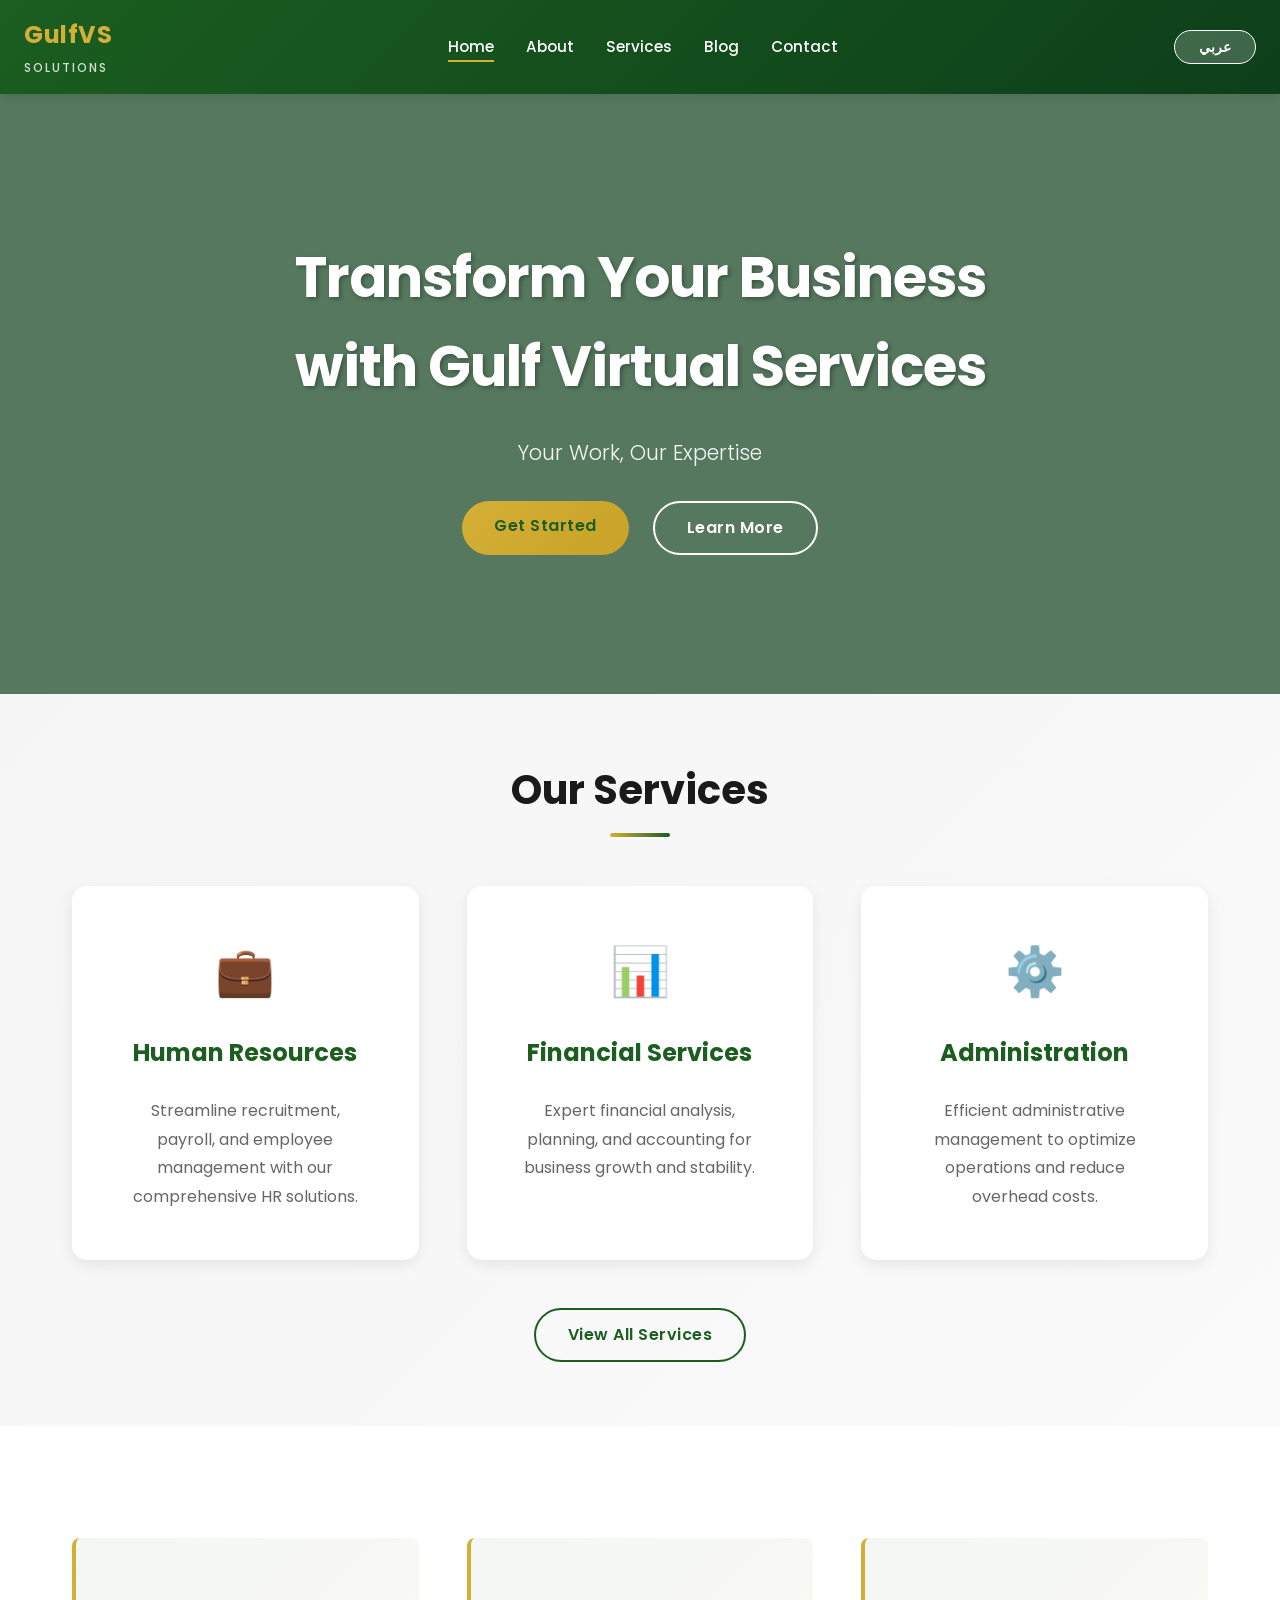
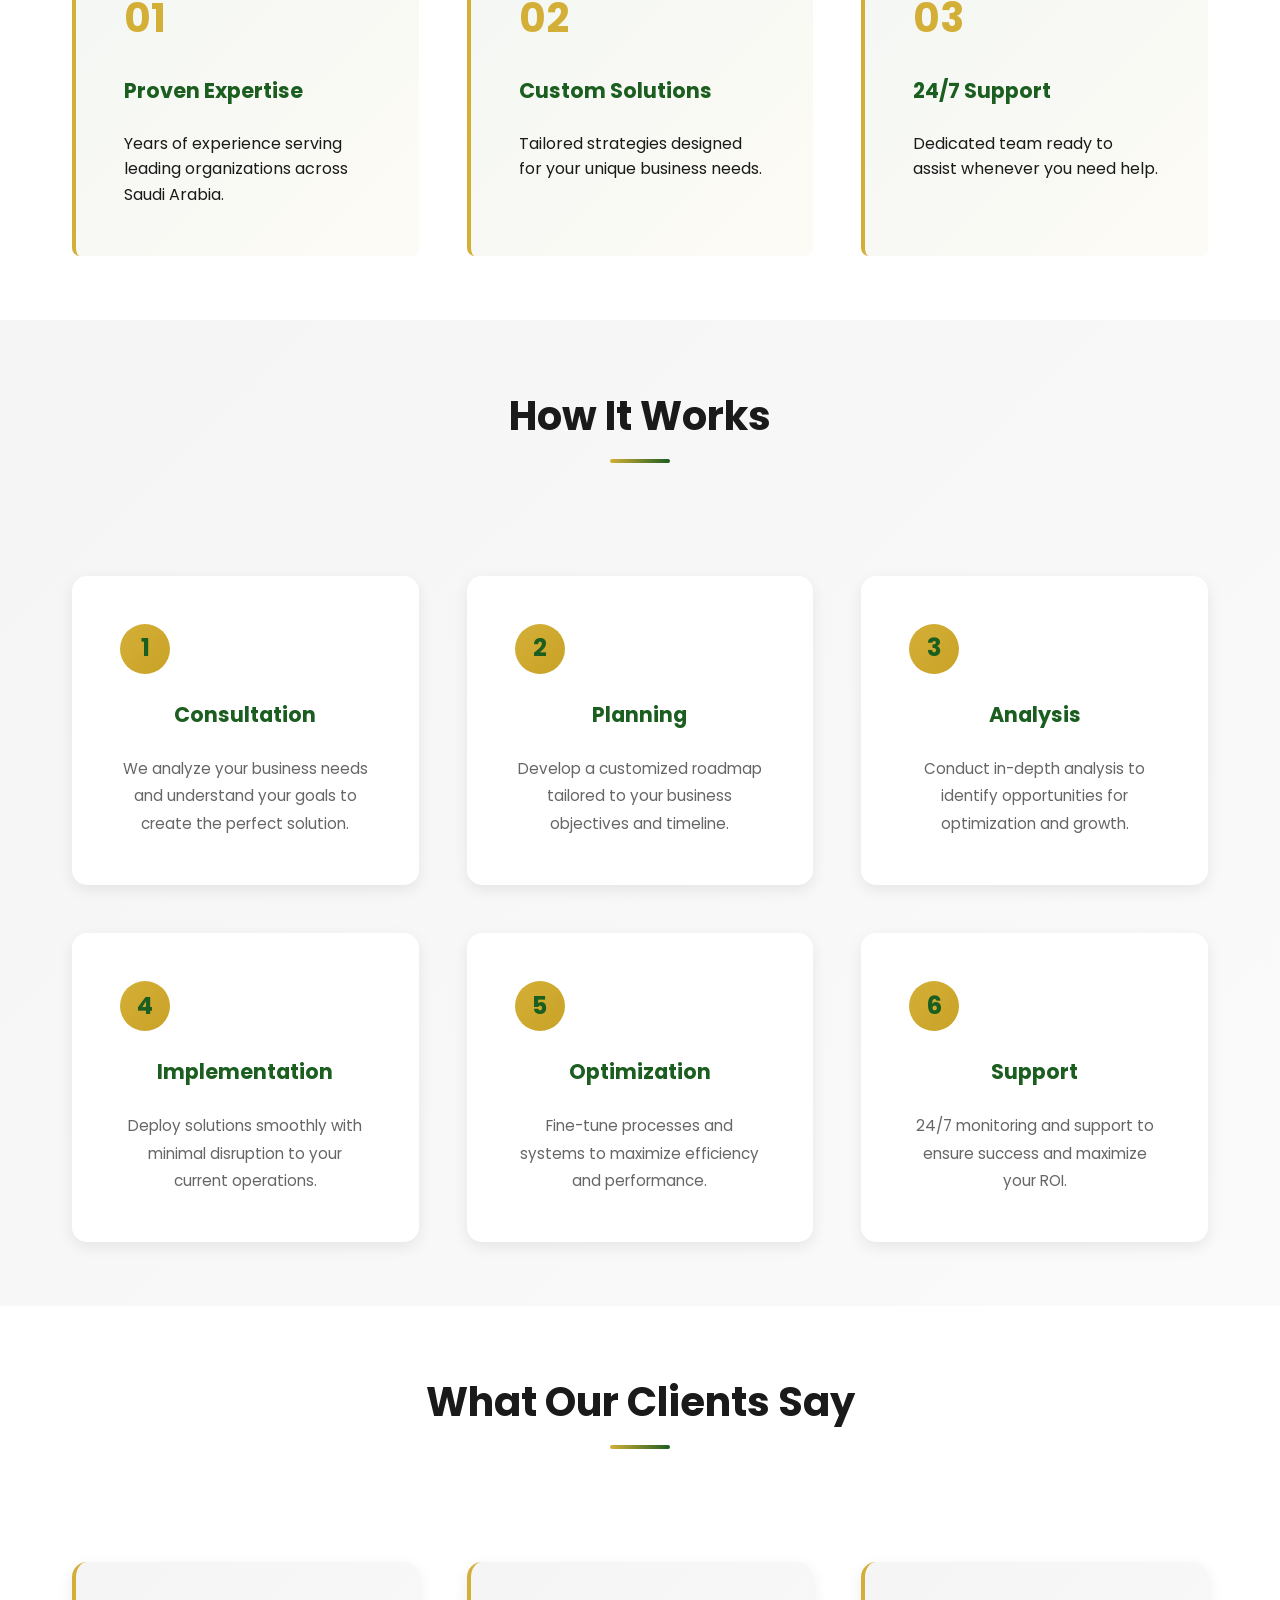
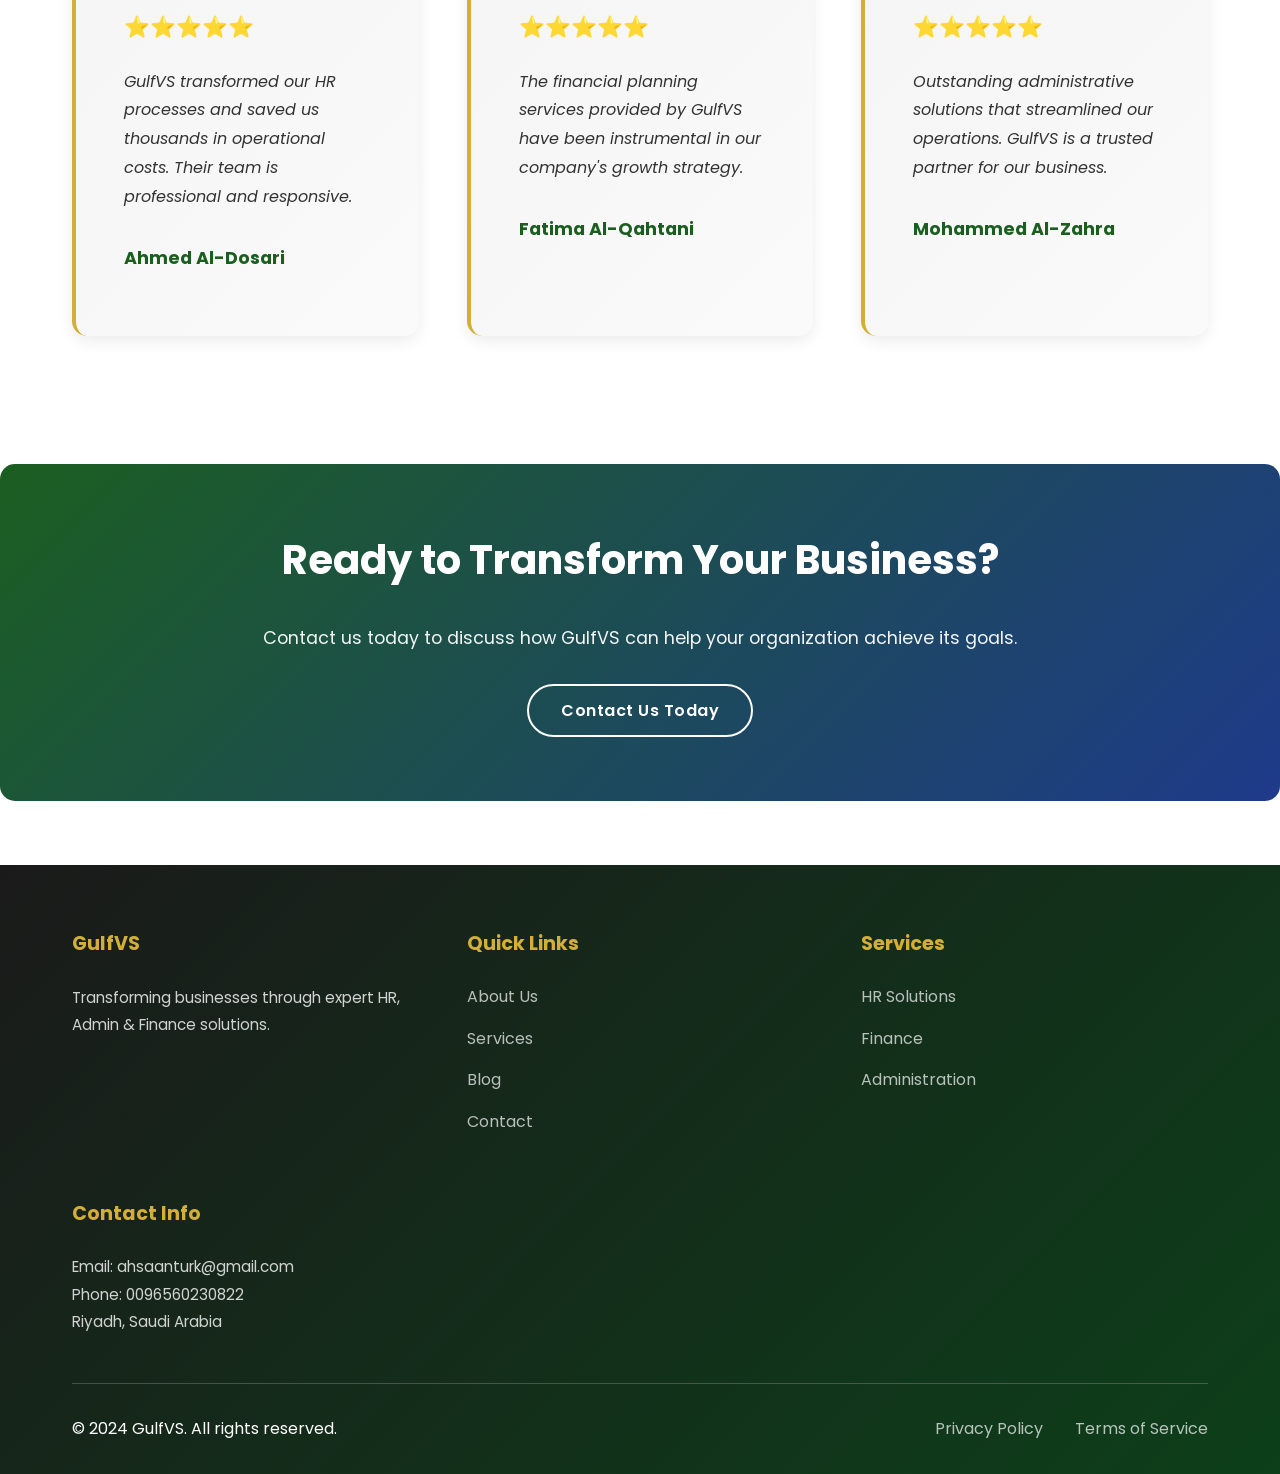
<file: GulfVS/index.html>
<!DOCTYPE html>
<html lang="en">

<head>
    <meta charset="UTF-8">
    <meta name="viewport" content="width=device-width, initial-scale=1.0">
    <title>GulfVS - HR, Admin & Finance Solutions</title>
    <link rel="stylesheet" href="css/styles.css">
    <link
        href="https://fonts.googleapis.com/css2?family=Poppins:wght@300;400;500;600;700&family=Sora:wght@400;600;700&display=swap"
        rel="stylesheet">
</head>

<body>
    <!-- Header will be loaded here -->
    <div id="header-placeholder"></div>

    <!-- Hero Section -->
    <section class="hero"
        style="background-image: url('https://images.unsplash.com/photo-1486406146926-c627a92ad1ab?w=1200&h=600&fit=crop');">
        <div class="hero-overlay"></div>
        <div class="hero-content">
            <h1 class="hero-title" data-en="Transform Your Business with Gulf Virtual Services"
                data-ar="حول عملك مع خدمات الخليج الافتراضية">Transform Your Business with Gulf Virtual Services</h1>
            <p class="hero-subtitle" data-en="Your Work, Our Expertise" data-ar="عملك، خبرتنا">
                Your Work, Our Expertise
            </p>
            <div class="hero-buttons">
                <a href="contact.html" class="btn btn-primary" data-en="Get Started" data-ar="ابدأ الآن">Get Started</a>
                <a href="about.html" class="btn btn-secondary" data-en="Learn More" data-ar="تعرف أكثر">Learn More</a>
            </div>
        </div>
    </section>

    <!-- Services Preview Section -->
    <section class="services-preview">
        <div class="container">
            <h2 class="section-title" data-en="Our Services" data-ar="خدماتنا">Our Services</h2>
            <div class="services-grid">
                <div class="service-card" data-aos="fade-up">
                    <div class="service-icon">💼</div>
                    <h3 data-en="Human Resources" data-ar="الموارد البشرية">Human Resources</h3>
                    <p data-en="Streamline recruitment, payroll, and employee management with our comprehensive HR solutions."
                        data-ar="تبسيط التوظيف والرواتب وإدارة الموظفين من خلال حلولنا الشاملة للموارد البشرية.">
                        Streamline recruitment, payroll, and employee management</p>
                </div>
                <div class="service-card" data-aos="fade-up">
                    <div class="service-icon">📊</div>
                    <h3 data-en="Financial Services" data-ar="الخدمات المالية">Financial Services</h3>
                    <p data-en="Expert financial analysis, planning, and accounting for business growth and stability."
                        data-ar="تحليل مالي وتخطيط ومحاسبة متخصصة لنمو واستقرار الأعمال.">Expert financial analysis and
                        planning for your business</p>
                </div>
                <div class="service-card" data-aos="fade-up">
                    <div class="service-icon">⚙️</div>
                    <h3 data-en="Administration" data-ar="الإدارة">Administration</h3>
                    <p data-en="Efficient administrative management to optimize operations and reduce overhead costs."
                        data-ar="إدارة إدارية فعالة لتحسين العمليات وتقليل التكاليف العامة.">Optimize operations and
                        reduce administrative overhead</p>
                </div>
            </div>
            <div class="text-center">
                <a href="services.html" class="btn btn-outline" data-en="View All Services"
                    data-ar="عرض جميع الخدمات">View All Services</a>
            </div>
        </div>
    </section>

    <!-- Features Section -->
    <section class="features">
        <div class="container">
            <div class="features-grid">
                <div class="feature-item">
                    <div class="feature-number">01</div>
                    <h3 data-en="Proven Expertise" data-ar="خبرة مثبتة">Proven Expertise</h3>
                    <p data-en="Years of experience serving leading organizations across Saudi Arabia."
                        data-ar="سنوات من الخبرة في خدمة المنظمات الرائدة في جميع أنحاء المملكة العربية السعودية.">
                        Industry-leading solutions</p>
                </div>
                <div class="feature-item">
                    <div class="feature-number">02</div>
                    <h3 data-en="Custom Solutions" data-ar="حلول مخصصة">Custom Solutions</h3>
                    <p data-en="Tailored strategies designed for your unique business needs."
                        data-ar="استراتيجيات مخصصة مصممة لاحتياجات عملك الفريدة.">Built for your business</p>
                </div>
                <div class="feature-item">
                    <div class="feature-number">03</div>
                    <h3 data-en="24/7 Support" data-ar="دعم على مدار 24/7">24/7 Support</h3>
                    <p data-en="Dedicated team ready to assist whenever you need help."
                        data-ar="فريق مخصص جاهز لمساعدتك وقتما تحتاج إلى الدعم.">Always here for you</p>
                </div>
            </div>
        </div>
    </section>

    <!-- How It Works Section -->
    <section class="how-it-works">
        <div class="container">
            <h2 class="section-title" data-en="How It Works" data-ar="كيف يعمل">How It Works</h2>
            <div class="process-grid">
                <div class="process-card">
                    <div class="process-number">1</div>
                    <h3 data-en="Consultation" data-ar="الاستشارة">Consultation</h3>
                    <p data-en="We analyze your business needs and understand your goals to create the perfect solution."
                        data-ar="نحلل احتياجات عملك ونفهم أهدافك لإنشاء الحل المثالي.">Understanding your unique
                        requirements</p>
                </div>
                <div class="process-card">
                    <div class="process-number">2</div>
                    <h3 data-en="Planning" data-ar="التخطيط">Planning</h3>
                    <p data-en="Develop a customized roadmap tailored to your business objectives and timeline."
                        data-ar="تطوير خارطة طريق مخصصة تتناسب مع أهداف عملك والجدول الزمني.">Creating a strategic
                        roadmap</p>
                </div>
                <div class="process-card">
                    <div class="process-number">3</div>
                    <h3 data-en="Analysis" data-ar="التحليل">Analysis</h3>
                    <p data-en="Conduct in-depth analysis to identify opportunities for optimization and growth."
                        data-ar="إجراء تحليل متعمق لتحديد فرص التحسين والنمو.">Deep insights for better decisions</p>
                </div>
                <div class="process-card">
                    <div class="process-number">4</div>
                    <h3 data-en="Implementation" data-ar="التنفيذ">Implementation</h3>
                    <p data-en="Deploy solutions smoothly with minimal disruption to your current operations."
                        data-ar="نشر الحلول بسلاسة مع الحد الأدنى من الانقطاع عن عملياتك الحالية.">Seamless deployment
                        and integration</p>
                </div>
                <div class="process-card">
                    <div class="process-number">5</div>
                    <h3 data-en="Optimization" data-ar="التحسين">Optimization</h3>
                    <p data-en="Fine-tune processes and systems to maximize efficiency and performance."
                        data-ar="ضبط العمليات والأنظمة لتحقيق أقصى كفاءة وأداء.">Continuous improvement strategies</p>
                </div>
                <div class="process-card">
                    <div class="process-number">6</div>
                    <h3 data-en="Support" data-ar="الدعم">Support</h3>
                    <p data-en="24/7 monitoring and support to ensure success and maximize your ROI."
                        data-ar="المراقبة والدعم على مدار الساعة لضمان النجاح وتعظيم العائد على الاستثمار.">Ongoing
                        optimization and assistance</p>
                </div>
            </div>
        </div>
    </section>

    <!-- Testimonials Section -->
    <section class="testimonials">
        <div class="container">
            <h2 class="section-title" data-en="What Our Clients Say" data-ar="ماذا يقول عملاؤنا">What Our Clients Say
            </h2>
            <div class="testimonials-grid">
                <div class="testimonial-card">
                    <div class="stars">⭐⭐⭐⭐⭐</div>
                    <p data-en="GulfVS transformed our HR processes and saved us thousands in operational costs. Their team is professional and responsive."
                        data-ar="غيرت GulfVS عمليات الموارد البشرية لدينا وأنقذتنا آلاف الدولارات من تكاليف التشغيل. فريقهم احترافي وسريع الاستجابة.">
                        Excellent service and results!</p>
                    <h4 data-en="Ahmed Al-Dosari" data-ar="أحمد الدوسري">Ahmed Al-Dosari</h4>
                </div>
                <div class="testimonial-card">
                    <div class="stars">⭐⭐⭐⭐⭐</div>
                    <p data-en="The financial planning services provided by GulfVS have been instrumental in our company's growth strategy."
                        data-ar="كانت خدمات التخطيط المالي التي تقدمها GulfVS حاسمة في استراتيجية نمو شركتنا.">Highly
                        recommended!</p>
                    <h4 data-en="Fatima Al-Qahtani" data-ar="فاطمة القحطاني">Fatima Al-Qahtani</h4>
                </div>
                <div class="testimonial-card">
                    <div class="stars">⭐⭐⭐⭐⭐</div>
                    <p data-en="Outstanding administrative solutions that streamlined our operations. GulfVS is a trusted partner for our business."
                        data-ar="حلول إدارية متميزة بسطت عملياتنا. GulfVS هو شريك موثوق لأعمالنا.">Five stars all the
                        way!</p>
                    <h4 data-en="Mohammed Al-Zahra" data-ar="محمد الزهراء">Mohammed Al-Zahra</h4>
                </div>
            </div>
        </div>
    </section>

    <!-- CTA Section will be loaded here -->
    <div id="cta-placeholder"></div>

    <!-- Footer will be loaded here -->
    <div id="footer-placeholder"></div>

    <script src="js/include-loader.js"></script>
    <script src="js/main.js"></script>
</body>

</html>
</file>
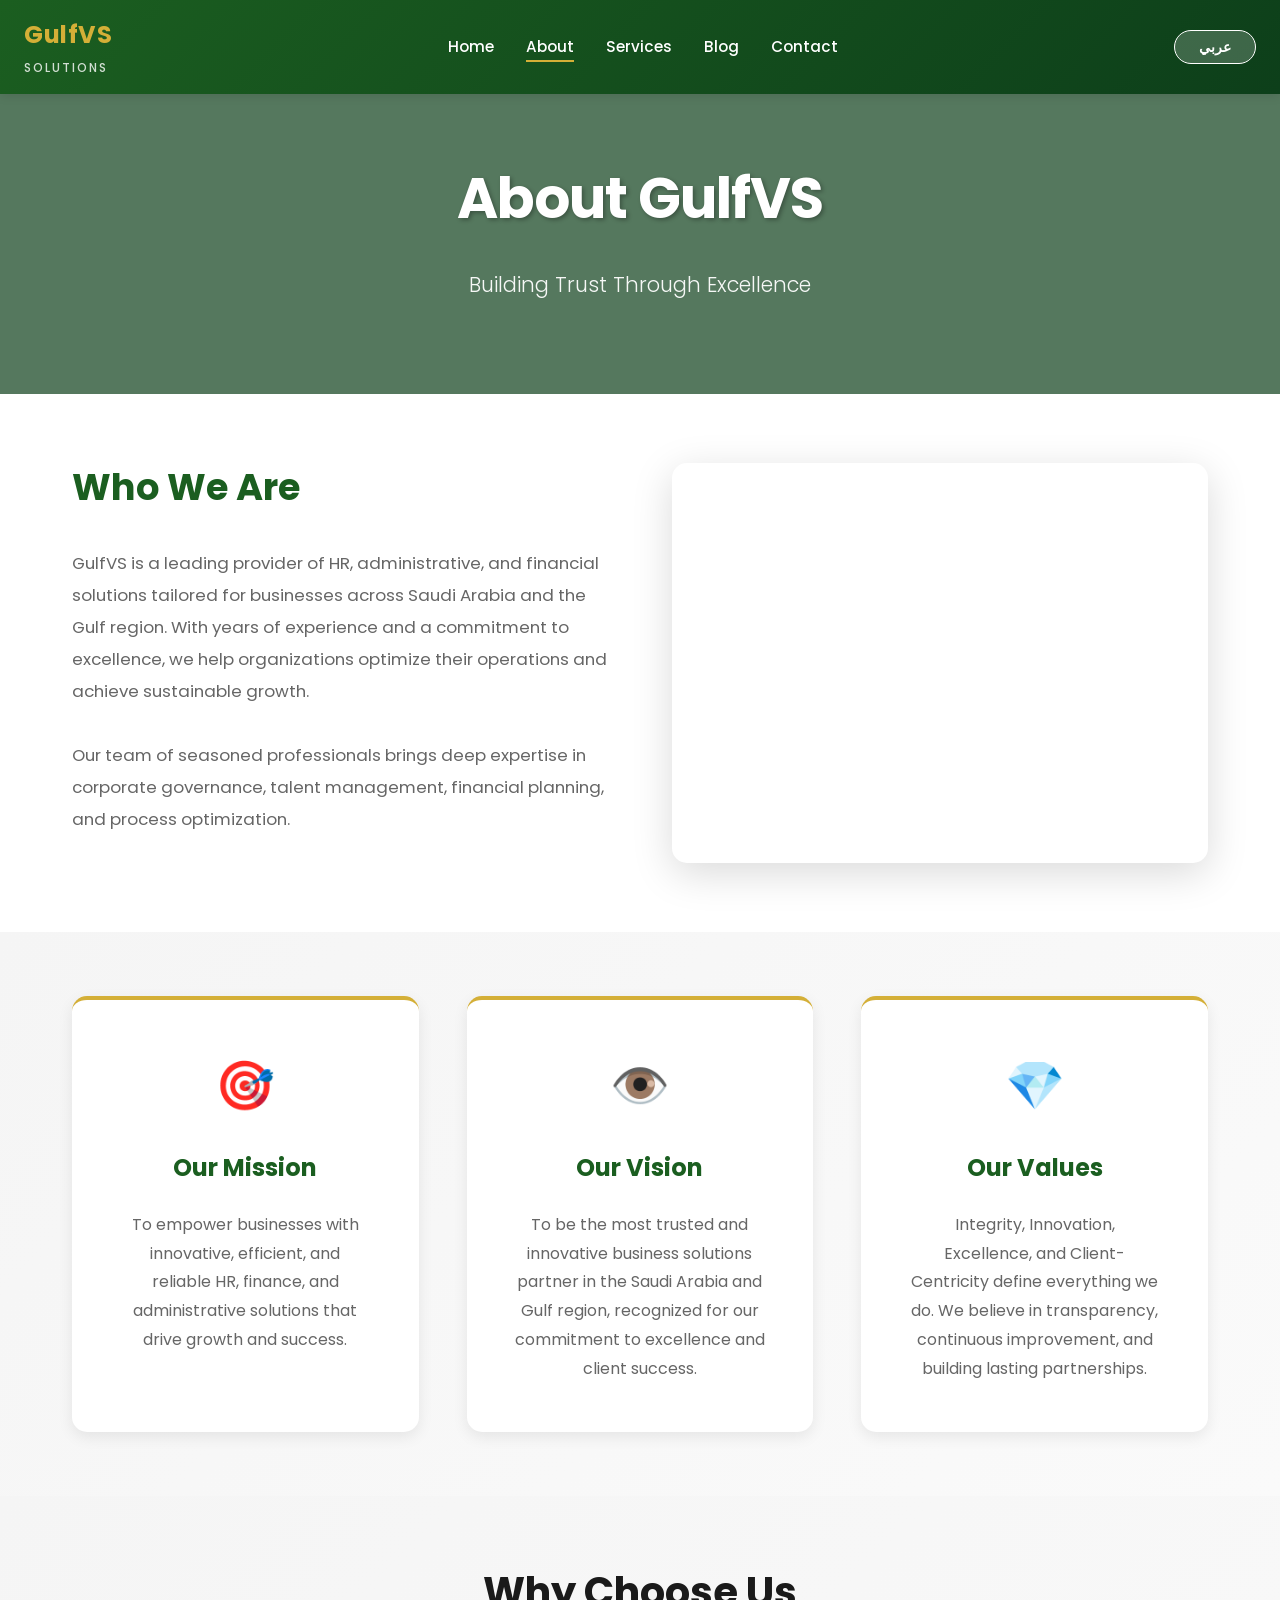
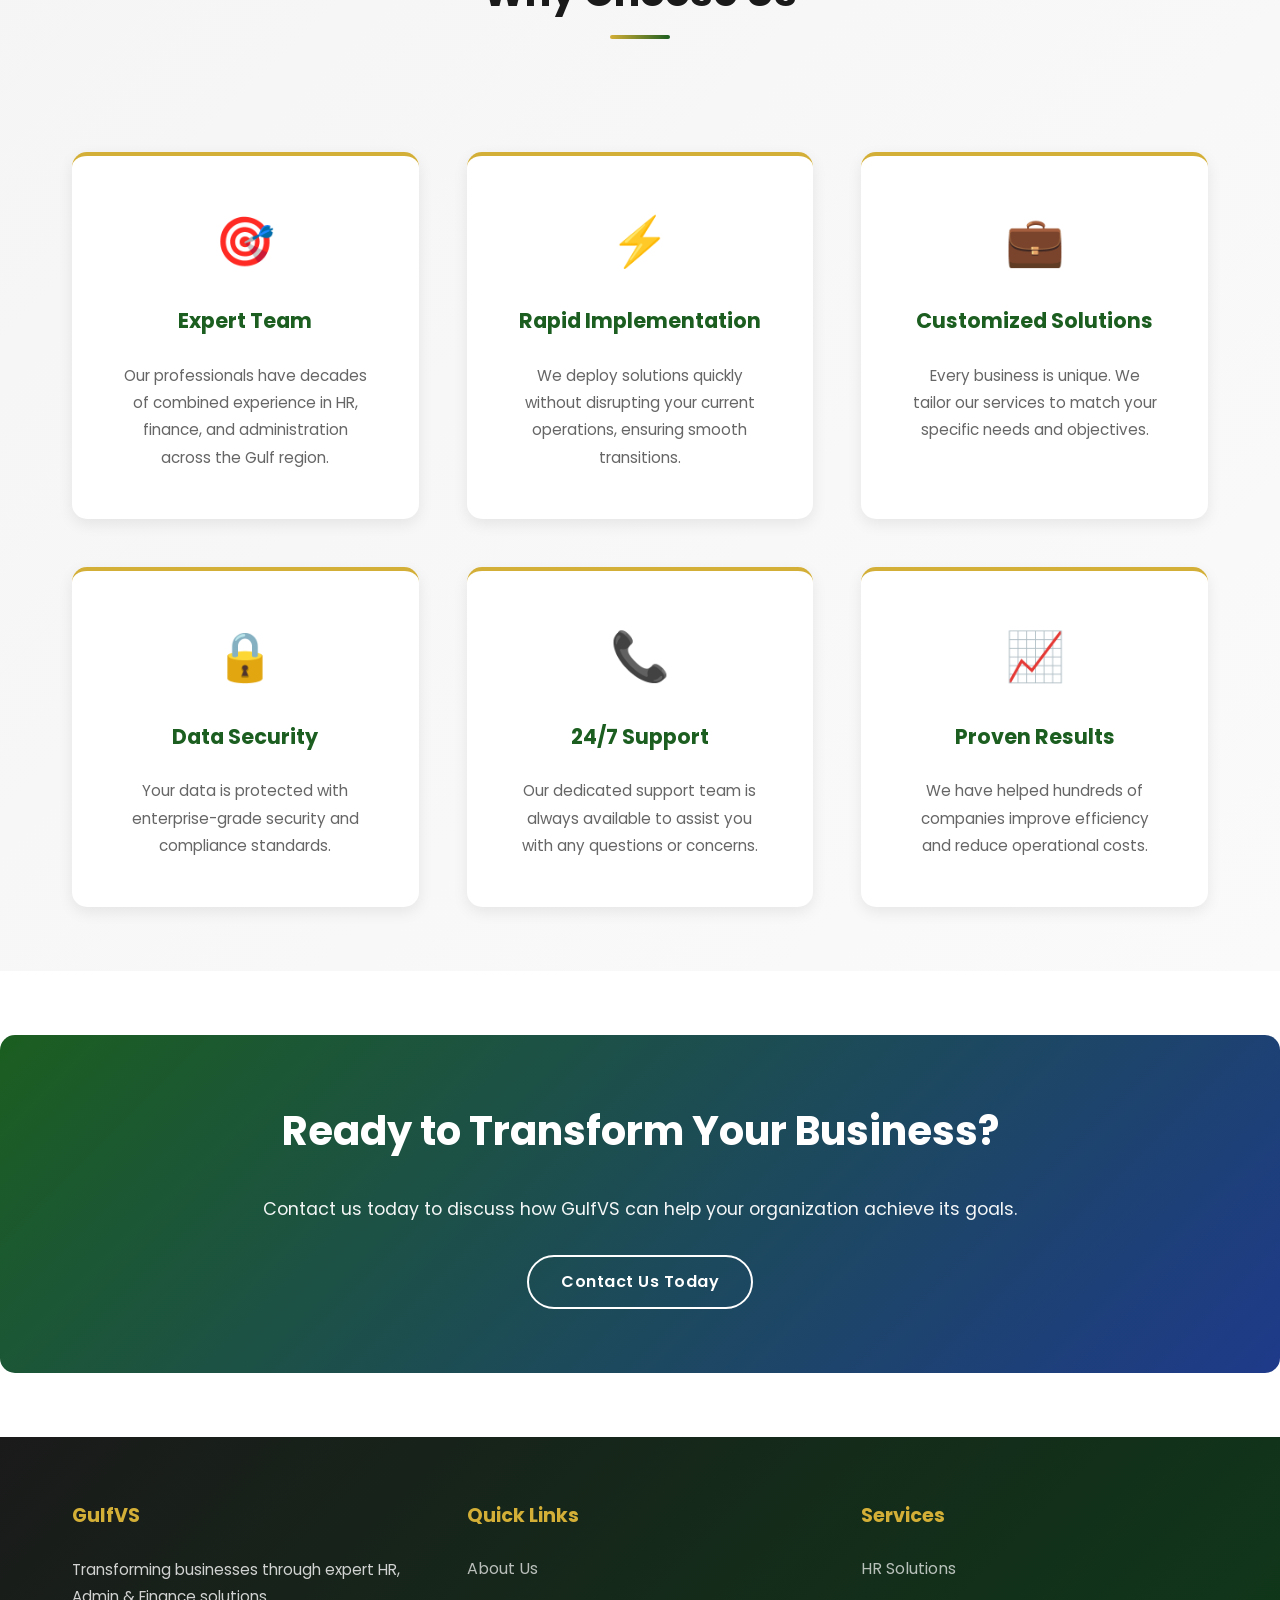
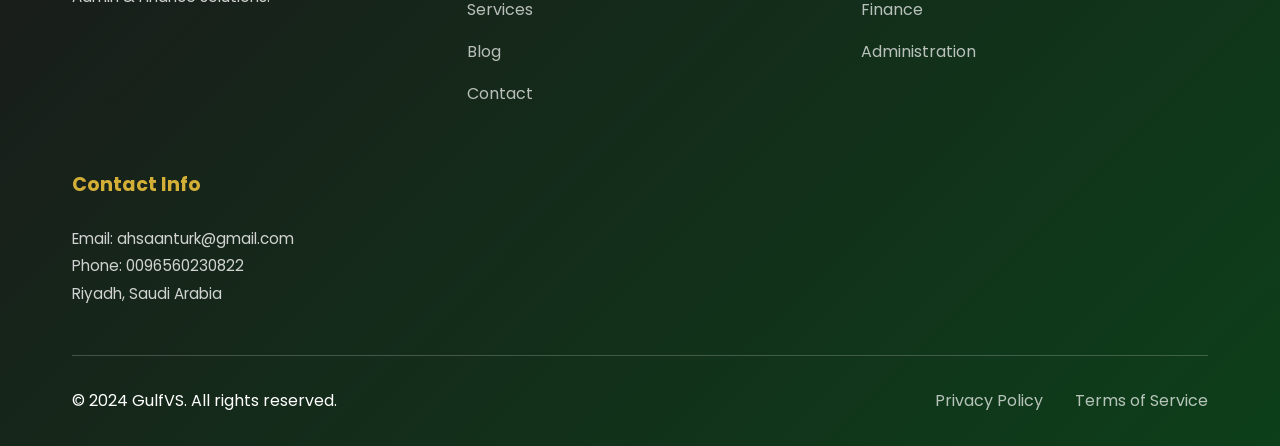
<file: GulfVS/about.html>
<!DOCTYPE html>
<html lang="en">

<head>
    <meta charset="UTF-8">
    <meta name="viewport" content="width=device-width, initial-scale=1.0">
    <title>About Us - GulfVS</title>
    <link rel="stylesheet" href="css/styles.css">
    <link
        href="https://fonts.googleapis.com/css2?family=Poppins:wght@300;400;500;600;700&family=Sora:wght@400;600;700&display=swap"
        rel="stylesheet">
</head>

<body>
    <!-- Header will be loaded here -->
    <div id="header-placeholder"></div>

    <!-- Hero Section -->
    <section class="hero hero-narrow"
        style="background-image: url('https://images.unsplash.com/photo-1522071820081-009f0129c71c?w=1200&h=600&fit=crop');">
        <div class="hero-overlay"></div>
        <div class="hero-content">
            <h1 class="hero-title" data-en="About GulfVS" data-ar="عن جلف في إس">About GulfVS</h1>
            <p class="hero-subtitle" data-en="Building Trust Through Excellence" data-ar="بناء الثقة من خلال التميز">
                Building Trust Through Excellence</p>
        </div>
    </section>

    <!-- About Content -->
    <section class="about-section">
        <div class="container">
            <div class="about-grid">
                <div class="about-text">
                    <h2 data-en="Who We Are" data-ar="من نحن">Who We Are</h2>
                    <p data-en="GulfVS is a leading provider of HR, administrative, and financial solutions tailored for businesses across Saudi Arabia and the Gulf region. With years of experience and a commitment to excellence, we help organizations optimize their operations and achieve sustainable growth."
                        data-ar="جلف في إس هو مزود رائد لحلول الموارد البشرية والإدارية والمالية المصممة خصيصًا للشركات في جميع أنحاء المملكة العربية السعودية ومنطقة الخليج. بخبرة سنوات والتزام بالتميز، نساعد المنظمات على تحسين عملياتها وتحقيق نمو مستدام.">
                        GulfVS is a leading provider of HR, administrative, and financial solutions tailored for
                        businesses across Saudi Arabia and the Gulf region.
                    </p>
                    <p data-en="Our team of seasoned professionals brings deep expertise in corporate governance, talent management, financial planning, and process optimization."
                        data-ar="يجلب فريقنا من المهنيين ذوي الخبرة معرفة عميقة في الحوكمة المؤسسية وإدارة المواهب والتخطيط المالي وتحسين العمليات.">
                        Our team of seasoned professionals brings deep expertise in corporate governance, talent
                        management, and process optimization.
                    </p>
                </div>
                <div class="about-image">
                    <div class="image-placeholder"
                        style="background-image: url('https://images.unsplash.com/photo-1556761175-5973dc0f32e7?w=500&h=500&fit=crop');">
                    </div>
                </div>
            </div>
        </div>
    </section>

    <!-- Mission & Vision -->
    <section class="mission-vision">
        <div class="container">
            <div class="mission-vision-grid">
                <div class="mission-card">
                    <div class="card-icon">🎯</div>
                    <h3 data-en="Our Mission" data-ar="مهمتنا">Our Mission</h3>
                    <p data-en="To empower businesses with innovative, efficient, and reliable HR, finance, and administrative solutions that drive growth and success."
                        data-ar="تمكين الشركات من خلال حلول مبتكرة وفعالة وموثوقة في الموارد البشرية والمالية والإدارة تؤدي إلى النمو والنجاح.">
                        To empower businesses with innovative solutions that drive growth and success.
                    </p>
                </div>
                <div class="mission-card">
                    <div class="card-icon">👁️</div>
                    <h3 data-en="Our Vision" data-ar="رؤيتنا">Our Vision</h3>
                    <p data-en="To be the most trusted and innovative business solutions partner in the Saudi Arabia and Gulf region, recognized for our commitment to excellence and client success."
                        data-ar="أن نكون الشريك الأكثر ثقة والأكثر ابتكارًا للحلول التجارية في المملكة العربية السعودية ومنطقة الخليج، معروفون بالتزامنا بالتميز ونجاح العملاء.">
                        To be the most trusted partner in the region.
                    </p>
                </div>
                <div class="mission-card">
                    <div class="card-icon">💎</div>
                    <h3 data-en="Our Values" data-ar="قيمنا">Our Values</h3>
                    <p data-en="Integrity, Innovation, Excellence, and Client-Centricity define everything we do. We believe in transparency, continuous improvement, and building lasting partnerships."
                        data-ar="النزاهة والابتكار والتميز والتركيز على العميل يحددان كل ما نقوم به. نؤمن بالشفافية والتحسين المستمر وبناء شراكات دائمة.">
                        Integrity, Innovation, Excellence, and Client-Centricity.
                    </p>
                </div>
            </div>
        </div>
    </section>

    <!-- Why Choose Us Section -->
    <section class="why-choose-us">
        <div class="container">
            <h2 class="section-title" data-en="Why Choose Us" data-ar="لماذا تختارنا">Why Choose Us</h2>
            <div class="why-choose-grid">
                <div class="why-card">
                    <div class="why-icon">🎯</div>
                    <h3 data-en="Expert Team" data-ar="فريق خبير">Expert Team</h3>
                    <p data-en="Our professionals have decades of combined experience in HR, finance, and administration across the Gulf region."
                        data-ar="يمتلك محترفونا عقودًا من الخبرة المدمجة في الموارد البشرية والمالية والإدارة في منطقة الخليج.">
                        Our professionals have decades of combined experience.</p>
                </div>
                <div class="why-card">
                    <div class="why-icon">⚡</div>
                    <h3 data-en="Rapid Implementation" data-ar="التنفيذ السريع">Rapid Implementation</h3>
                    <p data-en="We deploy solutions quickly without disrupting your current operations, ensuring smooth transitions."
                        data-ar="نقوم بنشر الحلول بسرعة دون الإخلال بعملياتك الحالية، مما يضمن انتقالات سلسة.">Quick
                        deployment with minimal disruption.</p>
                </div>
                <div class="why-card">
                    <div class="why-icon">💼</div>
                    <h3 data-en="Customized Solutions" data-ar="حلول مخصصة">Customized Solutions</h3>
                    <p data-en="Every business is unique. We tailor our services to match your specific needs and objectives."
                        data-ar="كل عمل فريد من نوعه. نقوم بتخصيص خدماتنا لتتطابق مع احتياجاتك وأهدافك المحددة.">
                        Solutions tailored to your business needs.</p>
                </div>
                <div class="why-card">
                    <div class="why-icon">🔒</div>
                    <h3 data-en="Data Security" data-ar="أمن البيانات">Data Security</h3>
                    <p data-en="Your data is protected with enterprise-grade security and compliance standards."
                        data-ar="يتم حماية بياناتك باستخدام معايير الأمان والامتثال على مستوى المؤسسة.">Enterprise-grade
                        security and compliance.</p>
                </div>
                <div class="why-card">
                    <div class="why-icon">📞</div>
                    <h3 data-en="24/7 Support" data-ar="الدعم على مدار الساعة">24/7 Support</h3>
                    <p data-en="Our dedicated support team is always available to assist you with any questions or concerns."
                        data-ar="فريق الدعم المخصص لدينا متاح دائمًا لمساعدتك في أي أسئلة أو مخاوف.">Always available to
                        support your success.</p>
                </div>
                <div class="why-card">
                    <div class="why-icon">📈</div>
                    <h3 data-en="Proven Results" data-ar="نتائج مثبتة">Proven Results</h3>
                    <p data-en="We have helped hundreds of companies improve efficiency and reduce operational costs."
                        data-ar="لقد ساعدنا مئات الشركات على تحسين الكفاءة وتقليل تكاليف التشغيل.">Hundreds of
                        successful implementations.</p>
                </div>
            </div>
        </div>
    </section>

    <!-- CTA Section will be loaded here -->
    <div id="cta-placeholder"></div>

    <!-- Footer will be loaded here -->
    <div id="footer-placeholder"></div>

    <script src="js/include-loader.js"></script>
    <script src="js/main.js"></script>
</body>

</html>
</file>
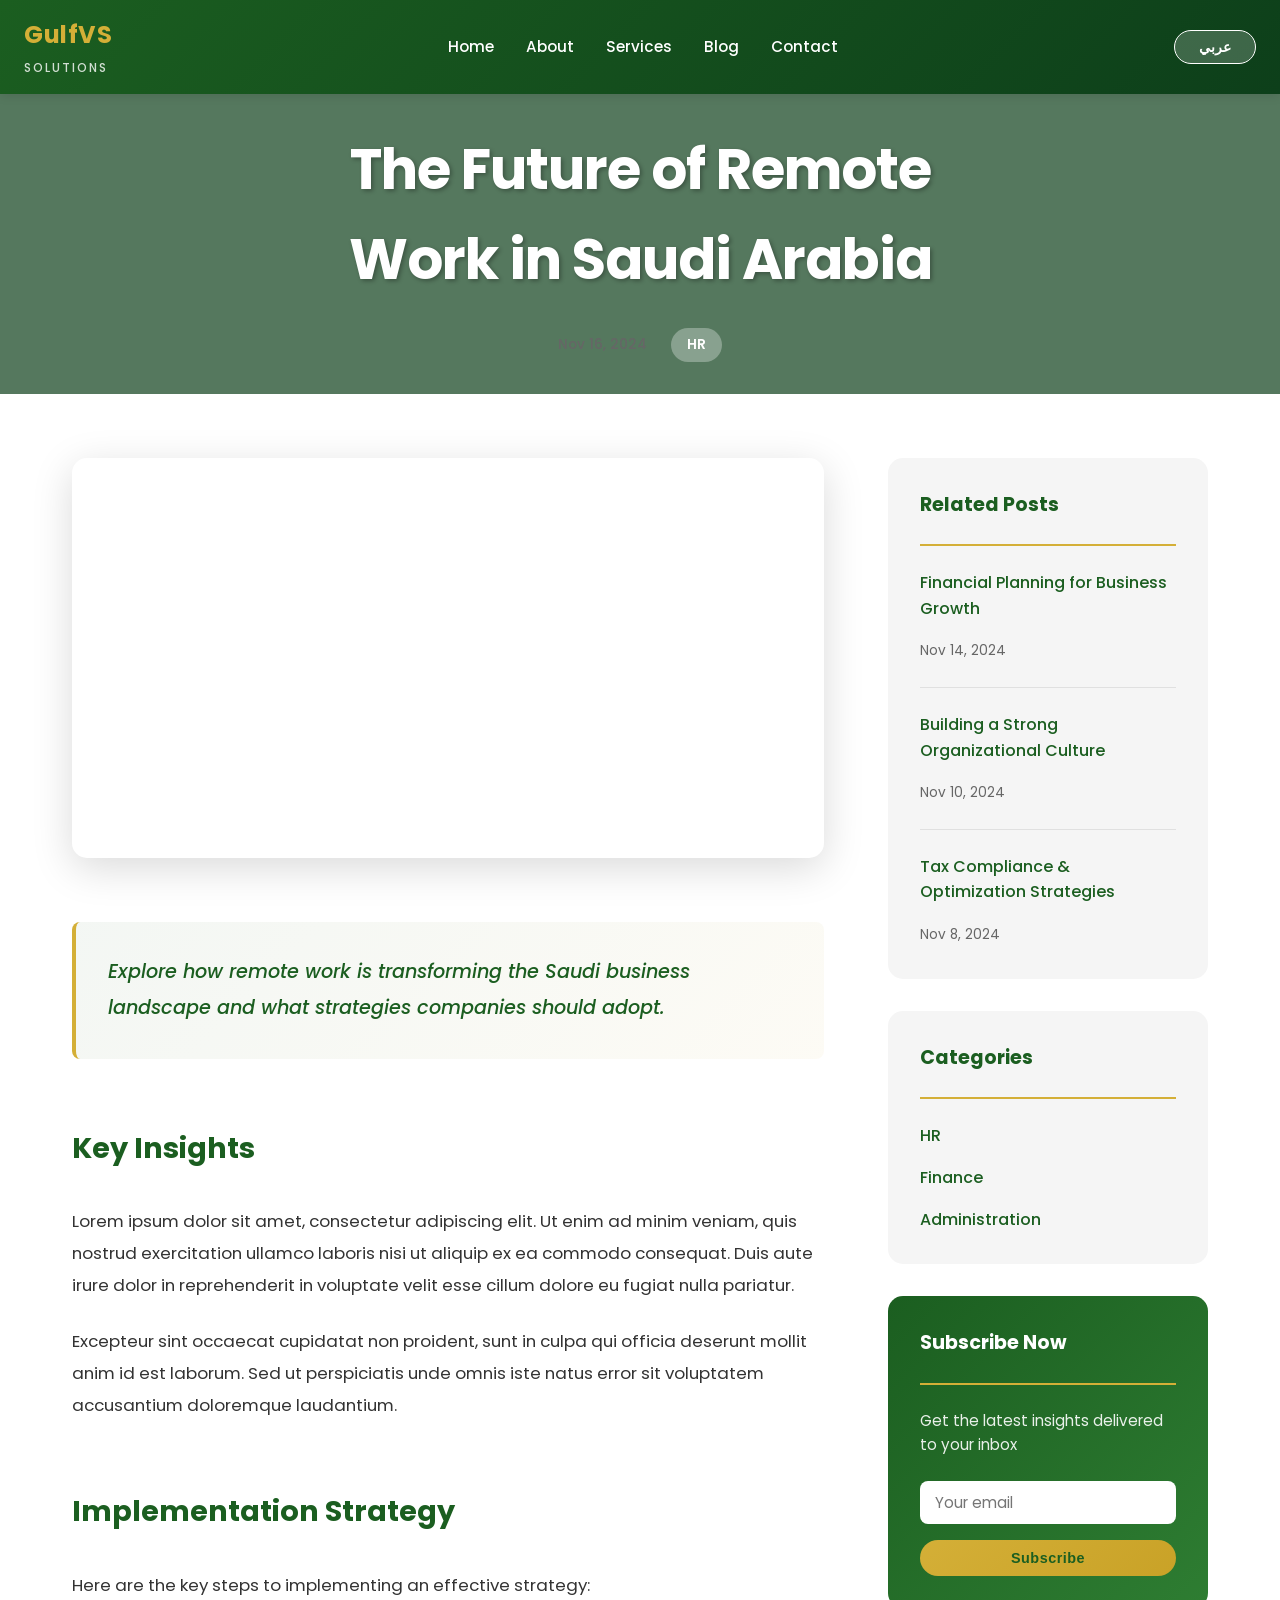
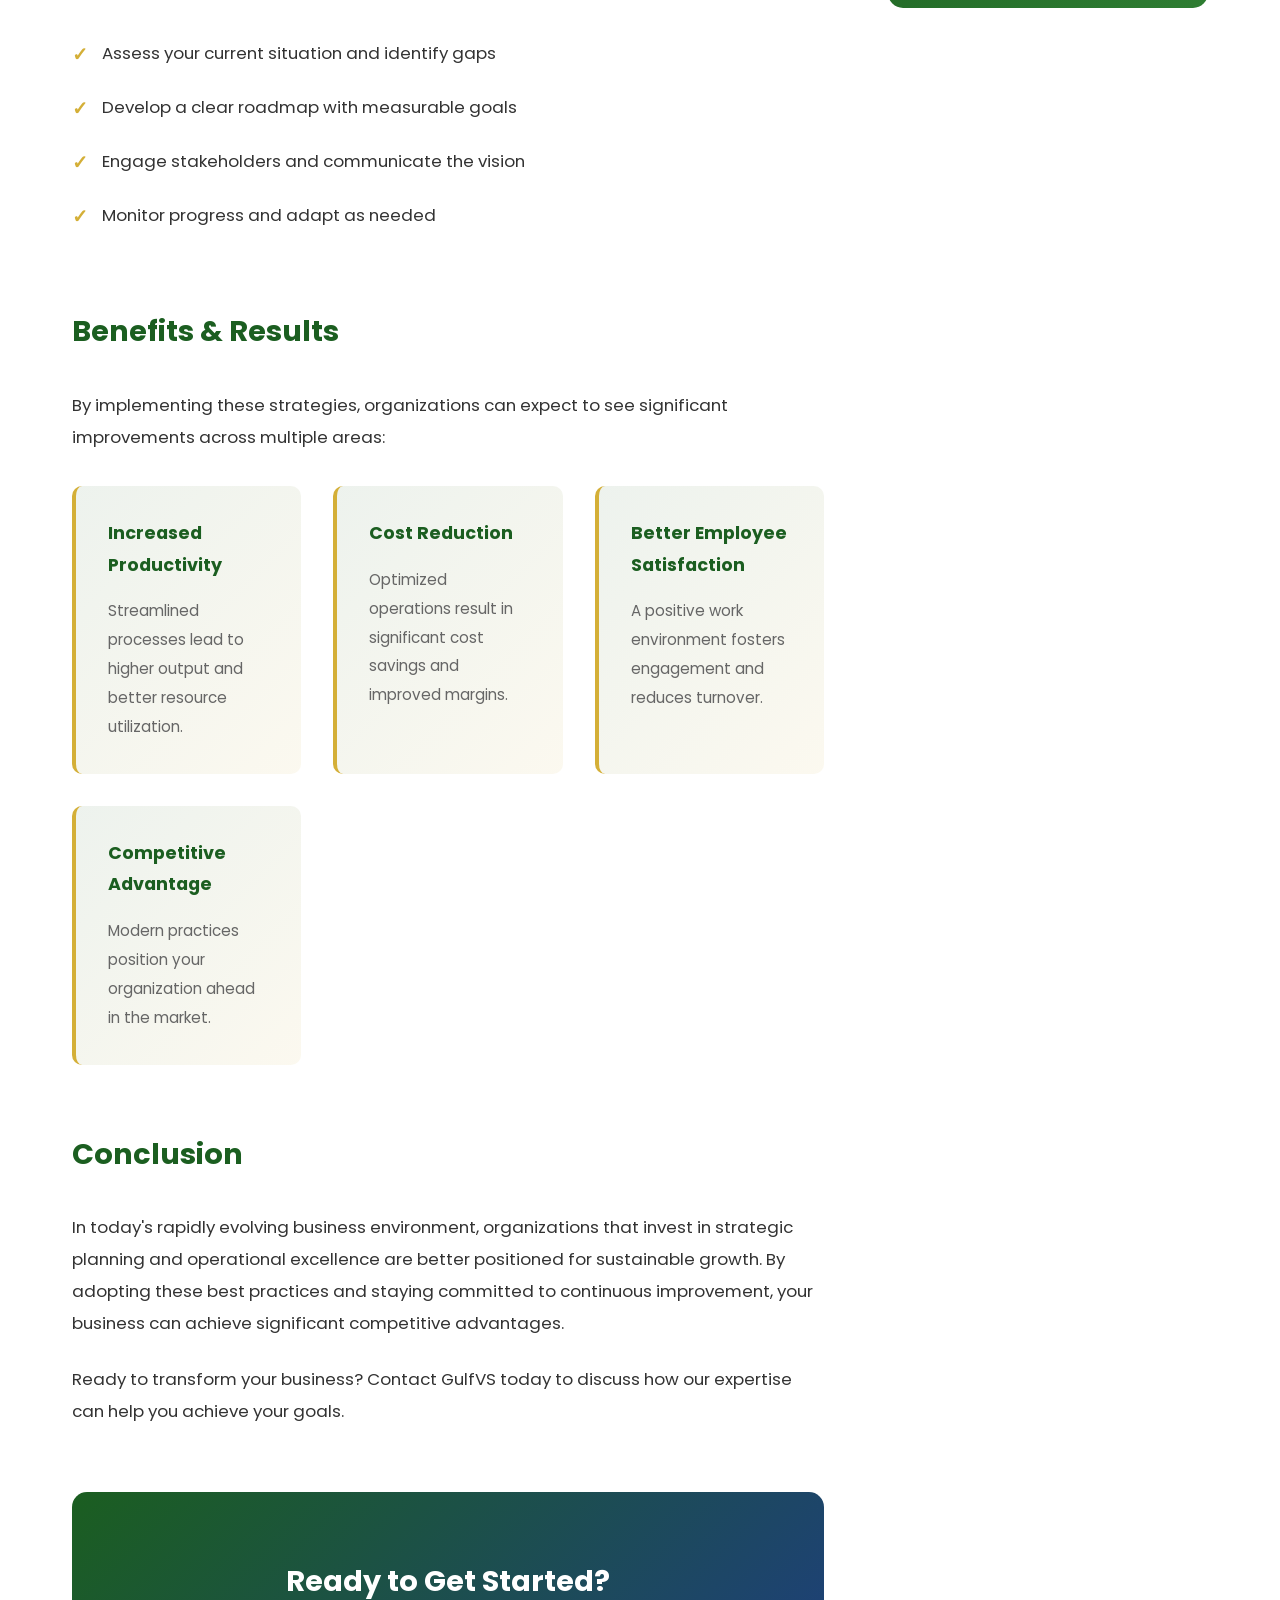
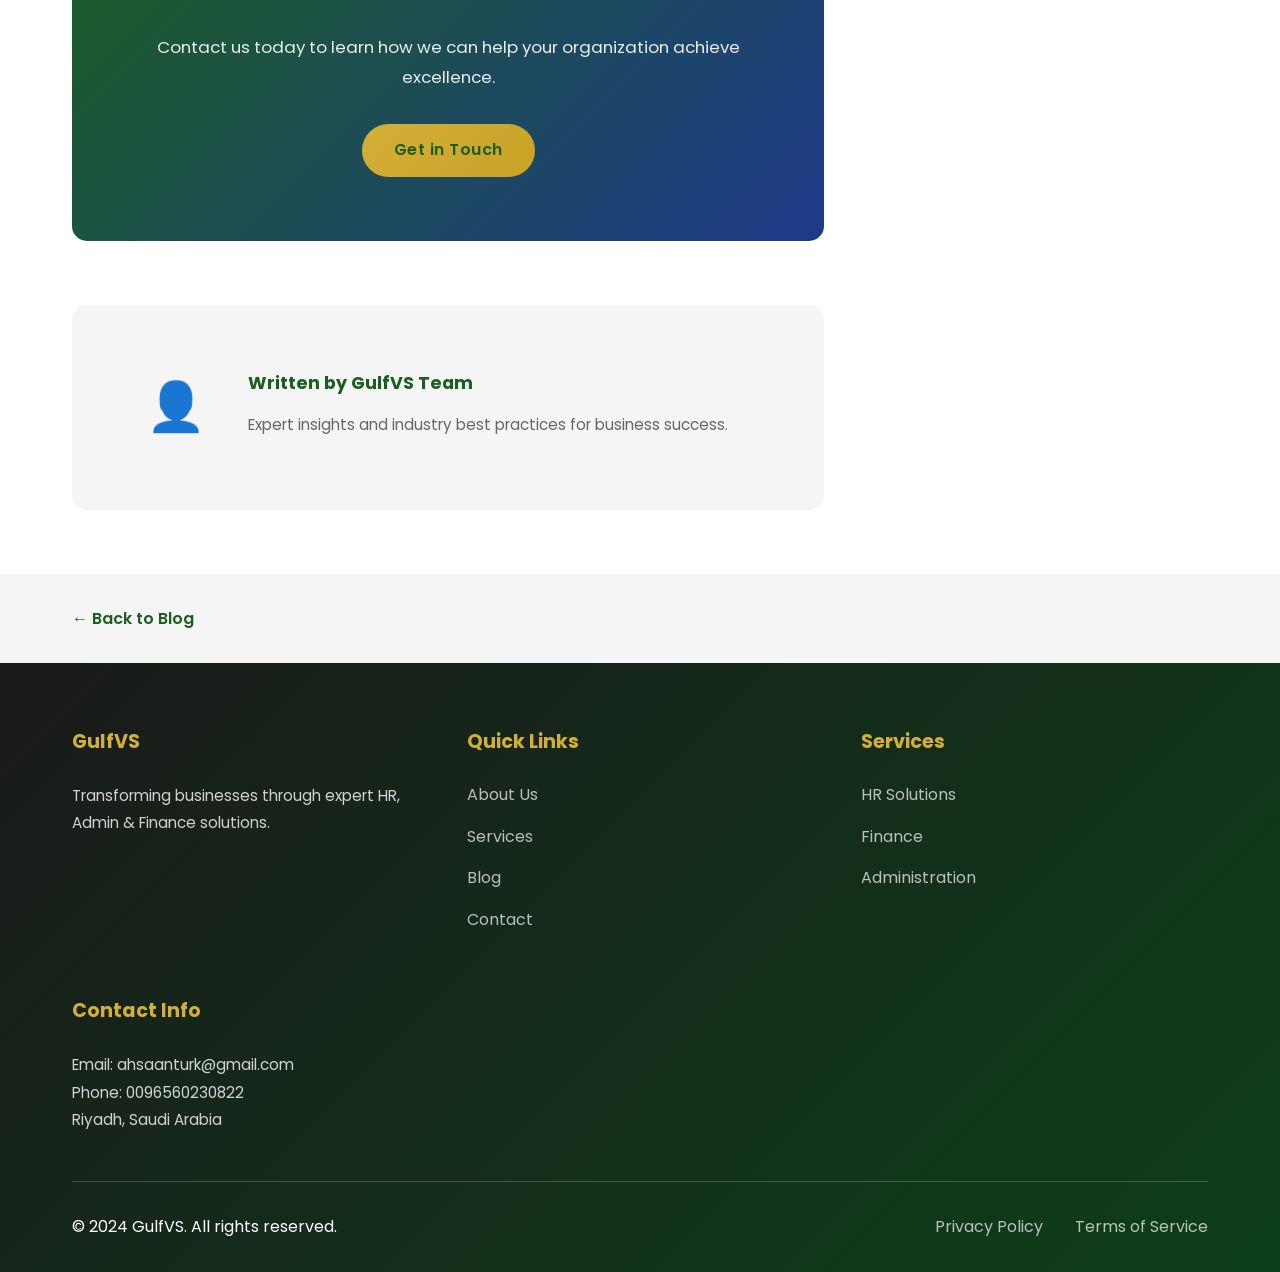
<file: GulfVS/blog-post.html>
<!DOCTYPE html>
<html lang="en">
<head>
    <meta charset="UTF-8">
    <meta name="viewport" content="width=device-width, initial-scale=1.0">
    <title>Blog Post - GulfVS</title>
    <link rel="stylesheet" href="css/styles.css">
    <link href="https://fonts.googleapis.com/css2?family=Poppins:wght@300;400;500;600;700&family=Sora:wght@400;600;700&display=swap" rel="stylesheet">
</head>
<body>
    <!-- Header will be loaded here -->
    <div id="header-placeholder"></div>

    <!-- Hero Section -->
    <section class="hero hero-narrow" style="background-image: url('https://images.unsplash.com/photo-1552664730-d307ca884978?w=1200&h=600&fit=crop');">
        <div class="hero-overlay"></div>
        <div class="hero-content">
            <h1 class="hero-title blog-post-title" data-en="Blog Post Title" data-ar="عنوان منشور المدونة">Blog Post Title</h1>
            <div class="blog-post-meta">
                <span class="blog-date" id="postDate">Nov 16, 2024</span>
                <span class="blog-category" id="postCategory" data-en="HR" data-ar="الموارد البشرية">HR</span>
            </div>
        </div>
    </section>

    <!-- Blog Post Content Section -->
    <section class="blog-post-section">
        <div class="container">
            <div class="blog-post-container">
                <!-- Main Content -->
                <article class="blog-post-article">
                    <!-- Featured Image -->
                    <div class="blog-post-image" id="postImage" style="background-image: url('https://images.unsplash.com/photo-1552664730-d307ca884978?w=800&h=500&fit=crop');"></div>

                    <!-- Post Content -->
                    <div class="blog-post-content">
                        <!-- Introduction -->
                        <div class="post-section">
                            <p class="blog-post-excerpt" id="postExcerpt">
                                Lorem ipsum dolor sit amet, consectetur adipiscing elit. Sed do eiusmod tempor incididunt ut labore et dolore magna aliqua.
                            </p>
                        </div>

                        <!-- Main Body -->
                        <div class="post-section">
                            <h2 data-en="Key Insights" data-ar="الرؤى الرئيسية">Key Insights</h2>
                            <p>
                                Lorem ipsum dolor sit amet, consectetur adipiscing elit. Ut enim ad minim veniam, quis nostrud exercitation ullamco laboris nisi ut aliquip ex ea commodo consequat. Duis aute irure dolor in reprehenderit in voluptate velit esse cillum dolore eu fugiat nulla pariatur.
                            </p>
                            <p>
                                Excepteur sint occaecat cupidatat non proident, sunt in culpa qui officia deserunt mollit anim id est laborum. Sed ut perspiciatis unde omnis iste natus error sit voluptatem accusantium doloremque laudantium.
                            </p>
                        </div>

                        <!-- Section with Points -->
                        <div class="post-section">
                            <h2 data-en="Implementation Strategy" data-ar="استراتيجية التنفيذ">Implementation Strategy</h2>
                            <p>
                                Here are the key steps to implementing an effective strategy:
                            </p>
                            <ul class="post-list">
                                <li data-en="Assess your current situation and identify gaps" data-ar="قيم وضعك الحالي وحدد الثغرات">Assess your current situation and identify gaps</li>
                                <li data-en="Develop a clear roadmap with measurable goals" data-ar="وضع خارطة طريق واضحة مع أهداف قابلة للقياس">Develop a clear roadmap with measurable goals</li>
                                <li data-en="Engage stakeholders and communicate the vision" data-ar="جذب أصحاب المصلحة وتوصيل الرؤية">Engage stakeholders and communicate the vision</li>
                                <li data-en="Monitor progress and adapt as needed" data-ar="مراقبة التقدم والتكيف حسب الحاجة">Monitor progress and adapt as needed</li>
                            </ul>
                        </div>

                        <!-- Benefits Section -->
                        <div class="post-section">
                            <h2 data-en="Benefits & Results" data-ar="الفوائد والنتائج">Benefits & Results</h2>
                            <p>
                                By implementing these strategies, organizations can expect to see significant improvements across multiple areas:
                            </p>
                            <div class="post-benefits">
                                <div class="benefit-item">
                                    <h3 data-en="Increased Productivity" data-ar="زيادة الإنتاجية">Increased Productivity</h3>
                                    <p>Streamlined processes lead to higher output and better resource utilization.</p>
                                </div>
                                <div class="benefit-item">
                                    <h3 data-en="Cost Reduction" data-ar="خفض التكاليف">Cost Reduction</h3>
                                    <p>Optimized operations result in significant cost savings and improved margins.</p>
                                </div>
                                <div class="benefit-item">
                                    <h3 data-en="Better Employee Satisfaction" data-ar="رضا الموظفين بشكل أفضل">Better Employee Satisfaction</h3>
                                    <p>A positive work environment fosters engagement and reduces turnover.</p>
                                </div>
                                <div class="benefit-item">
                                    <h3 data-en="Competitive Advantage" data-ar="ميزة تنافسية">Competitive Advantage</h3>
                                    <p>Modern practices position your organization ahead in the market.</p>
                                </div>
                            </div>
                        </div>

                        <!-- Conclusion -->
                        <div class="post-section">
                            <h2 data-en="Conclusion" data-ar="الخلاصة">Conclusion</h2>
                            <p>
                                In today's rapidly evolving business environment, organizations that invest in strategic planning and operational excellence are better positioned for sustainable growth. By adopting these best practices and staying committed to continuous improvement, your business can achieve significant competitive advantages.
                            </p>
                            <p>
                                Ready to transform your business? Contact GulfVS today to discuss how our expertise can help you achieve your goals.
                            </p>
                        </div>

                        <!-- Call to Action -->
                        <div class="post-cta">
                            <h3 data-en="Ready to Get Started?" data-ar="هل أنت مستعد للبدء؟">Ready to Get Started?</h3>
                            <p data-en="Contact us today to learn how we can help your organization achieve excellence." data-ar="اتصل بنا اليوم لمعرفة كيف يمكننا مساعدة مؤسستك على تحقيق التميز.">Contact us today to learn how we can help your organization achieve excellence.</p>
                            <a href="contact.html" class="btn btn-primary" data-en="Get in Touch" data-ar="تواصل معنا">Get in Touch</a>
                        </div>
                    </div>

                    <!-- Author Info -->
                    <div class="post-author">
                        <div class="author-avatar">👤</div>
                        <div class="author-info">
                            <h4 data-en="Written by GulfVS Team" data-ar="كتبه فريق جلف في إس">Written by GulfVS Team</h4>
                            <p data-en="Expert insights and industry best practices for business success." data-ar="رؤى الخبراء وأفضل الممارسات الصناعية لنجاح الأعمال.">Expert insights and industry best practices for business success.</p>
                        </div>
                    </div>
                </article>

                <!-- Sidebar -->
                <aside class="blog-sidebar">
                    <!-- Related Posts -->
                    <div class="sidebar-section">
                        <h3 data-en="Related Posts" data-ar="المنشورات ذات الصلة">Related Posts</h3>
                        <ul class="related-posts">
                            <li>
                                <a href="blog-post.html" data-en="Financial Planning for Business Growth" data-ar="التخطيط المالي لنمو الأعمال">Financial Planning for Business Growth</a>
                                <span class="related-date">Nov 14, 2024</span>
                            </li>
                            <li>
                                <a href="blog-post.html" data-en="Building a Strong Organizational Culture" data-ar="بناء ثقافة تنظيمية قوية">Building a Strong Organizational Culture</a>
                                <span class="related-date">Nov 10, 2024</span>
                            </li>
                            <li>
                                <a href="blog-post.html" data-en="Tax Compliance & Optimization Strategies" data-ar="استراتيجيات الامتثال الضريبي والتحسين">Tax Compliance & Optimization Strategies</a>
                                <span class="related-date">Nov 8, 2024</span>
                            </li>
                        </ul>
                    </div>

                    <!-- Categories -->
                    <div class="sidebar-section">
                        <h3 data-en="Categories" data-ar="الفئات">Categories</h3>
                        <ul class="category-list">
                            <li><a href="blog.html" data-en="HR" data-ar="الموارد البشرية">HR</a></li>
                            <li><a href="blog.html" data-en="Finance" data-ar="المالية">Finance</a></li>
                            <li><a href="blog.html" data-en="Administration" data-ar="الإدارة">Administration</a></li>
                        </ul>
                    </div>

                    <!-- Newsletter Signup -->
                    <div class="sidebar-section newsletter-box">
                        <h3 data-en="Subscribe Now" data-ar="اشترك الآن">Subscribe Now</h3>
                        <p data-en="Get the latest insights delivered to your inbox" data-ar="احصل على أحدث الرؤى في صندوق الوارد الخاص بك">Get the latest insights delivered to your inbox</p>
                        <form class="sidebar-newsletter" id="sidebarNewsletterForm">
                            <input type="email" placeholder="Your email" class="sidebar-input" required>
                            <button type="submit" class="btn btn-primary btn-small" data-en="Subscribe" data-ar="اشترك">Subscribe</button>
                        </form>
                    </div>
                </aside>
            </div>
        </div>
    </section>

    <!-- Back to Blog -->
    <section class="back-to-blog">
        <div class="container">
            <a href="blog.html" class="back-link" data-en="← Back to Blog" data-ar="← العودة إلى المدونة">← Back to Blog</a>
        </div>
    </section>

    <!-- Footer -->
    <footer class="footer">
        <div class="container">
            <div class="footer-grid">
                <div class="footer-section">
                    <h4 data-en="GulfVS" data-ar="جلف في إس">GulfVS</h4>
                    <p data-en="Professional Business Solutions" data-ar="حلول الأعمال المهنية">Professional Business Solutions</p>
                </div>
                <div class="footer-section">
                    <h4 data-en="Quick Links" data-ar="روابط سريعة">Quick Links</h4>
                    <ul>
                        <li><a href="about.html" data-en="About Us" data-ar="من نحن">About Us</a></li>
                        <li><a href="services.html" data-en="Services" data-ar="الخدمات">Services</a></li>
                        <li><a href="blog.html" data-en="Blog" data-ar="المدونة">Blog</a></li>
                        <li><a href="contact.html" data-en="Contact" data-ar="اتصل بنا">Contact</a></li>
                    </ul>
                </div>
                <div class="footer-section">
                    <h4 data-en="Services" data-ar="الخدمات">Services</h4>
                    <ul>
                        <li><a href="services.html" data-en="HR Solutions" data-ar="حلول الموارد البشرية">HR Solutions</a></li>
                        <li><a href="services.html" data-en="Finance" data-ar="المالية">Finance</a></li>
                        <li><a href="services.html" data-en="Administration" data-ar="الإدارة">Administration</a></li>
                    </ul>
                </div>
                <div class="footer-section">
                    <h4 data-en="Contact Info" data-ar="معلومات الاتصال">Contact Info</h4>
                    <p data-en="Email: ahsaanturk@gmail.com" data-ar="البريد الإلكتروني: ahsaanturk@gmail.com">Email: ahsaanturk@gmail.com</p>
                    <p data-en="Phone: 0096560230822" data-ar="الهاتف: 0096560230822">Phone: 0096560230822</p>
                    <p data-en="Riyadh, Saudi Arabia" data-ar="الرياض، المملكة العربية السعودية">Riyadh, Saudi Arabia</p>
                </div>
            </div>
            <div class="footer-bottom">
                <p data-en="&copy; 2024 GulfVS. All rights reserved." data-ar="&copy; 2024 جلف في إس. جميع الحقوق محفوظة.">&copy; 2024 GulfVS. All rights reserved.</p>
                <div class="footer-links">
                    <a href="#" data-en="Privacy Policy" data-ar="سياسة الخصوصية">Privacy Policy</a>
                    <a href="#" data-en="Terms of Service" data-ar="شروط الخدمة">Terms of Service</a>
                </div>
            </div>
        </div>
    </footer>

    <!-- CTA Section will be loaded here -->
    <div id=" cta-placeholder\></div>

 <!-- Footer will be loaded here -->
    <div id="footer-placeholder"></div>

    <script src="js/include-loader.js"></script>
    <script src="js/main.js"></script>
    <script src="js/blog-post.js"></script>
</body>
</html>
</file>
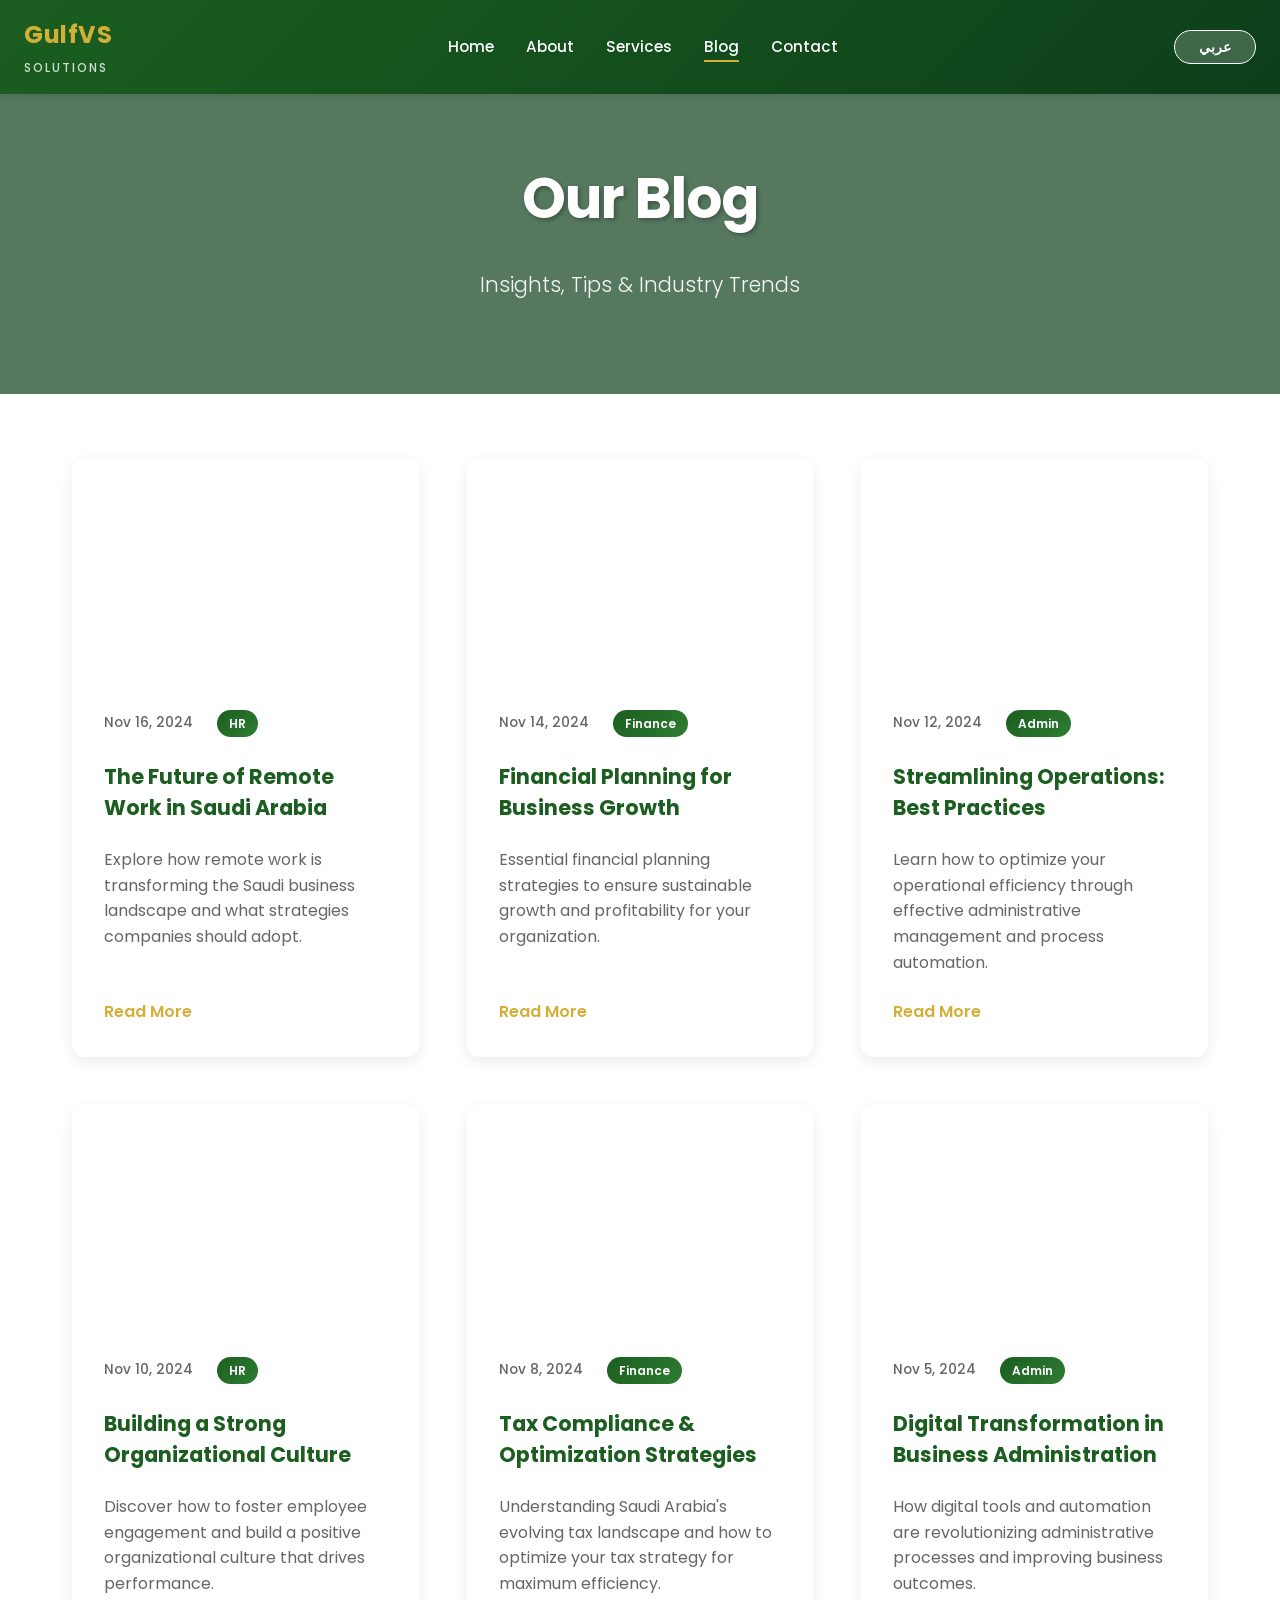
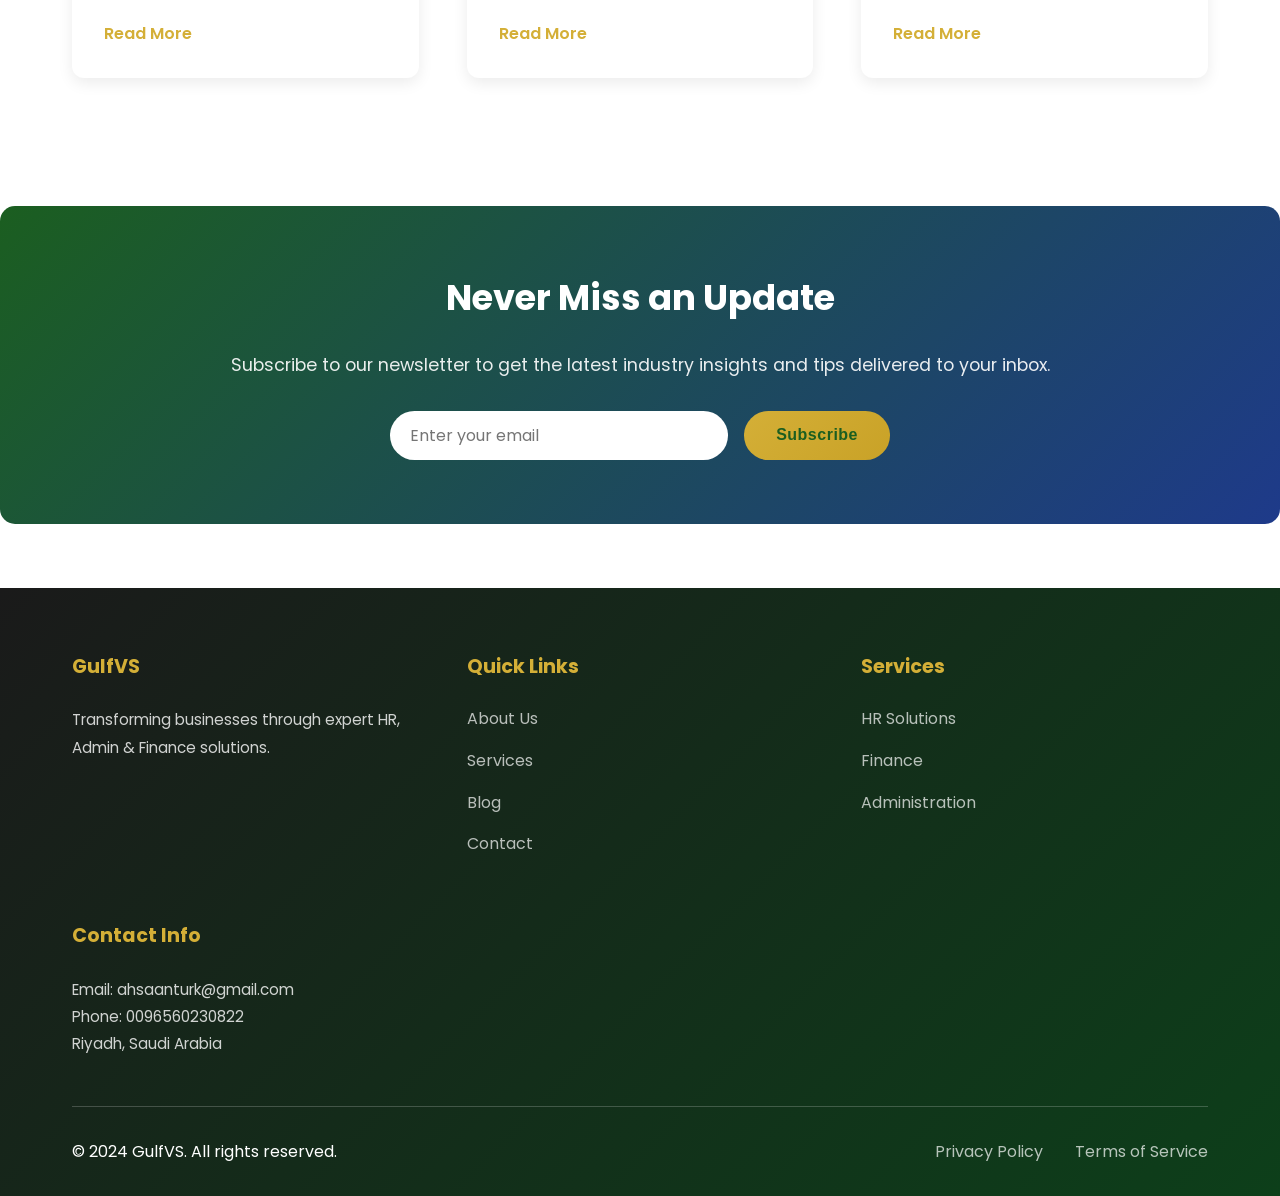
<file: GulfVS/blog.html>
<!DOCTYPE html>
<html lang="en">

<head>
    <meta charset="UTF-8">
    <meta name="viewport" content="width=device-width, initial-scale=1.0">
    <title>Blog - GulfVS</title>
    <link rel="stylesheet" href="css/styles.css">
    <link
        href="https://fonts.googleapis.com/css2?family=Poppins:wght@300;400;500;600;700&family=Sora:wght@400;600;700&display=swap"
        rel="stylesheet">
</head>

<body>
    <!-- Header will be loaded here -->
    <div id="header-placeholder"></div>

    <!-- Hero Section -->
    <section class="hero hero-narrow"
        style="background-image: url('https://images.unsplash.com/photo-1519389950473-47ba0277781c?w=1200&h=600&fit=crop');">
        <div class="hero-overlay"></div>
        <div class="hero-content">
            <h1 class="hero-title" data-en="Our Blog" data-ar="مدونتنا">Our Blog</h1>
            <p class="hero-subtitle" data-en="Insights, Tips & Industry Trends" data-ar="رؤى ونصائح واتجاهات الصناعة">
                Insights, Tips & Industry Trends</p>
        </div>
    </section>

    <!-- Blog Posts Section -->
    <section class="blog-section">
        <div class="container">
            <div class="blog-grid">
                <!-- Blog Post 1 -->
                <article class="blog-card">
                    <div class="blog-image"
                        style="background-image: url('https://images.unsplash.com/photo-1521737711867-e3b97375f902?w=500&h=300&fit=crop');">
                    </div>
                    <div class="blog-content">
                        <div class="blog-meta">
                            <span class="blog-date">Nov 16, 2024</span>
                            <span class="blog-category" data-en="HR" data-ar="الموارد البشرية">HR</span>
                        </div>
                        <h3 data-en="The Future of Remote Work in Saudi Arabia"
                            data-ar="مستقبل العمل عن بعد في المملكة العربية السعودية">The Future of Remote Work in Saudi
                            Arabia</h3>
                        <p data-en="Explore how remote work is transforming the Saudi business landscape and what strategies companies should adopt."
                            data-ar="اكتشف كيف يحول العمل عن بعد مشهد الأعمال السعودي والاستراتيجيات التي يجب على الشركات اعتمادها.">
                            Explore how remote work is transforming the Saudi business landscape and what strategies
                            companies should adopt.
                        </p>
                        <a href="blog-post.html?id=1" class="blog-link" data-en="Read More" data-ar="اقرأ المزيد">Read
                            More →</a>
                    </div>
                </article>

                <!-- Blog Post 2 -->
                <article class="blog-card">
                    <div class="blog-image"
                        style="background-image: url('https://images.unsplash.com/photo-1554224155-8d04cb21cd6c?w=500&h=300&fit=crop');">
                    </div>
                    <div class="blog-content">
                        <div class="blog-meta">
                            <span class="blog-date">Nov 14, 2024</span>
                            <span class="blog-category" data-en="Finance" data-ar="المالية">Finance</span>
                        </div>
                        <h3 data-en="Financial Planning for Business Growth" data-ar="التخطيط المالي لنمو الأعمال">
                            Financial Planning for Business Growth</h3>
                        <p data-en="Essential financial planning strategies to ensure sustainable growth and profitability for your organization."
                            data-ar="استراتيجيات التخطيط المالي الأساسية لضمان النمو والربحية المستدامة لمؤسستك.">
                            Essential financial planning strategies to ensure sustainable growth and profitability for
                            your organization.
                        </p>
                        <a href="blog-post.html?id=2" class="blog-link" data-en="Read More" data-ar="اقرأ المزيد">Read
                            More →</a>
                    </div>
                </article>

                <!-- Blog Post 3 -->
                <article class="blog-card">
                    <div class="blog-image"
                        style="background-image: url('https://images.unsplash.com/photo-1454165804606-c3d57bc86b40?w=500&h=300&fit=crop');">
                    </div>
                    <div class="blog-content">
                        <div class="blog-meta">
                            <span class="blog-date">Nov 12, 2024</span>
                            <span class="blog-category" data-en="Admin" data-ar="الإدارة">Admin</span>
                        </div>
                        <h3 data-en="Streamlining Operations: Best Practices" data-ar="تبسيط العمليات: أفضل الممارسات">
                            Streamlining Operations: Best Practices</h3>
                        <p data-en="Learn how to optimize your operational efficiency through effective administrative management and process automation."
                            data-ar="تعلم كيفية تحسين كفاءتك التشغيلية من خلال الإدارة الإدارية الفعالة وأتمتة العمليات.">
                            Learn how to optimize your operational efficiency through effective administrative
                            management and process automation.
                        </p>
                        <a href="blog-post.html?id=3" class="blog-link" data-en="Read More" data-ar="اقرأ المزيد">Read
                            More →</a>
                    </div>
                </article>

                <!-- Blog Post 4 -->
                <article class="blog-card">
                    <div class="blog-image"
                        style="background-image: url('https://images.unsplash.com/photo-1543269865-cbf427effbad?w=500&h=300&fit=crop');">
                    </div>
                    <div class="blog-content">
                        <div class="blog-meta">
                            <span class="blog-date">Nov 10, 2024</span>
                            <span class="blog-category" data-en="HR" data-ar="الموارد البشرية">HR</span>
                        </div>
                        <h3 data-en="Building a Strong Organizational Culture" data-ar="بناء ثقافة تنظيمية قوية">
                            Building a Strong Organizational Culture</h3>
                        <p data-en="Discover how to foster employee engagement and build a positive organizational culture that drives performance."
                            data-ar="اكتشف كيفية تعزيز مشاركة الموظفين وبناء ثقافة تنظيمية إيجابية تدفع الأداء.">
                            Discover how to foster employee engagement and build a positive organizational culture that
                            drives performance.
                        </p>
                        <a href="blog-post.html?id=4" class="blog-link" data-en="Read More" data-ar="اقرأ المزيد">Read
                            More →</a>
                    </div>
                </article>

                <!-- Blog Post 5 -->
                <article class="blog-card">
                    <div class="blog-image"
                        style="background-image: url('https://images.unsplash.com/photo-1565514020176-dbf227791634?w=500&h=300&fit=crop');">
                    </div>
                    <div class="blog-content">
                        <div class="blog-meta">
                            <span class="blog-date">Nov 8, 2024</span>
                            <span class="blog-category" data-en="Finance" data-ar="المالية">Finance</span>
                        </div>
                        <h3 data-en="Tax Compliance & Optimization Strategies"
                            data-ar="استراتيجيات الامتثال الضريبي والتحسين">Tax Compliance & Optimization Strategies
                        </h3>
                        <p data-en="Understanding Saudi Arabia's evolving tax landscape and how to optimize your tax strategy for maximum efficiency."
                            data-ar="فهم المشهد الضريبي المتطور في المملكة العربية السعودية وكيفية تحسين استراتيجيتك الضريبية للحصول على أقصى كفاءة.">
                            Understanding Saudi Arabia's evolving tax landscape and how to optimize your tax strategy
                            for maximum efficiency.
                        </p>
                        <a href="blog-post.html?id=5" class="blog-link" data-en="Read More" data-ar="اقرأ المزيد">Read
                            More →</a>
                    </div>
                </article>

                <!-- Blog Post 6 -->
                <article class="blog-card">
                    <div class="blog-image"
                        style="background-image: url('https://images.unsplash.com/photo-1497215728101-856f4ea42174?w=500&h=300&fit=crop');">
                    </div>
                    <div class="blog-content">
                        <div class="blog-meta">
                            <span class="blog-date">Nov 5, 2024</span>
                            <span class="blog-category" data-en="Admin" data-ar="الإدارة">Admin</span>
                        </div>
                        <h3 data-en="Digital Transformation in Business Administration"
                            data-ar="التحول الرقمي في إدارة الأعمال">Digital Transformation in Business Administration
                        </h3>
                        <p data-en="How digital tools and automation are revolutionizing administrative processes and improving business outcomes."
                            data-ar="كيف تحول الأدوات الرقمية والأتمتة العمليات الإدارية وتحسن نتائج الأعمال.">
                            How digital tools and automation are revolutionizing administrative processes and improving
                            business outcomes.
                        </p>
                        <a href="blog-post.html?id=6" class="blog-link" data-en="Read More" data-ar="اقرأ المزيد">Read
                            More →</a>
                    </div>
                </article>
            </div>
        </div>
    </section>

    <!-- Sidebar / Newsletter CTA -->
    <section class="blog-cta">
        <div class="container">
            <h2 data-en="Never Miss an Update" data-ar="لا تفوت أي تحديث">Never Miss an Update</h2>
            <p data-en="Subscribe to our newsletter to get the latest industry insights and tips delivered to your inbox."
                data-ar="اشترك في نشرتنا الإخبارية للحصول على أحدث رؤى الصناعة والنصائح التي يتم تسليمها إلى صندوق الوارد الخاص بك.">
                Subscribe to our newsletter to get the latest industry insights and tips delivered to your inbox
            </p>
            <form class="newsletter-form" id="blogNewsletterForm">
                <input type="email" placeholder="Enter your email" class="newsletter-input" required>
                <button type="submit" class="btn btn-primary" data-en="Subscribe" data-ar="اشترك">Subscribe</button>
            </form>
        </div>
    </section>

    <!-- Footer -->
    <footer class="footer">
        <div class="container">
            <div class="footer-grid">
                <div class="footer-section">
                    <h4 data-en="GulfVS" data-ar="جلف في إس">GulfVS</h4>
                    <p data-en="Professional Business Solutions" data-ar="حلول الأعمال المهنية">Professional Business
                        Solutions</p>
                </div>
                <div class="footer-section">
                    <h4 data-en="Quick Links" data-ar="روابط سريعة">Quick Links</h4>
                    <ul>
                        <li><a href="about.html" data-en="About Us" data-ar="من نحن">About Us</a></li>
                        <li><a href="services.html" data-en="Services" data-ar="الخدمات">Services</a></li>
                        <li><a href="blog.html" data-en="Blog" data-ar="المدونة">Blog</a></li>
                        <li><a href="contact.html" data-en="Contact" data-ar="اتصل بنا">Contact</a></li>
                    </ul>
                </div>
                <div class="footer-section">
                    <h4 data-en="Services" data-ar="الخدمات">Services</h4>
                    <ul>
                        <li><a href="services.html" data-en="HR Solutions" data-ar="حلول الموارد البشرية">HR
                                Solutions</a></li>
                        <li><a href="services.html" data-en="Finance" data-ar="المالية">Finance</a></li>
                        <li><a href="services.html" data-en="Administration" data-ar="الإدارة">Administration</a></li>
                    </ul>
                </div>
                <div class="footer-section">
                    <h4 data-en="Contact Info" data-ar="معلومات الاتصال">Contact Info</h4>
                    <p data-en="Email: ahsaanturk@gmail.com" data-ar="البريد الإلكتروني: ahsaanturk@gmail.com">Email:
                        ahsaanturk@gmail.com</p>
                    <p data-en="Phone: 0096560230822" data-ar="الهاتف: 0096560230822">Phone: 0096560230822</p>
                    <p data-en="Riyadh, Saudi Arabia" data-ar="الرياض، المملكة العربية السعودية">Riyadh, Saudi Arabia
                    </p>
                </div>
            </div>
            <!-- CTA Section will be loaded here -->
            <div id=" cta-placeholder\></div>

 <!-- Footer will be loaded here -->
            <div id="footer-placeholder"></div>

            <script src="js/include-loader.js"></script>
            <script src="js/main.js"></script>
</body>

</html>
</file>
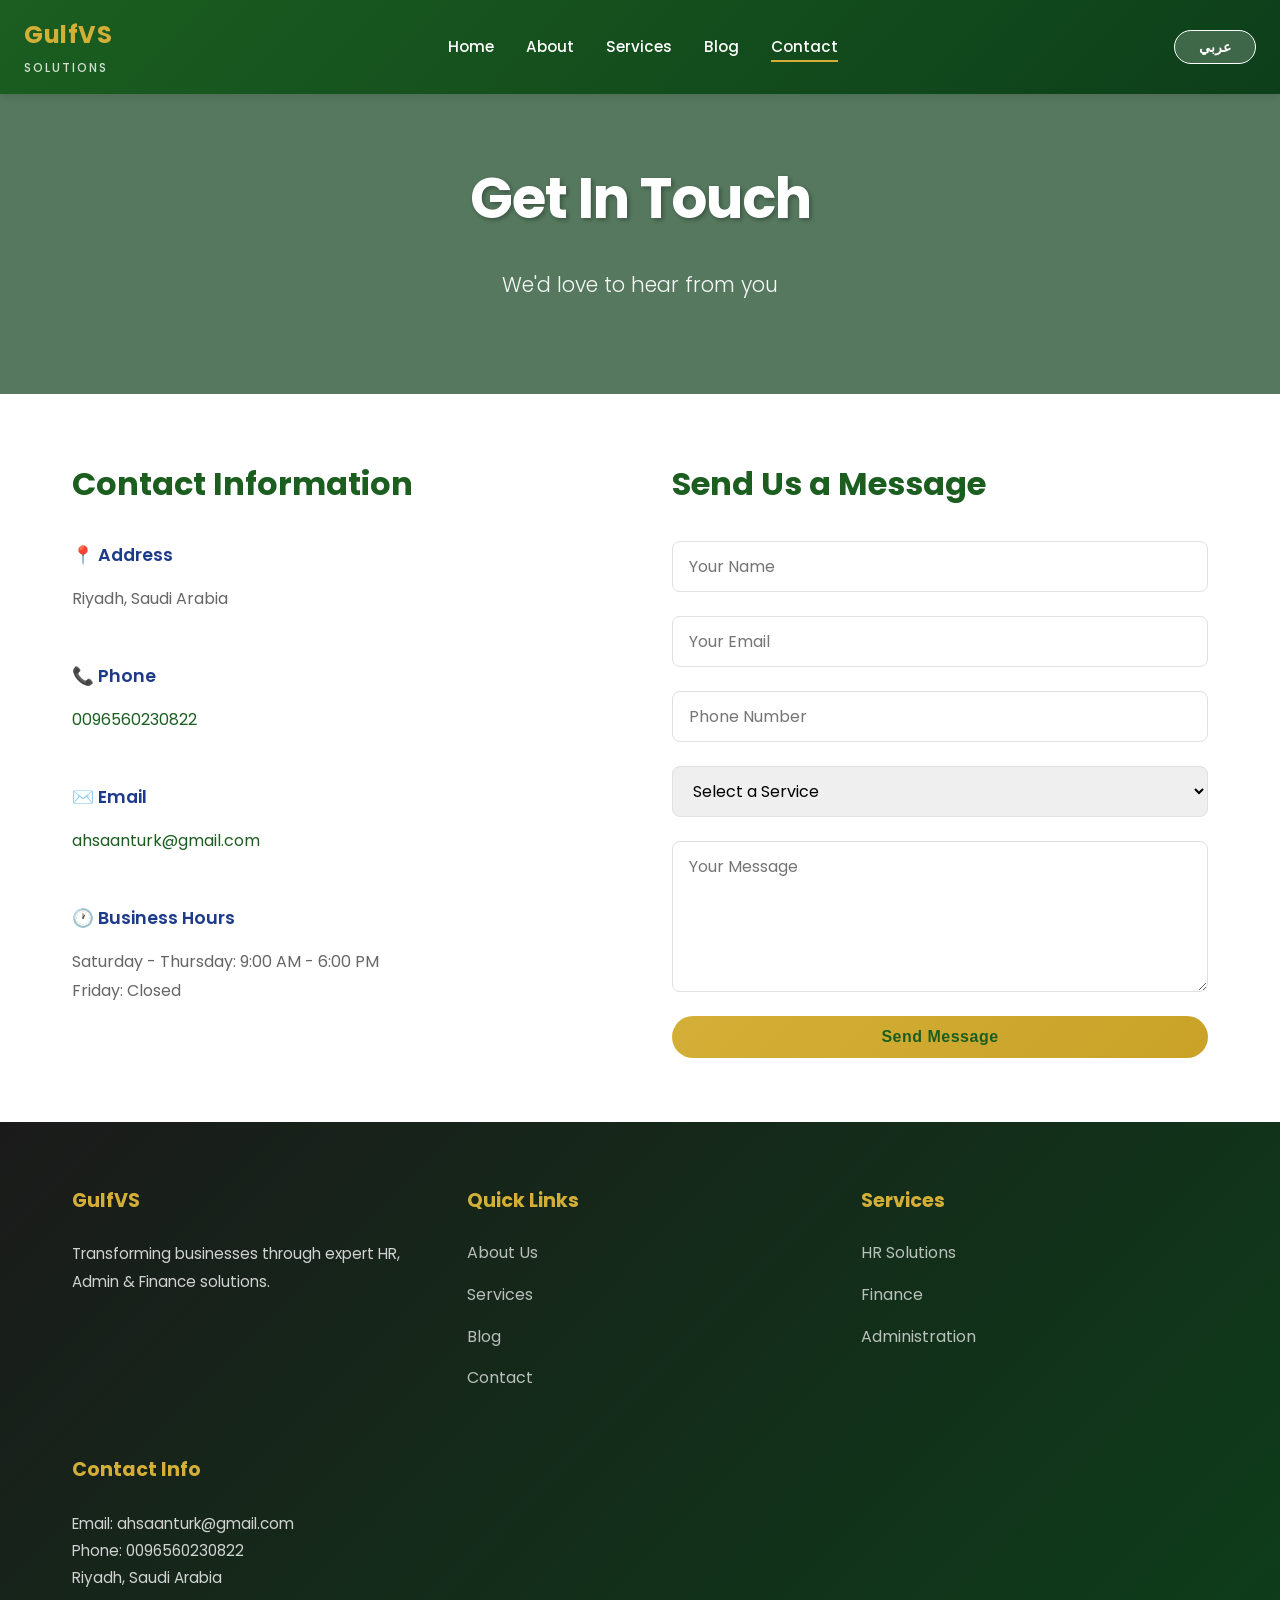
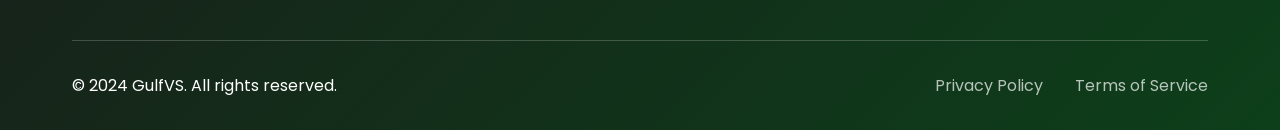
<file: GulfVS/contact.html>
<!DOCTYPE html>
<html lang="en">

<head>
    <meta charset="UTF-8">
    <meta name="viewport" content="width=device-width, initial-scale=1.0">
    <title>Contact Us - GulfVS</title>
    <link rel="stylesheet" href="css/styles.css">
    <link
        href="https://fonts.googleapis.com/css2?family=Poppins:wght@300;400;500;600;700&family=Sora:wght@400;600;700&display=swap"
        rel="stylesheet">
</head>

<body>
    <!-- Header will be loaded here -->
    <div id="header-placeholder"></div>

    <!-- Hero Section -->
    <section class="hero hero-narrow"
        style="background-image: url('https://images.unsplash.com/photo-1423666639041-f56000c27a9a?w=1200&h=600&fit=crop');">
        <div class="hero-overlay"></div>
        <div class="hero-content">
            <h1 class="hero-title" data-en="Get In Touch" data-ar="تواصل معنا">Get In Touch</h1>
            <p class="hero-subtitle" data-en="We'd love to hear from you" data-ar="نود أن نسمع منك">We'd love to hear
                from you</p>
        </div>
    </section>

    <!-- Contact Content -->
    <section class="contact-section">
        <div class="container">
            <div class="contact-grid">
                <div class="contact-info">
                    <h2 data-en="Contact Information" data-ar="معلومات الاتصال">Contact Information</h2>

                    <div class="contact-item">
                        <h3 data-en="📍 Address" data-ar="📍 العنوان">📍 Address</h3>
                        <p data-en="Riyadh, Saudi Arabia" data-ar="الرياض، المملكة العربية السعودية">Riyadh, Saudi
                            Arabia</p>
                    </div>

                    <div class="contact-item">
                        <h3 data-en="📞 Phone" data-ar="📞 الهاتف">📞 Phone</h3>
                        <p><a href="tel:0096560230822">0096560230822</a></p>
                    </div>

                    <div class="contact-item">
                        <h3 data-en="✉️ Email" data-ar="✉️ البريد الإلكتروني">✉️ Email</h3>
                        <p><a href="mailto:ahsaanturk@gmail.com">ahsaanturk@gmail.com</a></p>
                    </div>

                    <div class="contact-item">
                        <h3 data-en="🕐 Business Hours" data-ar="🕐 ساعات العمل">🕐 Business Hours</h3>
                        <p data-en="Saturday - Thursday: 9:00 AM - 6:00 PM"
                            data-ar="السبت - الخميس: 9:00 صباحًا - 6:00 مساءً">Saturday - Thursday: 9:00 AM - 6:00 PM
                        </p>
                        <p data-en="Friday: Closed" data-ar="الجمعة: مغلق">Friday: Closed</p>
                    </div>
                </div>

                <div class="contact-form-container">
                    <h2 data-en="Send Us a Message" data-ar="أرسل لنا رسالة">Send Us a Message</h2>
                    <form class="contact-form" id="contactForm" name="contact" method="POST" netlify
                        netlify-honeypot="bot-field">
                        <input type="hidden" name="form-name" value="contact" />
                        <div class="form-group" style="display: none;">
                            <label>Don't fill this out: <input name="bot-field" /></label>
                        </div>
                        <div class="form-group">
                            <input type="text" placeholder="Your Name" class="form-input" id="name" name="name" required
                                data-placeholder-en="Your Name" data-placeholder-ar="اسمك">
                        </div>
                        <div class="form-group">
                            <input type="email" placeholder="Your Email" class="form-input" id="email" name="email"
                                required data-placeholder-en="Your Email" data-placeholder-ar="بريدك الإلكتروني">
                        </div>
                        <div class="form-group">
                            <input type="tel" placeholder="Phone Number" class="form-input" id="phone" name="phone"
                                data-placeholder-en="Phone Number" data-placeholder-ar="رقم الهاتف">
                        </div>
                        <div class="form-group">
                            <select class="form-input" id="service" name="service" required>
                                <option value="" data-en="Select a Service" data-ar="اختر خدمة">Select a Service
                                </option>
                                <option value="HR Solutions" data-en="HR Solutions" data-ar="حلول الموارد البشرية">HR
                                    Solutions</option>
                                <option value="Financial Services" data-en="Financial Services"
                                    data-ar="الخدمات المالية">Financial Services</option>
                                <option value="Administration" data-en="Administration" data-ar="الإدارة">Administration
                                </option>
                                <option value="Other" data-en="Other" data-ar="أخرى">Other</option>
                            </select>
                        </div>
                        <div class="form-group">
                            <textarea placeholder="Your Message" class="form-textarea" id="message" name="message"
                                rows="5" required data-placeholder-en="Your Message"
                                data-placeholder-ar="رسالتك"></textarea>
                        </div>
                        <button type="submit" class="btn btn-primary" data-en="Send Message" data-ar="أرسل الرسالة">Send
                            Message</button>
                    </form>
                    <div class="form-message" id="formMessage"></div>
                </div>
            </div>
        </div>
    </section>

    <!-- Footer will be loaded here -->
    <div id="footer-placeholder"></div>

    <script src="js/include-loader.js"></script>
    <script src="js/main.js"></script>
</body>

</html>
</file>
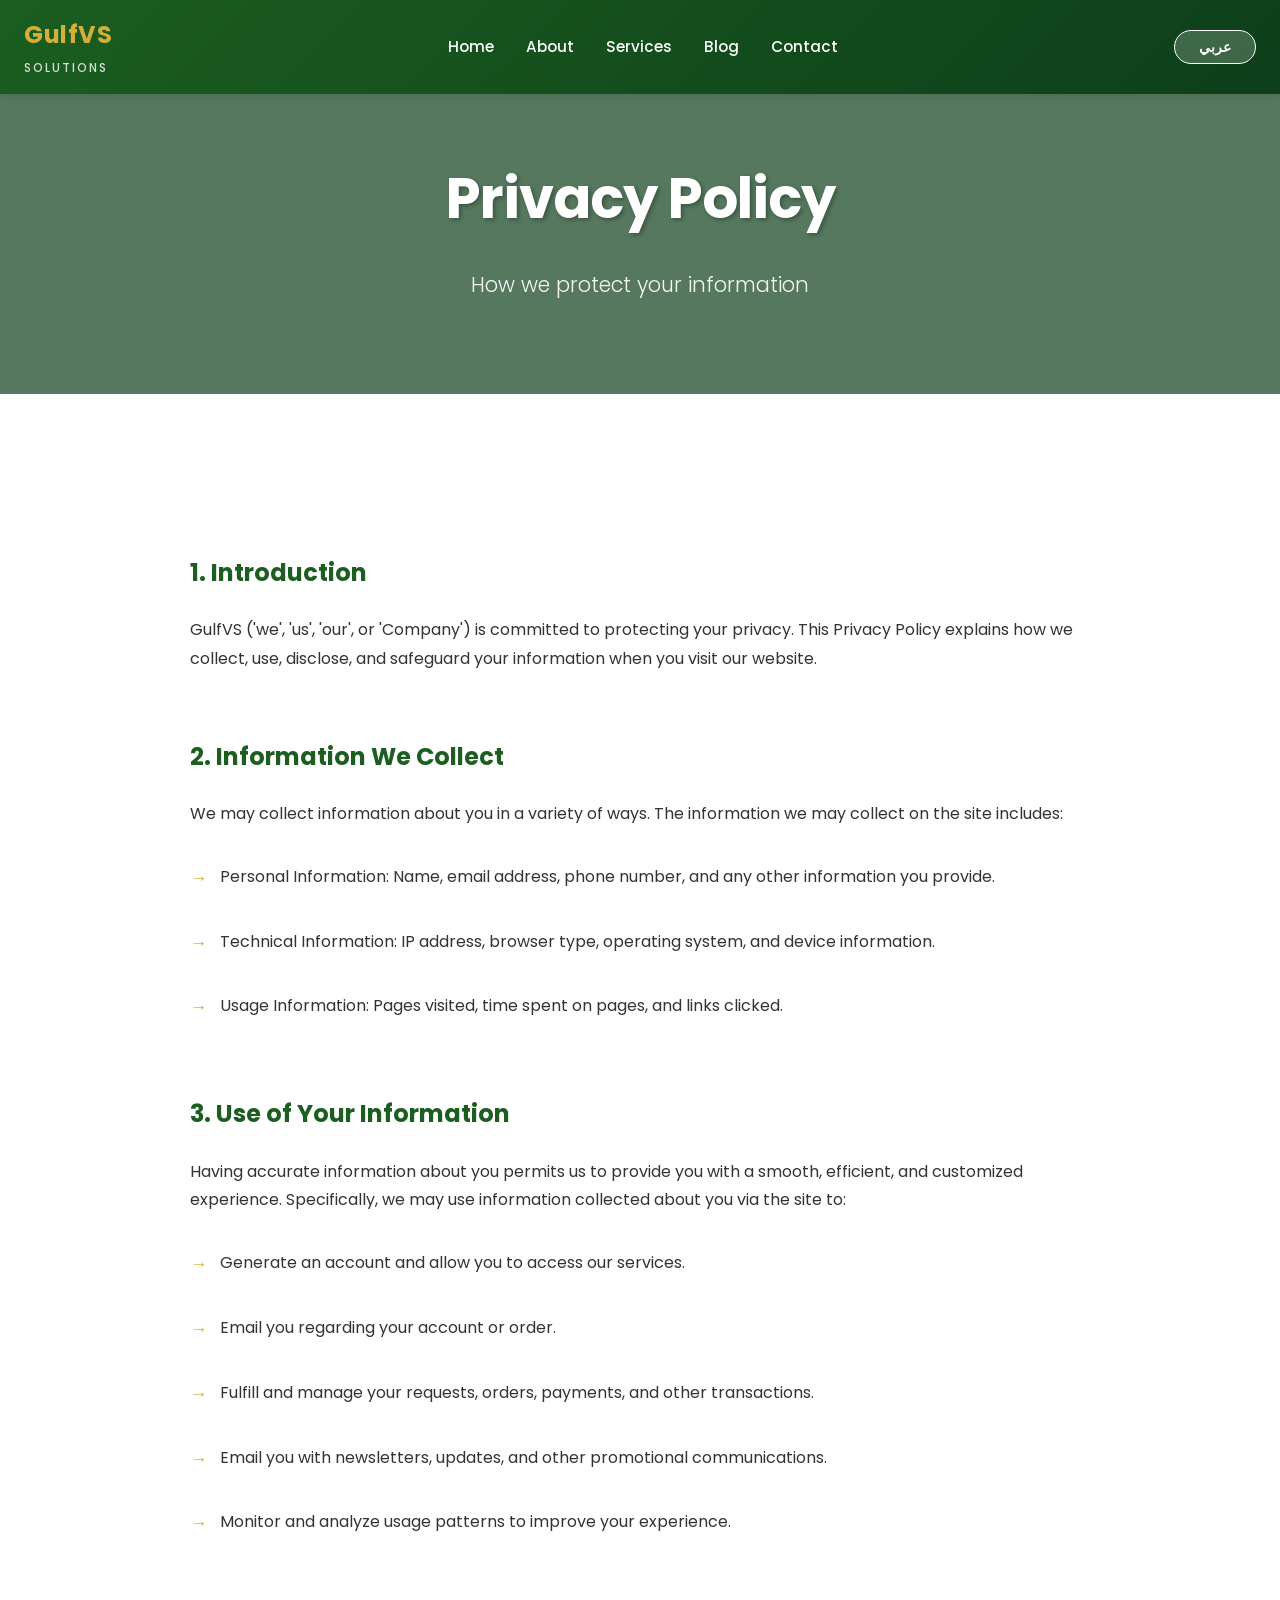
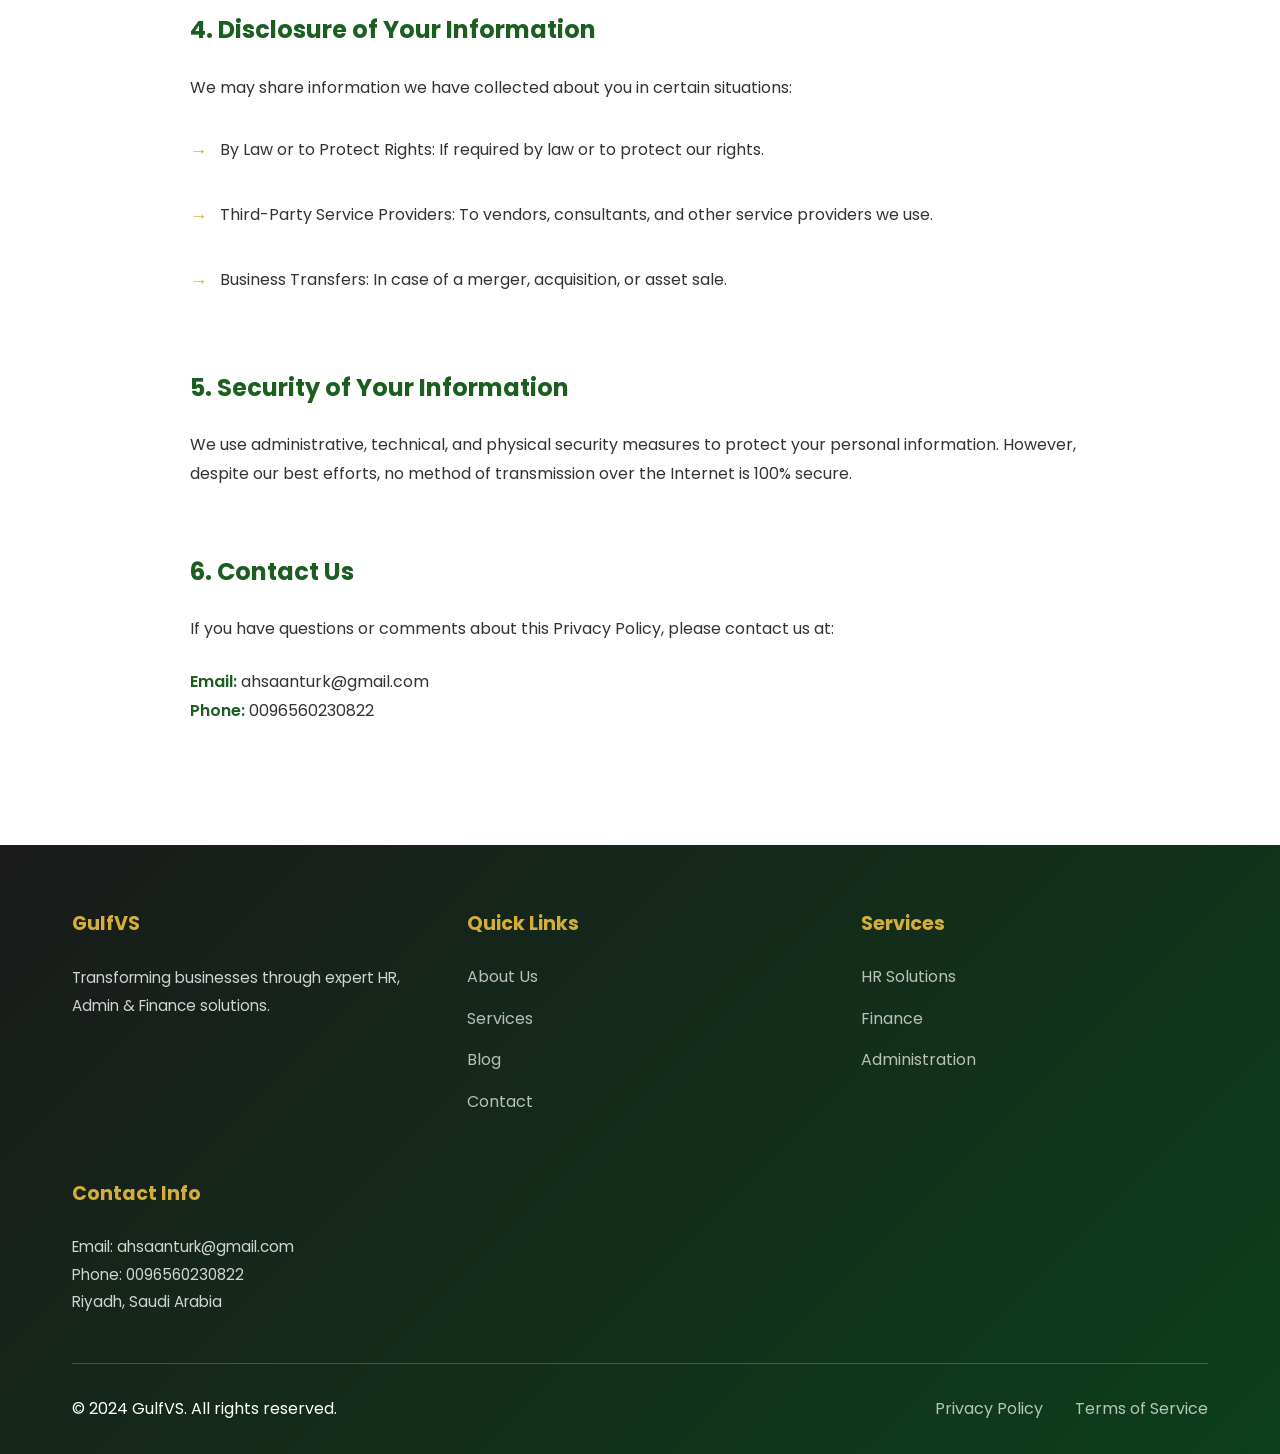
<file: GulfVS/privacy-policy.html>
<!DOCTYPE html>
<html lang="en">
<head>
    <meta charset="UTF-8">
    <meta name="viewport" content="width=device-width, initial-scale=1.0">
    <title>Privacy Policy - GulfVS</title>
    <link rel="stylesheet" href="css/styles.css">
    <link href="https://fonts.googleapis.com/css2?family=Poppins:wght@300;400;500;600;700&family=Sora:wght@400;600;700&display=swap" rel="stylesheet">
</head>
<body>
    <!-- Header will be loaded here -->
    <div id="header-placeholder"></div>

    <!-- Hero Section -->
    <section class="hero hero-narrow" style="background-image: url('https://images.unsplash.com/photo-1552664730-d307ca884978?w=1200&h=600&fit=crop');">
        <div class="hero-overlay"></div>
        <div class="hero-content">
            <h1 class="hero-title" data-en="Privacy Policy" data-ar="سياسة الخصوصية">Privacy Policy</h1>
            <p class="hero-subtitle" data-en="How we protect your information" data-ar="كيف نحمي معلوماتك">How we protect your information</p>
        </div>
    </section>

    <!-- Legal Content Section -->
    <section class="legal-section">
        <div class="container">
            <div class="legal-content">
                <div class="legal-document">
                    <h2 data-en="1. Introduction" data-ar="1. المقدمة">1. Introduction</h2>
                    <p data-en="GulfVS ('we', 'us', 'our', or 'Company') is committed to protecting your privacy. This Privacy Policy explains how we collect, use, disclose, and safeguard your information when you visit our website." data-ar="جلف في إس ('نحن', 'لنا', 'لنا'، أو 'الشركة') ملتزمة بحماية خصوصيتك. توضح سياسة الخصوصية هذه كيف نجمع ونستخدم ونكشف ونحافظ على معلوماتك عند زيارتك لموقعنا الإلكتروني.">
                        GulfVS ('we', 'us', 'our', or 'Company') is committed to protecting your privacy. This Privacy Policy explains how we collect, use, disclose, and safeguard your information when you visit our website.
                    </p>

                    <h2 data-en="2. Information We Collect" data-ar="2. المعلومات التي نجمعها">2. Information We Collect</h2>
                    <p data-en="We may collect information about you in a variety of ways. The information we may collect on the site includes:" data-ar="قد نجمع معلومات عنك بطرق مختلفة. المعلومات التي قد نجمعها على الموقع تشمل:">
                        We may collect information about you in a variety of ways. The information we may collect on the site includes:
                    </p>
                    <ul class="legal-list">
                        <li data-en="Personal Information: Name, email address, phone number, and any other information you provide." data-ar="المعلومات الشخصية: الاسم وعنوان البريد الإلكتروني ورقم الهاتف وأي معلومات أخرى تقدمها.">Personal Information: Name, email address, phone number, and any other information you provide.</li>
                        <li data-en="Technical Information: IP address, browser type, operating system, and device information." data-ar="المعلومات التقنية: عنوان IP، نوع المتصفح، نظام التشغيل، ومعلومات الجهاز.">Technical Information: IP address, browser type, operating system, and device information.</li>
                        <li data-en="Usage Information: Pages visited, time spent on pages, and links clicked." data-ar="معلومات الاستخدام: الصفحات المزارة والوقت الذي تقضيه في الصفحات والروابط التي تنقر عليها.">Usage Information: Pages visited, time spent on pages, and links clicked.</li>
                    </ul>

                    <h2 data-en="3. Use of Your Information" data-ar="3. استخدام معلوماتك">3. Use of Your Information</h2>
                    <p data-en="Having accurate information about you permits us to provide you with a smooth, efficient, and customized experience. Specifically, we may use information collected about you via the site to:" data-ar="وجود معلومات دقيقة عنك يسمح لنا بتزويدك بتجربة سلسة وفعالة ومخصصة. بشكل محدد، قد نستخدم المعلومات المجمعة عنك عبر الموقع إلى:">
                        Having accurate information about you permits us to provide you with a smooth, efficient, and customized experience. Specifically, we may use information collected about you via the site to:
                    </p>
                    <ul class="legal-list">
                        <li data-en="Generate an account and allow you to access our services." data-ar="إنشاء حساب وتمكينك من الوصول إلى خدماتنا.">Generate an account and allow you to access our services.</li>
                        <li data-en="Email you regarding your account or order." data-ar="إرسال بريد إلكتروني إليك بخصوص حسابك أو طلبك.">Email you regarding your account or order.</li>
                        <li data-en="Fulfill and manage your requests, orders, payments, and other transactions." data-ar="الوفاء بطلباتك وإدارتها والطلبات والمدفوعات والمعاملات الأخرى.">Fulfill and manage your requests, orders, payments, and other transactions.</li>
                        <li data-en="Email you with newsletters, updates, and other promotional communications." data-ar="إرسال رسائل بريد إلكتروني إليك مع النشرات الإخبارية والتحديثات والاتصالات الترويجية الأخرى.">Email you with newsletters, updates, and other promotional communications.</li>
                        <li data-en="Monitor and analyze usage patterns to improve your experience." data-ar="مراقبة وتحليل أنماط الاستخدام لتحسين تجربتك.">Monitor and analyze usage patterns to improve your experience.</li>
                    </ul>

                    <h2 data-en="4. Disclosure of Your Information" data-ar="4. الكشف عن معلوماتك">4. Disclosure of Your Information</h2>
                    <p data-en="We may share information we have collected about you in certain situations:" data-ar="قد نشارك المعلومات التي جمعناها عنك في حالات معينة:">
                        We may share information we have collected about you in certain situations:
                    </p>
                    <ul class="legal-list">
                        <li data-en="By Law or to Protect Rights: If required by law or to protect our rights." data-ar="بموجب القانون أو لحماية الحقوق: إذا كان مطلوباً بموجب القانون أو لحماية حقوقنا.">By Law or to Protect Rights: If required by law or to protect our rights.</li>
                        <li data-en="Third-Party Service Providers: To vendors, consultants, and other service providers we use." data-ar="مزودو الخدمات من جهات خارجية: للمتعاقدين والمستشارين وموفري الخدمات الآخرين الذين نستخدمهم.">Third-Party Service Providers: To vendors, consultants, and other service providers we use.</li>
                        <li data-en="Business Transfers: In case of a merger, acquisition, or asset sale." data-ar="عمليات نقل الأعمال: في حالة الاندماج أو الاستحواذ أو بيع الأصول.">Business Transfers: In case of a merger, acquisition, or asset sale.</li>
                    </ul>

                    <h2 data-en="5. Security of Your Information" data-ar="5. أمان معلوماتك">5. Security of Your Information</h2>
                    <p data-en="We use administrative, technical, and physical security measures to protect your personal information. However, despite our best efforts, no method of transmission over the Internet is 100% secure." data-ar="نستخدم تدابير أمنية إدارية وتقنية وفيزيائية لحماية معلوماتك الشخصية. ومع ذلك، بغض النظر عن جهودنا، لا توجد طريقة نقل عبر الإنترنت آمنة بنسبة 100٪.">
                        We use administrative, technical, and physical security measures to protect your personal information. However, despite our best efforts, no method of transmission over the Internet is 100% secure.
                    </p>

                    <h2 data-en="6. Contact Us" data-ar="6. اتصل بنا">6. Contact Us</h2>
                    <p data-en="If you have questions or comments about this Privacy Policy, please contact us at:" data-ar="إذا كان لديك أسئلة أو تعليقات على سياسة الخصوصية هذه، يرجى الاتصال بنا على:">
                        If you have questions or comments about this Privacy Policy, please contact us at:
                    </p>
                    <p>
                        <strong data-en="Email:" data-ar="البريد الإلكتروني:">Email:</strong> ahsaanturk@gmail.com<br>
                        <strong data-en="Phone:" data-ar="الهاتف:">Phone:</strong> 0096560230822
                    </p>
                </div>
            </div>
        </div>
    </section>

    <!-- CTA Section will be loaded here -->
    <div id=" cta-placeholder\></div>

 <!-- Footer will be loaded here -->
    <div id="footer-placeholder"></div>

    <script src="js/include-loader.js"></script>
    <script src="js/main.js"></script>
</body>
</html>
</file>
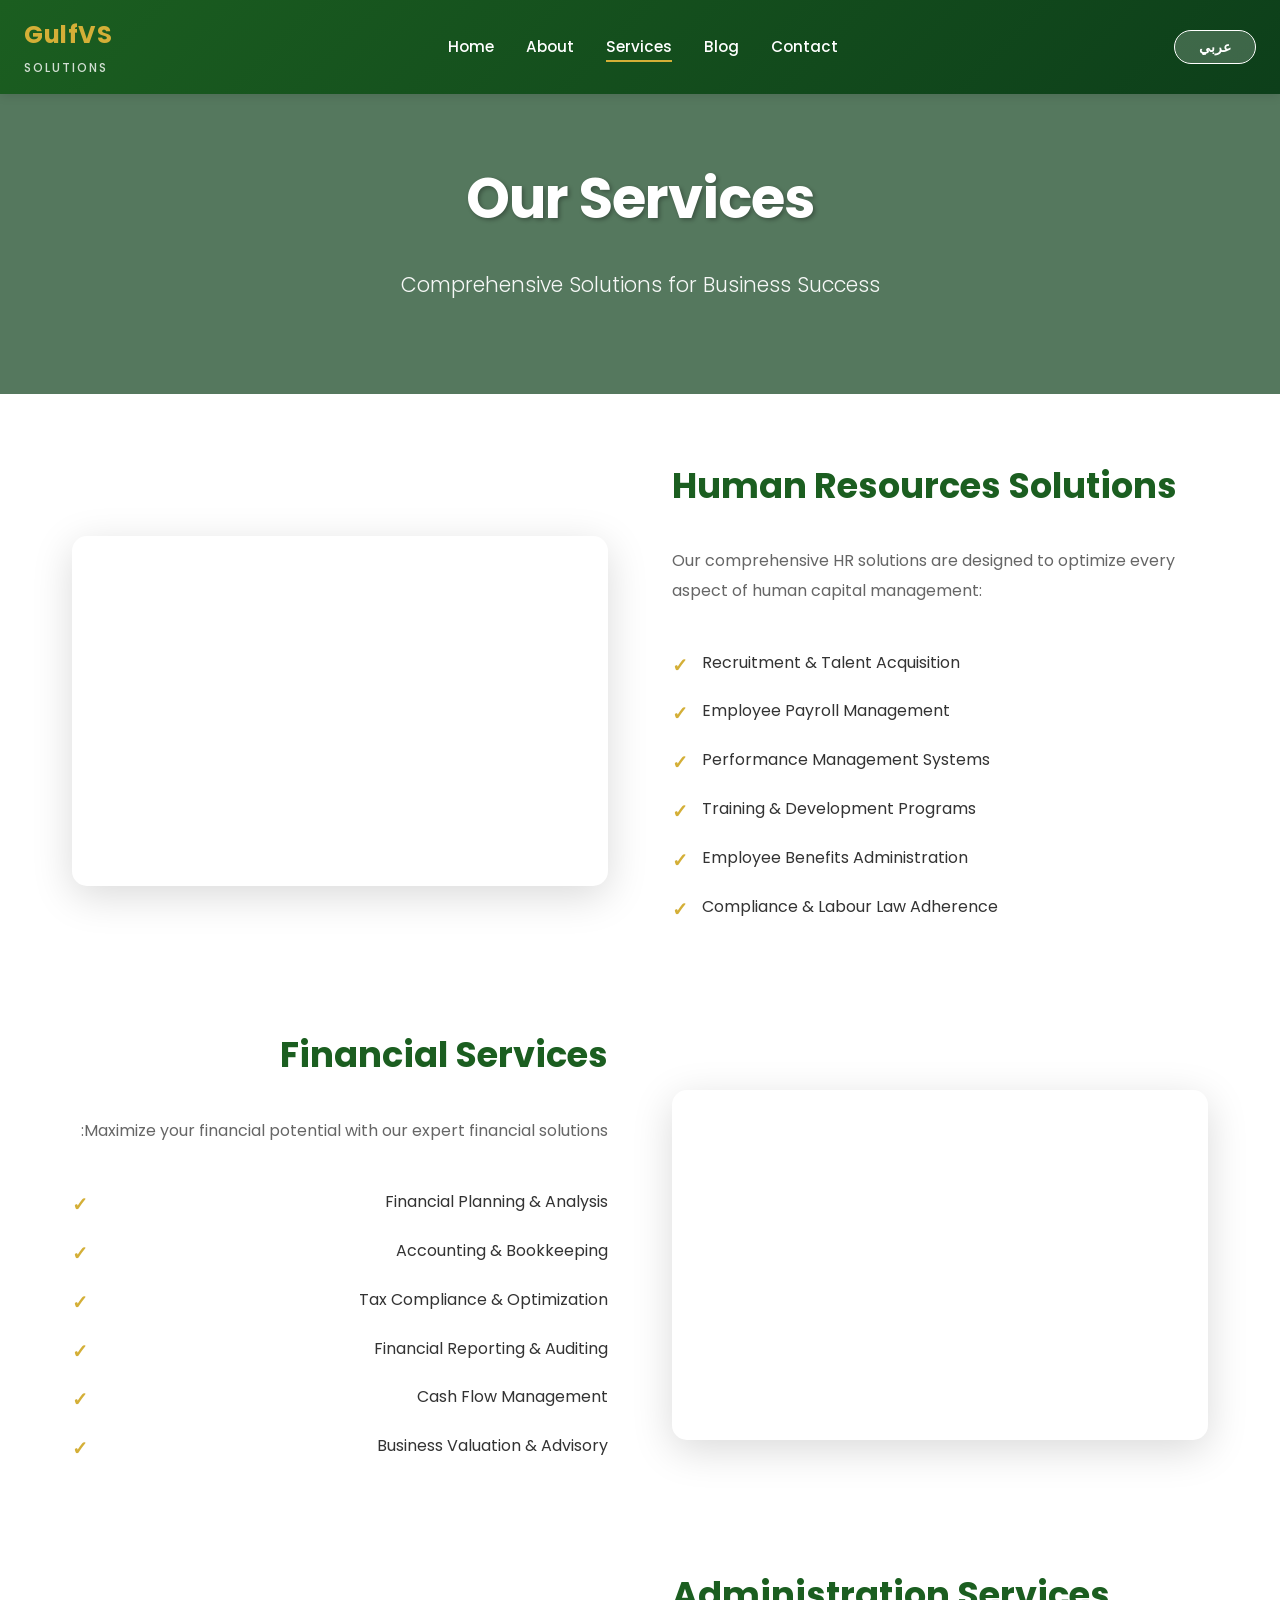
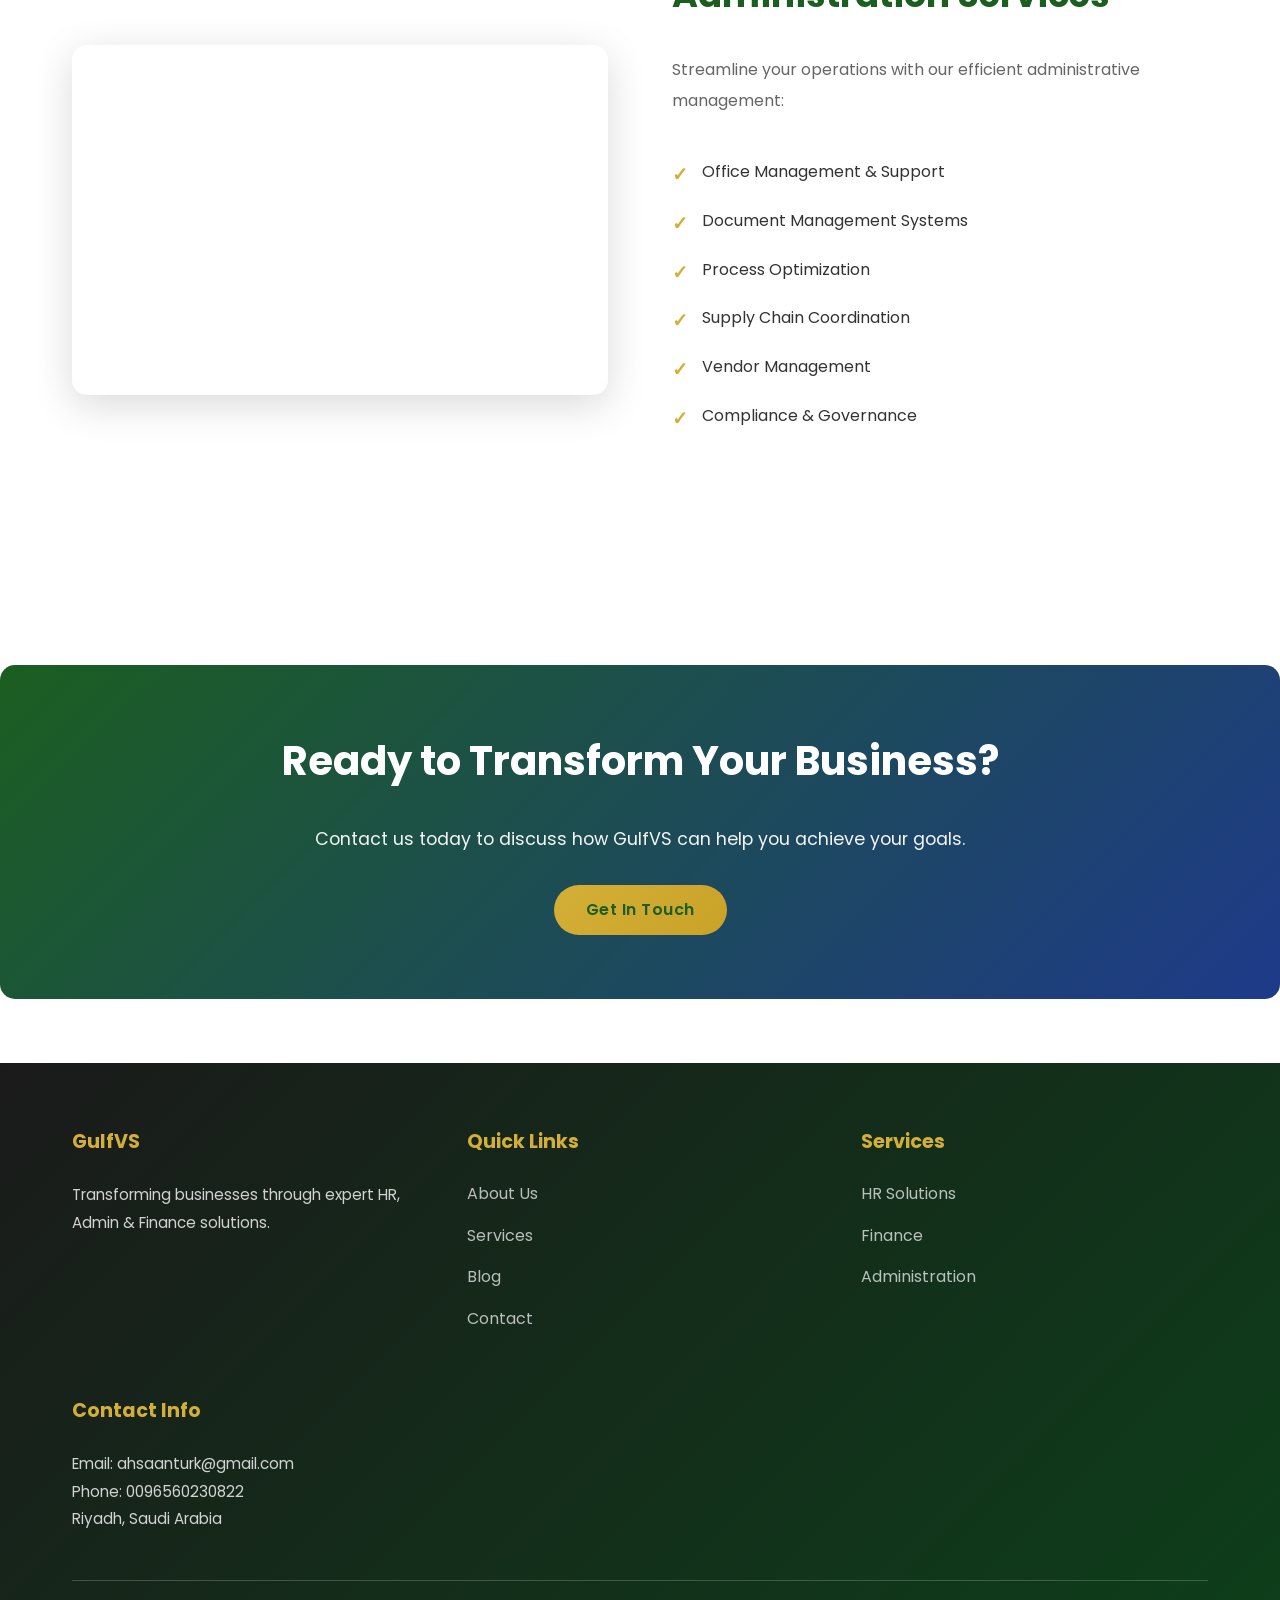
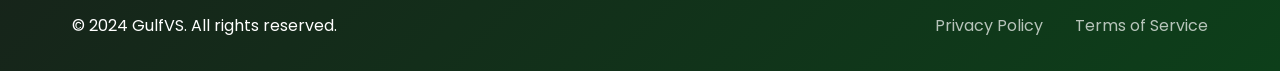
<file: GulfVS/services.html>
<!DOCTYPE html>
<html lang="en">
<head>
    <meta charset="UTF-8">
    <meta name="viewport" content="width=device-width, initial-scale=1.0">
    <title>Services - GulfVS</title>
    <link rel="stylesheet" href="css/styles.css">
    <link href="https://fonts.googleapis.com/css2?family=Poppins:wght@300;400;500;600;700&family=Sora:wght@400;600;700&display=swap" rel="stylesheet">
</head>
<body>
    <!-- Header will be loaded here -->
    <div id="header-placeholder"></div>

    <!-- Hero Section -->
    <section class="hero hero-narrow" style="background-image: url('https://images.unsplash.com/photo-1552664730-d307ca884978?w=1200&h=600&fit=crop');">
        <div class="hero-overlay"></div>
        <div class="hero-content">
            <h1 class="hero-title" data-en="Our Services" data-ar="خدماتنا">Our Services</h1>
            <p class="hero-subtitle" data-en="Comprehensive Solutions for Business Success" data-ar="حلول شاملة لنجاح الأعمال">Comprehensive Solutions for Business Success</p>
        </div>
    </section>

    <!-- Services Detail Section -->
    <section class="services-detail">
        <div class="container">
            <div class="service-detail-item">
                <div class="service-detail-image" style="background-image: url('https://images.unsplash.com/photo-1552664730-d307ca884978?w=600&h=400&fit=crop');"></div>
                <div class="service-detail-text">
                    <h2 data-en="Human Resources Solutions" data-ar="حلول الموارد البشرية">Human Resources Solutions</h2>
                    <p data-en="Our comprehensive HR solutions are designed to optimize every aspect of human capital management:" data-ar="تم تصميم حلول الموارد البشرية الشاملة لدينا لتحسين كل جانب من جوانب إدارة رأس المال البشري:">
                        Our comprehensive HR solutions are designed to optimize every aspect of human capital management:
                    </p>
                    <ul class="service-features">
                        <li data-en="Recruitment & Talent Acquisition" data-ar="التوظيف واستقطاب المواهب">Recruitment & Talent Acquisition</li>
                        <li data-en="Employee Payroll Management" data-ar="إدارة رواتب الموظفين">Employee Payroll Management</li>
                        <li data-en="Performance Management Systems" data-ar="أنظمة إدارة الأداء">Performance Management Systems</li>
                        <li data-en="Training & Development Programs" data-ar="برامج التدريب والتطوير">Training & Development Programs</li>
                        <li data-en="Employee Benefits Administration" data-ar="إدارة مزايا الموظفين">Employee Benefits Administration</li>
                        <li data-en="Compliance & Labour Law Adherence" data-ar="الامتثال والالتزام بقانون العمل">Compliance & Labour Law Adherence</li>
                    </ul>
                </div>
            </div>

            <div class="service-detail-item reverse">
                <div class="service-detail-image" style="background-image: url('https://images.unsplash.com/photo-1454165804606-c3d57bc86b40?w=600&h=400&fit=crop');"></div>
                <div class="service-detail-text">
                    <h2 data-en="Financial Services" data-ar="الخدمات المالية">Financial Services</h2>
                    <p data-en="Maximize your financial potential with our expert financial solutions:" data-ar="استفد من إمكاناتك المالية من خلال حلولنا المالية المتخصصة:">
                        Maximize your financial potential with our expert financial solutions:
                    </p>
                    <ul class="service-features">
                        <li data-en="Financial Planning & Analysis" data-ar="التخطيط والتحليل المالي">Financial Planning & Analysis</li>
                        <li data-en="Accounting & Bookkeeping" data-ar="المحاسبة والقيد المحاسبي">Accounting & Bookkeeping</li>
                        <li data-en="Tax Compliance & Optimization" data-ar="الامتثال الضريبي والتحسين">Tax Compliance & Optimization</li>
                        <li data-en="Financial Reporting & Auditing" data-ar="التقارير المالية والمراجعة">Financial Reporting & Auditing</li>
                        <li data-en="Cash Flow Management" data-ar="إدارة تدفق النقد">Cash Flow Management</li>
                        <li data-en="Business Valuation & Advisory" data-ar="تقييم الأعمال والاستشارات">Business Valuation & Advisory</li>
                    </ul>
                </div>
            </div>

            <div class="service-detail-item">
                <div class="service-detail-image" style="background-image: url('https://images.unsplash.com/photo-1552664730-d307ca884978?w=600&h=400&fit=crop');"></div>
                <div class="service-detail-text">
                    <h2 data-en="Administration Services" data-ar="خدمات الإدارة">Administration Services</h2>
                    <p data-en="Streamline your operations with our efficient administrative management:" data-ar="بسط عملياتك من خلال إدارتنا الإدارية الفعالة:">
                        Streamline your operations with our efficient administrative management:
                    </p>
                    <ul class="service-features">
                        <li data-en="Office Management & Support" data-ar="إدارة المكتب والدعم">Office Management & Support</li>
                        <li data-en="Document Management Systems" data-ar="أنظمة إدارة المستندات">Document Management Systems</li>
                        <li data-en="Process Optimization" data-ar="تحسين العمليات">Process Optimization</li>
                        <li data-en="Supply Chain Coordination" data-ar="تنسيق سلسلة الإمداد">Supply Chain Coordination</li>
                        <li data-en="Vendor Management" data-ar="إدارة الموردين">Vendor Management</li>
                        <li data-en="Compliance & Governance" data-ar="الامتثال والحوكمة">Compliance & Governance</li>
                    </ul>
                </div>
            </div>
        </div>
    </section>

    <!-- CTA Section -->
    <section class="cta-section">
        <div class="container">
            <h2 data-en="Ready to Transform Your Business?" data-ar="هل أنت مستعد لتحويل عملك؟">Ready to Transform Your Business?</h2>
            <p data-en="Contact us today to discuss how GulfVS can help you achieve your goals." data-ar="اتصل بنا اليوم لمناقشة كيف يمكن لـ GulfVS مساعدتك في تحقيق أهدافك.">Contact us today to discuss how GulfVS can help you achieve your goals</p>
            <a href="contact.html" class="btn btn-primary" data-en="Get In Touch" data-ar="تواصل معنا">Get In Touch</a>
        </div>
    </section>

    <!-- Footer -->
    <footer class="footer">
        <div class="container">
            <div class="footer-grid">
                <div class="footer-section">
                    <h4 data-en="GulfVS" data-ar="جلف في إس">GulfVS</h4>
                    <p data-en="Professional Business Solutions" data-ar="حلول الأعمال المهنية">Professional Business Solutions</p>
                </div>
                <div class="footer-section">
                    <h4 data-en="Quick Links" data-ar="روابط سريعة">Quick Links</h4>
                    <ul>
                        <li><a href="about.html" data-en="About Us" data-ar="من نحن">About Us</a></li>
                        <li><a href="services.html" data-en="Services" data-ar="الخدمات">Services</a></li>
                        <li><a href="blog.html" data-en="Blog" data-ar="المدونة">Blog</a></li>
                        <li><a href="contact.html" data-en="Contact" data-ar="اتصل بنا">Contact</a></li>
                    </ul>
                </div>
                <div class="footer-section">
                    <h4 data-en="Services" data-ar="الخدمات">Services</h4>
                    <ul>
                        <li><a href="services.html" data-en="HR Solutions" data-ar="حلول الموارد البشرية">HR Solutions</a></li>
                        <li><a href="services.html" data-en="Finance" data-ar="المالية">Finance</a></li>
                        <li><a href="services.html" data-en="Administration" data-ar="الإدارة">Administration</a></li>
                    </ul>
                </div>
                <div class="footer-section">
                    <h4 data-en="Contact Info" data-ar="معلومات الاتصال">Contact Info</h4>
                    <p data-en="Email: ahsaanturk@gmail.com" data-ar="البريد الإلكتروني: ahsaanturk@gmail.com">Email: ahsaanturk@gmail.com</p>
                    <p data-en="Phone: 0096560230822" data-ar="الهاتف: 0096560230822">Phone: 0096560230822</p>
                    <p data-en="Riyadh, Saudi Arabia" data-ar="الرياض، المملكة العربية السعودية">Riyadh, Saudi Arabia</p>
                </div>
            </div>
            <div class="footer-bottom">
                <p data-en="&copy; 2024 GulfVS. All rights reserved." data-ar="&copy; 2024 جلف في إس. جميع الحقوق محفوظة.">&copy; 2024 GulfVS. All rights reserved.</p>
                <div class="footer-links">
                    <a href="#" data-en="Privacy Policy" data-ar="سياسة الخصوصية">Privacy Policy</a>
                    <a href="#" data-en="Terms of Service" data-ar="شروط الخدمة">Terms of Service</a>
                </div>
            </div>
        </div>
    </footer>

    <!-- CTA Section will be loaded here -->
    <div id=" cta-placeholder\></div>

 <!-- Footer will be loaded here -->
    <div id="footer-placeholder"></div>

    <script src="js/include-loader.js"></script>
    <script src="js/main.js"></script>
</body>
</html>
</file>
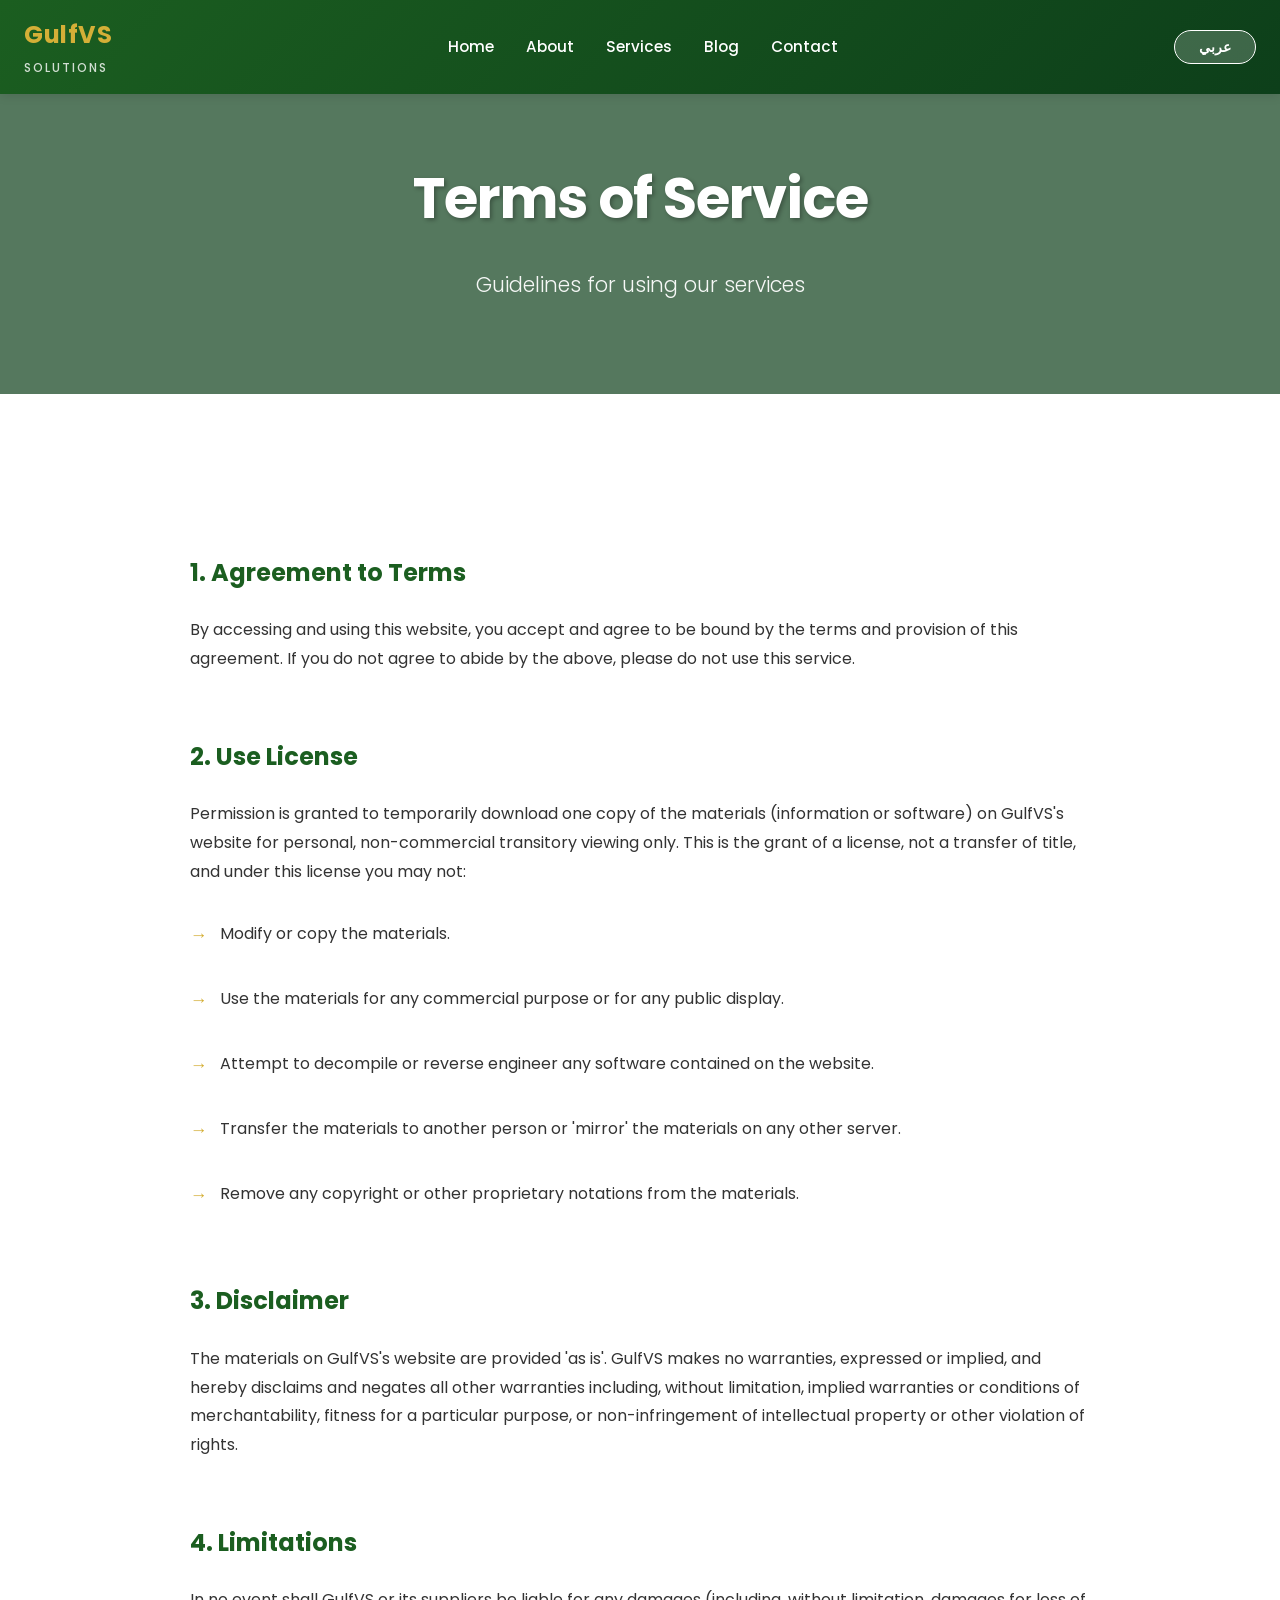
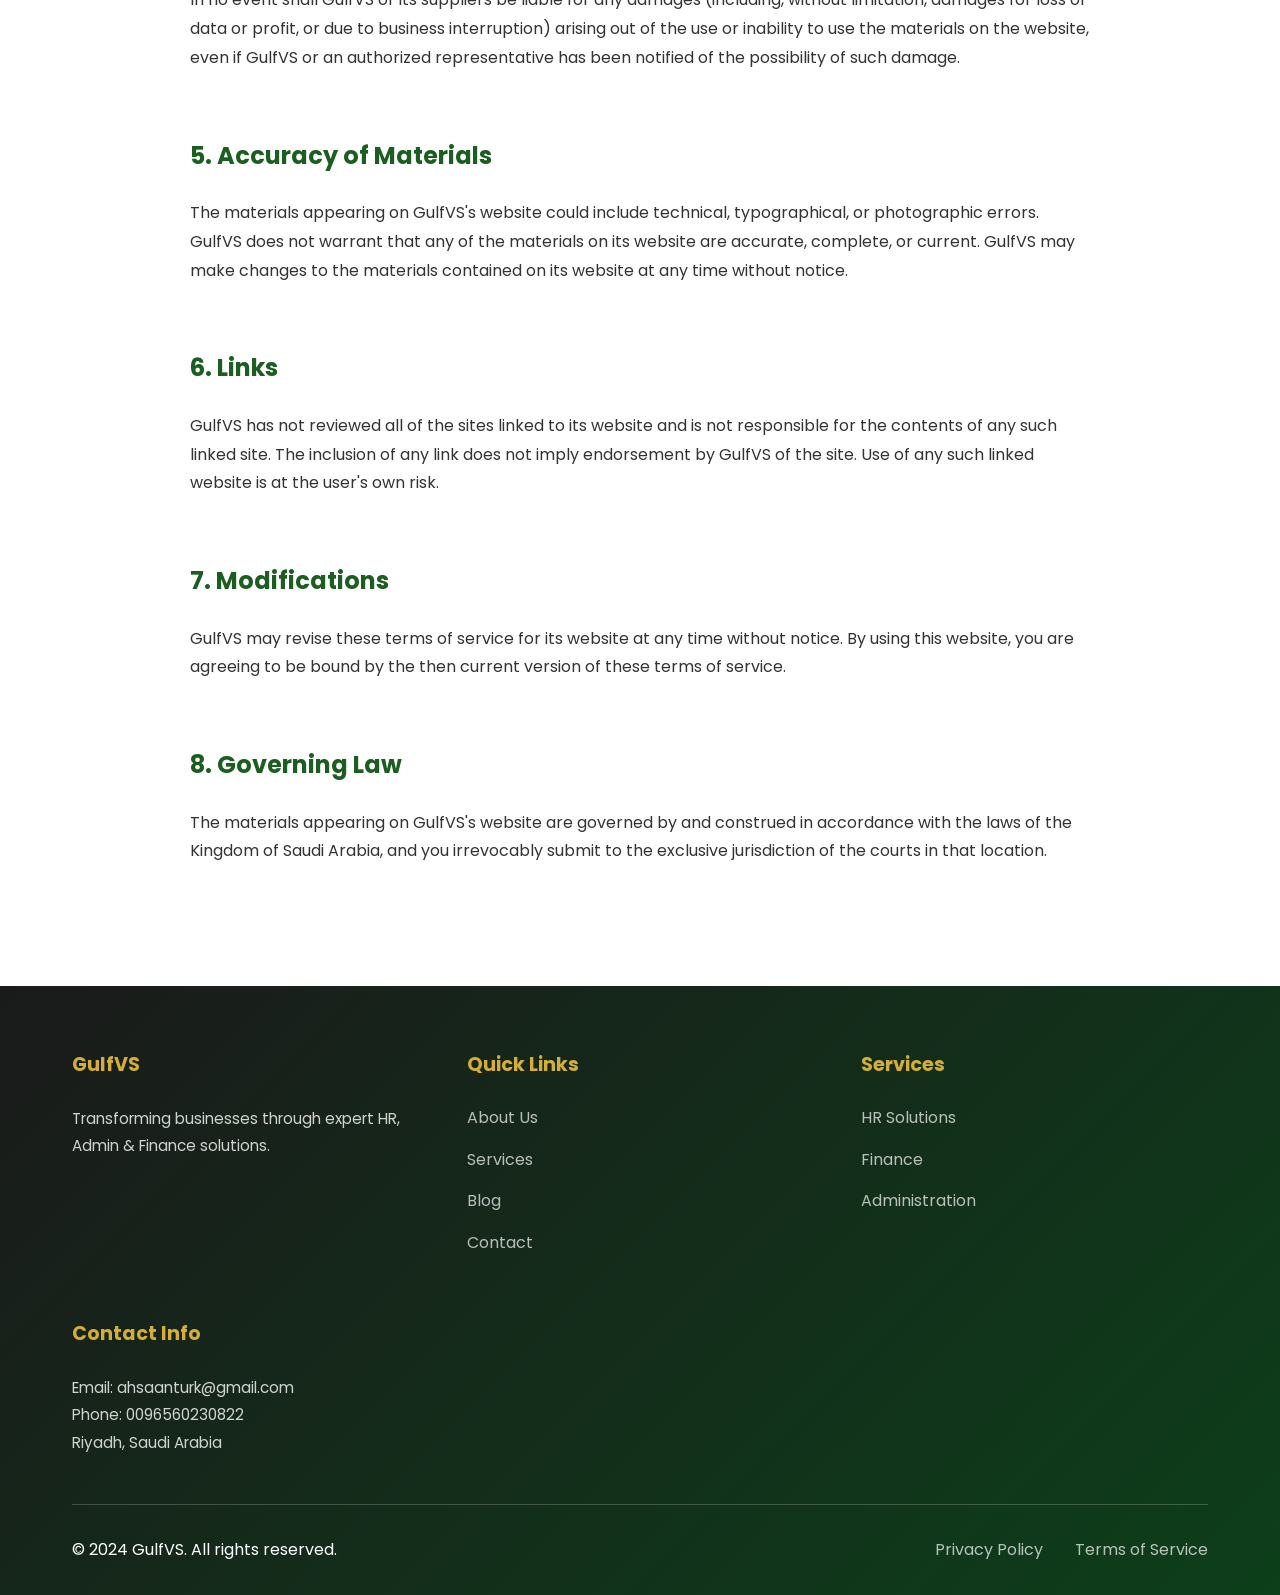
<file: GulfVS/terms-of-service.html>
<!DOCTYPE html>
<html lang="en">

<head>
    <meta charset="UTF-8">
    <meta name="viewport" content="width=device-width, initial-scale=1.0">
    <title>Terms of Service - GulfVS</title>
    <link rel="stylesheet" href="css/styles.css">
    <link
        href="https://fonts.googleapis.com/css2?family=Poppins:wght@300;400;500;600;700&family=Sora:wght@400;600;700&display=swap"
        rel="stylesheet">
</head>

<body>
    <!-- Header will be loaded here -->
    <div id="header-placeholder"></div>

    <!-- Hero Section -->
    <section class="hero hero-narrow"
        style="background-image: url('https://images.unsplash.com/photo-1450101499163-c8848c66ca85?w=1200&h=600&fit=crop');">
        <div class="hero-overlay"></div>
        <div class="hero-content">
            <h1 class="hero-title" data-en="Terms of Service" data-ar="شروط الخدمة">Terms of Service</h1>
            <p class="hero-subtitle" data-en="Guidelines for using our services" data-ar="إرشادات لاستخدام خدماتنا">
                Guidelines for using our services</p>
        </div>
    </section>

    <!-- Legal Content Section -->
    <section class="legal-section">
        <div class="container">
            <div class="legal-content">
                <div class="legal-document">
                    <h2 data-en="1. Agreement to Terms" data-ar="1. الموافقة على الشروط">1. Agreement to Terms</h2>
                    <p data-en="By accessing and using this website, you accept and agree to be bound by the terms and provision of this agreement. If you do not agree to abide by the above, please do not use this service."
                        data-ar="بالوصول إلى هذا الموقع واستخدامه، فإنك توافق وتوافق على الالتزام بشروط وأحكام هذه الاتفاقية. إذا كنت لا توافق على الامتثال للأعلى، يرجى عدم استخدام هذه الخدمة.">
                        By accessing and using this website, you accept and agree to be bound by the terms and provision
                        of this agreement. If you do not agree to abide by the above, please do not use this service.
                    </p>

                    <h2 data-en="2. Use License" data-ar="2. ترخيص الاستخدام">2. Use License</h2>
                    <p data-en="Permission is granted to temporarily download one copy of the materials (information or software) on GulfVS's website for personal, non-commercial transitory viewing only. This is the grant of a license, not a transfer of title, and under this license you may not:"
                        data-ar="يُمنح الإذن بتنزيل نسخة واحدة مؤقتة من المواد (المعلومات أو البرامج) على موقع جلف في إس لأغراض المشاهدة المؤقتة غير التجارية الشخصية فقط. هذا منح للترخيص وليس نقل الملكية، وبموجب هذا الترخيص قد لا:">
                        Permission is granted to temporarily download one copy of the materials (information or
                        software) on GulfVS's website for personal, non-commercial transitory viewing only. This is the
                        grant of a license, not a transfer of title, and under this license you may not:
                    </p>
                    <ul class="legal-list">
                        <li data-en="Modify or copy the materials." data-ar="تعديل أو نسخ المواد.">Modify or copy the
                            materials.</li>
                        <li data-en="Use the materials for any commercial purpose or for any public display."
                            data-ar="استخدام المواد لأي غرض تجاري أو لأي عرض علني.">Use the materials for any commercial
                            purpose or for any public display.</li>
                        <li data-en="Attempt to decompile or reverse engineer any software contained on the website."
                            data-ar="محاولة فك ضغط أو عكس هندسة أي برنامج موجود على الموقع.">Attempt to decompile or
                            reverse engineer any software contained on the website.</li>
                        <li data-en="Transfer the materials to another person or 'mirror' the materials on any other server."
                            data-ar="نقل المواد إلى شخص آخر أو 'عكس' المواد على أي خادم آخر.">Transfer the materials to
                            another person or 'mirror' the materials on any other server.</li>
                        <li data-en="Remove any copyright or other proprietary notations from the materials."
                            data-ar="إزالة أي حقوق طبع ونشر أو علامات ملكية أخرى من المواد.">Remove any copyright or
                            other proprietary notations from the materials.</li>
                    </ul>

                    <h2 data-en="3. Disclaimer" data-ar="3. إخلاء المسؤولية">3. Disclaimer</h2>
                    <p data-en="The materials on GulfVS's website are provided 'as is'. GulfVS makes no warranties, expressed or implied, and hereby disclaims and negates all other warranties including, without limitation, implied warranties or conditions of merchantability, fitness for a particular purpose, or non-infringement of intellectual property or other violation of rights."
                        data-ar="يتم توفير المواد على موقع جلف في إس 'كما هي'. لا تقدم جلف في إس أي ضمانات، صريحة أو ضمنية، وبموجبه تخلي وتنفي جميع الضمانات الأخرى بما فيها، بدون تحديد، الضمانات الضمنية أو شروط القابلية للتسويق أو الملاءمة لغرض معين، أو عدم انتهاك الملكية الفكرية أو انتهاك الحقوق الأخرى.">
                        The materials on GulfVS's website are provided 'as is'. GulfVS makes no warranties, expressed or
                        implied, and hereby disclaims and negates all other warranties including, without limitation,
                        implied warranties or conditions of merchantability, fitness for a particular purpose, or
                        non-infringement of intellectual property or other violation of rights.
                    </p>

                    <h2 data-en="4. Limitations" data-ar="4. القيود">4. Limitations</h2>
                    <p data-en="In no event shall GulfVS or its suppliers be liable for any damages (including, without limitation, damages for loss of data or profit, or due to business interruption) arising out of the use or inability to use the materials on the website, even if GulfVS or an authorized representative has been notified of the possibility of such damage."
                        data-ar="لا يجوز بأي حال من الأحوال أن تكون جلف في إس أو مورديها مسؤولة عن أي أضرار (بما فيها، بدون تحديد، الأضرار الناجمة عن فقدان البيانات أو الأرباح، أو بسبب انقطاع الأعمال) الناشئة عن الاستخدام أو عدم القدرة على استخدام المواد على الموقع، حتى لو تم إخطار جلف في إس أو ممثل مخول بإمكانية حدوث مثل هذا الضرر.">
                        In no event shall GulfVS or its suppliers be liable for any damages (including, without
                        limitation, damages for loss of data or profit, or due to business interruption) arising out of
                        the use or inability to use the materials on the website, even if GulfVS or an authorized
                        representative has been notified of the possibility of such damage.
                    </p>

                    <h2 data-en="5. Accuracy of Materials" data-ar="5. دقة المواد">5. Accuracy of Materials</h2>
                    <p data-en="The materials appearing on GulfVS's website could include technical, typographical, or photographic errors. GulfVS does not warrant that any of the materials on its website are accurate, complete, or current. GulfVS may make changes to the materials contained on its website at any time without notice."
                        data-ar="قد تحتوي المواد الموجودة على موقع جلف في إس على أخطاء تقنية أو إملائية أو فوتوغرافية. لا تضمن جلف في إس أن أي من المواد الموجودة على موقعها دقيقة أو كاملة أو حالية. قد تجري جلف في إس تغييرات على المواد الموجودة على موقعها في أي وقت دون إشعار.">
                        The materials appearing on GulfVS's website could include technical, typographical, or
                        photographic errors. GulfVS does not warrant that any of the materials on its website are
                        accurate, complete, or current. GulfVS may make changes to the materials contained on its
                        website at any time without notice.
                    </p>

                    <h2 data-en="6. Links" data-ar="6. الروابط">6. Links</h2>
                    <p data-en="GulfVS has not reviewed all of the sites linked to its website and is not responsible for the contents of any such linked site. The inclusion of any link does not imply endorsement by GulfVS of the site. Use of any such linked website is at the user's own risk."
                        data-ar="لم تراجع جلف في إس جميع المواقع المرتبطة بموقعها ولا تتحمل مسؤولية محتويات أي موقع مرتبط. لا يعني إدراج أي رابط موافقة جلف في إس على الموقع. يتم استخدام أي موقع مرتبط بموجب المخاطر التي يتحملها المستخدم.">
                        GulfVS has not reviewed all of the sites linked to its website and is not responsible for the
                        contents of any such linked site. The inclusion of any link does not imply endorsement by GulfVS
                        of the site. Use of any such linked website is at the user's own risk.
                    </p>

                    <h2 data-en="7. Modifications" data-ar="7. التعديلات">7. Modifications</h2>
                    <p data-en="GulfVS may revise these terms of service for its website at any time without notice. By using this website, you are agreeing to be bound by the then current version of these terms of service."
                        data-ar="قد تراجع جلف في إس شروط الخدمة هذه لموقعها في أي وقت دون إشعار. باستخدام هذا الموقع، فإنك توافق على الالتزام بالإصدار الحالي من شروط الخدمة هذه.">
                        GulfVS may revise these terms of service for its website at any time without notice. By using
                        this website, you are agreeing to be bound by the then current version of these terms of
                        service.
                    </p>

                    <h2 data-en="8. Governing Law" data-ar="8. القانون الحاكم">8. Governing Law</h2>
                    <p data-en="The materials appearing on GulfVS's website are governed by and construed in accordance with the laws of the Kingdom of Saudi Arabia, and you irrevocably submit to the exclusive jurisdiction of the courts in that location."
                        data-ar="المواد الموجودة على موقع جلف في إس تحكمها وتُفسر وفقاً لقوانين المملكة العربية السعودية، وتوافق بشكل نهائي على الاختصاص الحصري للمحاكم في تلك الموقع.">
                        The materials appearing on GulfVS's website are governed by and construed in accordance with the
                        laws of the Kingdom of Saudi Arabia, and you irrevocably submit to the exclusive jurisdiction of
                        the courts in that location.
                    </p>
                </div>
            </div>
        </div>
    </section>

    <!-- CTA Section will be loaded here -->
    <div id=" cta-placeholder\></div>

 <!-- Footer will be loaded here -->
    <div id="footer-placeholder"></div>

    <script src="js/include-loader.js"></script>
    <script src="js/main.js"></script>
</body>

</html>
</file>
<file: GulfVS/css/styles.css>
/* ====================================
   GULFVS BRAND COLORS & DESIGN SYSTEM
   ==================================== */

* {
    scroll-behavior: smooth;
}

html {
    scroll-behavior: smooth;
    scroll-padding-top: 80px;
}

:root {
    /* Brand Colors - Saudi & Gulf Royal Colors */
    --color-primary: #1b5e20;        /* Rich Green */
    --color-primary-dark: #0d3f1a;   /* Deep Green */
    --color-primary-light: #2e7d32;  /* Lighter Green */
    --color-secondary: #d4af37;      /* Gold */
    --color-accent: #1e3a8a;         /* Deep Blue */
    --color-accent-light: #3b82f6;   /* Light Blue */
    
    /* Neutrals */
    --color-white: #ffffff;
    --color-dark: #1a1a1a;
    --color-gray-light: #f5f5f5;
    --color-gray-medium: #e0e0e0;
    --color-gray: #666666;
    --color-gray-dark: #333333;
    
    /* Fonts */
    --font-primary: 'Poppins', sans-serif;
    --font-secondary: 'Sora', sans-serif;
    
    /* Spacing */
    --spacing-xs: 0.5rem;
    --spacing-sm: 1rem;
    --spacing-md: 1.5rem;
    --spacing-lg: 2rem;
    --spacing-xl: 3rem;
    --spacing-2xl: 4rem;
    
    /* Transitions */
    --transition-fast: 0.2s ease-in-out;
    --transition-smooth: 0.3s ease-in-out;
    --transition-slow: 0.5s ease-in-out;
}

/* ====================================
   GLOBAL STYLES
   ==================================== */

* {
    margin: 0;
    padding: 0;
    box-sizing: border-box;
}

html {
    scroll-behavior: smooth;
}

body {
    font-family: var(--font-primary);
    color: var(--color-dark);
    background-color: var(--color-white);
    line-height: 1.6;
    overflow-x: hidden;
}

body.rtl {
    direction: rtl;
    text-align: right;
}

body.rtl .ltr {
    direction: ltr;
    text-align: left;
}

/* Keep navbar logo on left side even in RTL */
body.rtl .nav-container {
    direction: ltr;
}

body.rtl .nav-container .nav-logo {
    order: -1;
}

body.rtl .nav-menu {
    direction: rtl;
}

body.rtl .nav-controls {
    direction: ltr;
}

.container {
    max-width: 1200px;
    margin: 0 auto;
    padding: 0 var(--spacing-lg);
}

/* ====================================
   NAVIGATION
   ==================================== */

.navbar {
    background: linear-gradient(135deg, var(--color-primary) 0%, var(--color-primary-dark) 100%);
    color: var(--color-white);
    padding: var(--spacing-sm) 0;
    position: sticky;
    top: 0;
    z-index: 1000;
    box-shadow: 0 2px 10px rgba(0, 0, 0, 0.1);
    transition: padding var(--transition-smooth);
    width: 100%;
}

.nav-container {
    max-width: 100%;
    margin: 0 auto;
    padding: 0 var(--spacing-md);
    display: flex;
    justify-content: space-between;
    align-items: center;
}

.nav-logo {
    display: flex;
    flex-direction: column;
    gap: 0.25rem;
    flex-shrink: 0;
    text-decoration: none;
    color: inherit;
    cursor: pointer;
    transition: opacity var(--transition-smooth);
}

.nav-logo:hover {
    opacity: 0.8;
}

.logo-text {
    font-size: 1.5rem;
    font-weight: 700;
    letter-spacing: 0.5px;
    color: var(--color-secondary);
    transition: color var(--transition-smooth);
}

.logo-text:hover {
    color: var(--color-white);
}

.logo-subtitle {
    font-size: 0.75rem;
    text-transform: uppercase;
    letter-spacing: 2px;
    opacity: 0.8;
    font-weight: 500;
}

.nav-menu {
    display: flex;
    list-style: none;
    gap: var(--spacing-lg);
    flex: 1;
    justify-content: center;
}

.nav-link {
    color: var(--color-white);
    text-decoration: none;
    font-weight: 500;
    position: relative;
    transition: color var(--transition-smooth);
    font-size: 0.95rem;
}

.nav-link::after {
    content: '';
    position: absolute;
    bottom: -5px;
    left: 0;
    width: 0;
    height: 2px;
    background-color: var(--color-secondary);
    transition: width var(--transition-smooth);
}

.nav-link:hover::after,
.nav-link.active::after {
    width: 100%;
}

.nav-controls {
    display: flex;
    align-items: center;
    gap: var(--spacing-sm);
    flex-shrink: 0;
}

.lang-toggle {
    background: rgba(255, 255, 255, 0.2);
    color: var(--color-white);
    border: 1px solid var(--color-white);
    padding: var(--spacing-xs) var(--spacing-md);
    border-radius: 20px;
    cursor: pointer;
    font-weight: 600;
    font-size: 0.85rem;
    transition: all var(--transition-smooth);
}

.lang-toggle:hover {
    background: var(--color-secondary);
    color: var(--color-primary);
    border-color: var(--color-secondary);
}

.hamburger {
    display: none;
    flex-direction: column;
    cursor: pointer;
    gap: 6px;
}

.bar {
    width: 25px;
    height: 3px;
    background-color: var(--color-white);
    transition: transform 0.4s cubic-bezier(0.68, -0.55, 0.265, 1.55), opacity 0.4s ease;
    border-radius: 2px;
    transform-origin: center;
}

/* ====================================
   HERO SECTION
   ==================================== */

.hero {
    height: 600px;
    background-size: cover;
    background-position: center;
    display: flex;
    align-items: center;
    justify-content: center;
    position: relative;
    text-align: center;
    color: var(--color-white);
    margin-top: 0;
}

.hero-narrow {
    height: 300px;
}

.hero-overlay {
    position: absolute;
    top: 0;
    left: 0;
    right: 0;
    bottom: 0;
    background: rgba(13, 63, 26, 0.7);
    z-index: 1;
}

.hero-content {
    position: relative;
    z-index: 2;
    max-width: 800px;
    padding: var(--spacing-lg);
    animation: fadeInUp 0.8s ease-in-out;
}

.hero-title {
    font-size: 3.5rem;
    font-weight: 700;
    margin-bottom: var(--spacing-md);
    letter-spacing: -1px;
    text-shadow: 2px 2px 4px rgba(0, 0, 0, 0.3);
}

.hero-subtitle {
    font-size: 1.3rem;
    margin-bottom: var(--spacing-lg);
    opacity: 0.95;
    font-weight: 300;
}

.hero-buttons {
    display: flex;
    gap: var(--spacing-md);
    justify-content: center;
    flex-wrap: wrap;
}

/* ====================================
   BUTTONS
   ==================================== */

.btn {
    padding: 12px 32px;
    border: none;
    border-radius: 50px;
    font-size: 1rem;
    font-weight: 600;
    cursor: pointer;
    transition: all var(--transition-smooth);
    text-decoration: none;
    display: inline-block;
    text-align: center;
    letter-spacing: 0.5px;
}

.btn-primary {
    background: linear-gradient(135deg, var(--color-secondary) 0%, #c9a227 100%);
    color: var(--color-primary);
}

.btn-primary:hover {
    transform: translateY(-2px);
    box-shadow: 0 10px 25px rgba(212, 175, 55, 0.3);
}

.btn-secondary {
    background: transparent;
    color: var(--color-white);
    border: 2px solid var(--color-white);
}

.btn-secondary:hover {
    background: var(--color-white);
    color: var(--color-primary);
    border-color: var(--color-white);
}

.btn-outline {
    background: transparent;
    color: var(--color-primary);
    border: 2px solid var(--color-primary);
}

.btn-outline:hover {
    background: var(--color-primary);
    color: var(--color-white);
}

.text-center {
    text-align: center;
    margin-top: var(--spacing-xl);
}

/* ====================================
   SECTIONS
   ==================================== */

section {
    padding: var(--spacing-2xl) 0;
}

.section-title {
    font-size: 2.5rem;
    font-weight: 700;
    text-align: center;
    margin-bottom: var(--spacing-2xl);
    position: relative;
    display: inline-block;
    width: 100%;
}

.section-title::after {
    content: '';
    position: absolute;
    bottom: -15px;
    left: 50%;
    transform: translateX(-50%);
    width: 60px;
    height: 4px;
    background: linear-gradient(90deg, var(--color-secondary), var(--color-primary));
    border-radius: 2px;
}

/* ====================================
   SERVICES PREVIEW SECTION
   ==================================== */

.services-preview {
    background: linear-gradient(135deg, #f5f5f5 0%, #fafafa 100%);
}

.services-grid {
    display: grid;
    grid-template-columns: repeat(auto-fit, minmax(300px, 1fr));
    gap: var(--spacing-xl);
    margin-bottom: var(--spacing-xl);
}

.service-card {
    background: var(--color-white);
    padding: var(--spacing-xl);
    border-radius: 15px;
    box-shadow: 0 5px 15px rgba(0, 0, 0, 0.08);
    transition: all var(--transition-smooth);
    text-align: center;
}

.service-card:hover {
    transform: translateY(-8px);
    box-shadow: 0 15px 40px rgba(27, 94, 32, 0.15);
}

.service-icon {
    font-size: 3rem;
    margin-bottom: var(--spacing-md);
    display: inline-block;
}

.service-card h3 {
    font-size: 1.5rem;
    margin-bottom: var(--spacing-md);
    color: var(--color-primary);
}

.service-card p {
    color: var(--color-gray);
    line-height: 1.8;
}

/* ====================================
   FEATURES SECTION
   ==================================== */

.features {
    background: var(--color-white);
}

.features-grid {
    display: grid;
    grid-template-columns: repeat(auto-fit, minmax(280px, 1fr));
    gap: var(--spacing-xl);
    margin-top: var(--spacing-xl);
}

.feature-item {
    padding: var(--spacing-xl);
    border-left: 4px solid var(--color-secondary);
    background: linear-gradient(135deg, rgba(27, 94, 32, 0.05) 0%, rgba(212, 175, 55, 0.05) 100%);
    border-radius: 8px;
    transition: all var(--transition-smooth);
}

.feature-item:hover {
    transform: translateX(10px);
    background: linear-gradient(135deg, rgba(27, 94, 32, 0.1) 0%, rgba(212, 175, 55, 0.1) 100%);
}

.feature-number {
    font-size: 2.5rem;
    font-weight: 700;
    color: var(--color-secondary);
    margin-bottom: var(--spacing-md);
}

.feature-item h3 {
    font-size: 1.3rem;
    margin-bottom: var(--spacing-md);
    color: var(--color-primary);
}

/* ====================================
   NEWSLETTER SECTION
   ==================================== */

.newsletter {
    background: linear-gradient(135deg, var(--color-primary) 0%, var(--color-accent) 100%);
    color: var(--color-white);
    text-align: center;
}

.newsletter h2 {
    font-size: 2.2rem;
    margin-bottom: var(--spacing-md);
}

.newsletter p {
    font-size: 1.1rem;
    margin-bottom: var(--spacing-xl);
    opacity: 0.9;
}

.newsletter-form {
    display: flex;
    max-width: 500px;
    margin: 0 auto;
    gap: var(--spacing-sm);
    flex-wrap: wrap;
    justify-content: center;
}

.newsletter-input {
    flex: 1;
    min-width: 250px;
    padding: 12px 20px;
    border: none;
    border-radius: 50px;
    font-size: 1rem;
    font-family: var(--font-primary);
}

/* ====================================
   ABOUT SECTION
   ==================================== */

.about-section {
    padding: var(--spacing-2xl) 0;
}

.about-grid {
    display: grid;
    grid-template-columns: 1fr 1fr;
    gap: var(--spacing-2xl);
    align-items: center;
}

.about-text h2 {
    font-size: 2.3rem;
    margin-bottom: var(--spacing-lg);
    color: var(--color-primary);
}

.about-text p {
    margin-bottom: var(--spacing-lg);
    color: var(--color-gray);
    line-height: 1.9;
    font-size: 1.05rem;
}

.about-image {
    position: relative;
}

.image-placeholder {
    width: 100%;
    height: 400px;
    background-size: cover;
    background-position: center;
    border-radius: 15px;
    box-shadow: 0 10px 40px rgba(0, 0, 0, 0.15);
    transition: transform var(--transition-smooth);
}

.about-image:hover .image-placeholder {
    transform: scale(1.02);
}

/* ====================================
   MISSION & VISION SECTION
   ==================================== */

.mission-vision {
    background: linear-gradient(135deg, #f5f5f5 0%, #fafafa 100%);
}

.mission-vision-grid {
    display: grid;
    grid-template-columns: repeat(auto-fit, minmax(300px, 1fr));
    gap: var(--spacing-xl);
}

.mission-card {
    background: var(--color-white);
    padding: var(--spacing-xl);
    border-radius: 15px;
    box-shadow: 0 5px 15px rgba(0, 0, 0, 0.08);
    text-align: center;
    transition: all var(--transition-smooth);
    border-top: 4px solid var(--color-secondary);
}

.mission-card:hover {
    transform: translateY(-8px);
    box-shadow: 0 15px 40px rgba(27, 94, 32, 0.15);
}

.card-icon {
    font-size: 3rem;
    margin-bottom: var(--spacing-md);
}

.mission-card h3 {
    font-size: 1.5rem;
    margin-bottom: var(--spacing-md);
    color: var(--color-primary);
}

.mission-card p {
    color: var(--color-gray);
    line-height: 1.8;
}

/* ====================================
   TEAM SECTION
   ==================================== */

.team-section {
    background: var(--color-white);
}

.team-grid {
    display: grid;
    grid-template-columns: repeat(auto-fit, minmax(250px, 1fr));
    gap: var(--spacing-xl);
}

.team-member {
    text-align: center;
    transition: all var(--transition-smooth);
}

.member-image {
    width: 100%;
    height: 300px;
    background-size: cover;
    background-position: center;
    border-radius: 10px;
    margin-bottom: var(--spacing-lg);
    box-shadow: 0 5px 15px rgba(0, 0, 0, 0.1);
    transition: transform var(--transition-smooth);
}

.team-member:hover .member-image {
    transform: scale(1.05);
}

.team-member h3 {
    font-size: 1.3rem;
    margin-bottom: var(--spacing-sm);
    color: var(--color-primary);
}

.member-title {
    color: var(--color-secondary);
    font-weight: 600;
}

/* ====================================
   SERVICES DETAIL SECTION
   ==================================== */

.services-detail {
    padding: var(--spacing-2xl) 0;
}

.service-detail-item {
    display: grid;
    grid-template-columns: 1fr 1fr;
    gap: var(--spacing-2xl);
    align-items: center;
    margin-bottom: var(--spacing-2xl);
}

.service-detail-item.reverse {
    direction: rtl;
}

body.rtl .service-detail-item.reverse {
    direction: ltr;
}

.service-detail-image {
    width: 100%;
    height: 350px;
    background-size: cover;
    background-position: center;
    border-radius: 15px;
    box-shadow: 0 10px 40px rgba(0, 0, 0, 0.15);
}

.service-detail-text h2 {
    font-size: 2.2rem;
    margin-bottom: var(--spacing-lg);
    color: var(--color-primary);
}

.service-detail-text p {
    color: var(--color-gray);
    margin-bottom: var(--spacing-lg);
    line-height: 1.9;
}

.service-features {
    list-style: none;
    margin-bottom: var(--spacing-lg);
}

.service-features li {
    padding: 10px 0;
    padding-left: 30px;
    position: relative;
    color: var(--color-gray-dark);
    line-height: 1.8;
}

.service-features li::before {
    content: '✓';
    position: absolute;
    left: 0;
    color: var(--color-secondary);
    font-weight: 700;
    font-size: 1.2rem;
}

/* ====================================
   CTA SECTION
   ==================================== */

.cta-section {
    background: linear-gradient(135deg, var(--color-primary) 0%, var(--color-accent) 100%);
    color: var(--color-white);
    text-align: center;
    padding: var(--spacing-2xl);
    border-radius: 15px;
    margin: var(--spacing-2xl) 0;
}

.cta-section h2 {
    font-size: 2.5rem;
    margin-bottom: var(--spacing-lg);
}

.cta-section p {
    font-size: 1.1rem;
    margin-bottom: var(--spacing-lg);
    opacity: 0.95;
}

/* ====================================
   CONTACT SECTION
   ==================================== */

.contact-section {
    padding: var(--spacing-2xl) 0;
}

.contact-grid {
    display: grid;
    grid-template-columns: 1fr 1fr;
    gap: var(--spacing-2xl);
}

.contact-info h2 {
    font-size: 2rem;
    margin-bottom: var(--spacing-lg);
    color: var(--color-primary);
}

.contact-item {
    margin-bottom: var(--spacing-xl);
}

.contact-item h3 {
    font-size: 1.1rem;
    margin-bottom: var(--spacing-sm);
    color: var(--color-accent);
    font-weight: 600;
}

.contact-item p {
    color: var(--color-gray);
    line-height: 1.8;
}

.contact-item a {
    color: var(--color-primary);
    text-decoration: none;
    transition: color var(--transition-smooth);
}

.contact-item a:hover {
    color: var(--color-secondary);
}

/* ====================================
   CONTACT FORM
   ==================================== */

.contact-form-container h2 {
    font-size: 2rem;
    margin-bottom: var(--spacing-lg);
    color: var(--color-primary);
}

.contact-form {
    display: flex;
    flex-direction: column;
    gap: var(--spacing-md);
}

.form-group {
    display: flex;
    flex-direction: column;
}

.form-input,
.form-textarea {
    padding: 12px 16px;
    border: 1px solid var(--color-gray-medium);
    border-radius: 8px;
    font-family: var(--font-primary);
    font-size: 1rem;
    transition: all var(--transition-smooth);
}

.form-input:focus,
.form-textarea:focus {
    outline: none;
    border-color: var(--color-primary);
    box-shadow: 0 0 0 3px rgba(27, 94, 32, 0.1);
}

.form-textarea {
    resize: vertical;
    min-height: 150px;
}

.form-message {
    padding: 12px 16px;
    border-radius: 8px;
    display: none;
}

.form-message.success {
    background: #d4edda;
    color: #155724;
    border: 1px solid #c3e6cb;
    display: block;
}

.form-message.error {
    background: #f8d7da;
    color: #721c24;
    border: 1px solid #f5c6cb;
    display: block;
}

/* ====================================
   MAP SECTION
   ==================================== */

.map-section {
    margin-top: var(--spacing-2xl);
}

.map-container {
    width: 100%;
    height: 500px;
    border-radius: 15px;
    overflow: hidden;
    box-shadow: 0 10px 40px rgba(0, 0, 0, 0.15);
}

/* ====================================
   BLOG SECTION
   ==================================== */

.blog-section {
    padding: var(--spacing-2xl) 0;
}

.blog-grid {
    display: grid;
    grid-template-columns: repeat(auto-fill, minmax(320px, 1fr));
    gap: var(--spacing-xl);
}

.blog-card {
    background: var(--color-white);
    border-radius: 12px;
    overflow: hidden;
    box-shadow: 0 5px 15px rgba(0, 0, 0, 0.08);
    transition: all var(--transition-smooth);
    display: flex;
    flex-direction: column;
}

.blog-card:hover {
    transform: translateY(-8px);
    box-shadow: 0 15px 40px rgba(27, 94, 32, 0.15);
}

.blog-image {
    width: 100%;
    height: 220px;
    background-size: cover;
    background-position: center;
    transition: transform var(--transition-smooth);
}

.blog-card:hover .blog-image {
    transform: scale(1.05);
}

.blog-content {
    padding: var(--spacing-lg);
    flex-grow: 1;
    display: flex;
    flex-direction: column;
}

.blog-meta {
    display: flex;
    gap: var(--spacing-md);
    margin-bottom: var(--spacing-md);
    align-items: center;
    flex-wrap: wrap;
}

.blog-date {
    font-size: 0.85rem;
    color: var(--color-gray);
    font-weight: 500;
}

.blog-category {
    font-size: 0.75rem;
    background: linear-gradient(135deg, var(--color-primary), var(--color-primary-light));
    color: var(--color-white);
    padding: 4px 12px;
    border-radius: 20px;
    font-weight: 600;
}

.blog-card h3 {
    font-size: 1.3rem;
    margin-bottom: var(--spacing-md);
    color: var(--color-primary);
    line-height: 1.5;
}

.blog-card p {
    color: var(--color-gray);
    margin-bottom: var(--spacing-md);
    flex-grow: 1;
}

.blog-link {
    color: var(--color-secondary);
    text-decoration: none;
    font-weight: 600;
    transition: all var(--transition-smooth);
    display: inline-block;
}

.blog-link:hover {
    color: var(--color-primary);
    transform: translateX(5px);
}

/* ====================================
   BLOG CTA SECTION
   ==================================== */

.blog-cta {
    background: linear-gradient(135deg, var(--color-primary) 0%, var(--color-accent) 100%);
    color: var(--color-white);
    text-align: center;
    padding: var(--spacing-2xl);
    border-radius: 15px;
    margin: var(--spacing-2xl) 0;
}

.blog-cta h2 {
    font-size: 2.2rem;
    margin-bottom: var(--spacing-md);
    color: var(--color-white);
}

.blog-cta p {
    margin-bottom: var(--spacing-lg);
    color: rgba(255, 255, 255, 0.9);
    font-size: 1.1rem;
}

/* ====================================
   FOOTER
   ==================================== */

.footer {
    background: linear-gradient(135deg, var(--color-dark) 0%, var(--color-primary-dark) 100%);
    color: var(--color-white);
    padding: var(--spacing-2xl) 0 var(--spacing-lg);
}

.footer-grid {
    display: grid;
    grid-template-columns: repeat(auto-fit, minmax(250px, 1fr));
    gap: var(--spacing-xl);
    margin-bottom: var(--spacing-xl);
}

.footer-section h4 {
    font-size: 1.2rem;
    margin-bottom: var(--spacing-md);
    color: var(--color-secondary);
}

.footer-section p {
    color: rgba(255, 255, 255, 0.8);
    line-height: 1.8;
    font-size: 0.95rem;
}

.footer-section ul {
    list-style: none;
}

.footer-section li {
    margin-bottom: var(--spacing-sm);
}

.footer-section a {
    color: rgba(255, 255, 255, 0.7);
    text-decoration: none;
    transition: color var(--transition-smooth);
}

.footer-section a:hover {
    color: var(--color-secondary);
}

.footer-bottom {
    border-top: 1px solid rgba(255, 255, 255, 0.2);
    padding-top: var(--spacing-lg);
    display: flex;
    justify-content: space-between;
    align-items: center;
    flex-wrap: wrap;
    gap: var(--spacing-md);
}

.footer-links {
    display: flex;
    gap: var(--spacing-lg);
}

.footer-links a {
    color: rgba(255, 255, 255, 0.7);
    text-decoration: none;
    transition: color var(--transition-smooth);
}

.footer-links a:hover {
    color: var(--color-secondary);
}

/* ====================================
   ANIMATIONS
   ==================================== */

@keyframes fadeInUp {
    from {
        opacity: 0;
        transform: translateY(30px);
    }
    to {
        opacity: 1;
        transform: translateY(0);
    }
}

@keyframes slideInLeft {
    from {
        opacity: 0;
        transform: translateX(-50px);
    }
    to {
        opacity: 1;
        transform: translateX(0);
    }
}

@keyframes slideInRight {
    from {
        opacity: 0;
        transform: translateX(50px);
    }
    to {
        opacity: 1;
        transform: translateX(0);
    }
}

/* ====================================
   RESPONSIVE DESIGN
   ==================================== */

@media (max-width: 1024px) {
    .container {
        padding: 0 var(--spacing-md);
    }

    .hero-title {
        font-size: 2.8rem;
    }

    .section-title {
        font-size: 2rem;
    }

    .about-grid,
    .contact-grid,
    .service-detail-item {
        grid-template-columns: 1fr;
    }

    .service-detail-item.reverse {
        direction: ltr;
    }

    body.rtl .service-detail-item.reverse {
        direction: rtl;
    }

    .blog-post-container {
        grid-template-columns: 1fr;
    }
}

@media (max-width: 768px) {
    .nav-menu {
        gap: var(--spacing-md);
        font-size: 0.9rem;
    }

    .hero {
        height: 400px;
    }

    .hero-title {
        font-size: 2rem;
    }

    .hero-subtitle {
        font-size: 1rem;
    }

    .hero-buttons {
        flex-direction: column;
        align-items: center;
    }

    .btn {
        width: 100%;
        max-width: 300px;
    }

    .hamburger {
        display: flex;
    }

    .nav-menu {
        position: fixed;
        left: -100%;
        top: 70px;
        flex-direction: column;
        background-color: var(--color-primary);
        width: 100%;
        text-align: center;
        transition: 0.3s;
        padding: var(--spacing-lg);
        gap: var(--spacing-lg);
    }

    .nav-menu.active {
        left: 0;
    }

    .section-title {
        font-size: 1.8rem;
    }

    .services-grid,
    .team-grid,
    .blog-grid {
        grid-template-columns: 1fr;
    }

    .mission-vision-grid {
        grid-template-columns: 1fr;
    }

    .service-detail-item {
        gap: var(--spacing-lg);
    }

    .newsletter-form {
        flex-direction: column;
    }

    .newsletter-input {
        min-width: 100%;
    }

    .contact-item h3 {
        font-size: 1rem;
    }

    .footer-grid {
        grid-template-columns: 1fr;
        text-align: center;
    }

    .footer-bottom {
        flex-direction: column;
        text-align: center;
    }

    .footer-links {
        justify-content: center;
    }

    .cta-section {
        padding: var(--spacing-lg);
    }

    .cta-section h2 {
        font-size: 1.8rem;
    }
}

@media (max-width: 480px) {
    :root {
        --spacing-lg: 1.5rem;
        --spacing-xl: 2rem;
        --spacing-2xl: 2.5rem;
    }

    .container {
        padding: 0 var(--spacing-sm);
    }

    .hero {
        height: 300px;
    }

    .hero-title {
        font-size: 1.5rem;
    }

    .hero-subtitle {
        font-size: 0.9rem;
    }

    .section-title {
        font-size: 1.5rem;
    }

    .section-title::after {
        bottom: -10px;
        width: 40px;
    }

    .service-card {
        padding: var(--spacing-lg);
    }

    .team-member {
        text-align: center;
    }

    .member-image {
        height: 250px;
    }

    .blog-card h3 {
        font-size: 1.1rem;
    }

    .contact-info,
    .contact-form-container {
        display: none;
    }

    .contact-grid {
        grid-template-columns: 1fr;
    }

    .contact-info {
        display: block;
        grid-column: 1;
    }

    .contact-form-container {
        display: block;
        grid-column: 1;
    }

    .map-container {
        height: 300px;
    }

    .feature-number {
        font-size: 2rem;
    }
}

/* ====================================
   BLOG POST PAGE
   ==================================== */

.blog-post-section {
    padding: var(--spacing-2xl) 0;
    background: var(--color-white);
}

.blog-post-container {
    display: grid;
    grid-template-columns: 1fr 320px;
    gap: var(--spacing-2xl);
}

.blog-post-article {
    background: var(--color-white);
}

.blog-post-image {
    width: 100%;
    height: 400px;
    background-size: cover;
    background-position: center;
    border-radius: 15px;
    margin-bottom: var(--spacing-2xl);
    box-shadow: 0 10px 40px rgba(0, 0, 0, 0.15);
}

.blog-post-content {
    font-size: 1.05rem;
    line-height: 1.8;
    color: var(--color-gray-dark);
}

.post-section {
    margin-bottom: var(--spacing-2xl);
}

.blog-post-excerpt {
    font-size: 1.2rem;
    font-weight: 500;
    color: var(--color-primary);
    font-style: italic;
    line-height: 1.8;
    padding: var(--spacing-lg);
    background: linear-gradient(135deg, rgba(27, 94, 32, 0.05) 0%, rgba(212, 175, 55, 0.05) 100%);
    border-left: 4px solid var(--color-secondary);
    border-radius: 8px;
}

.post-section h2 {
    font-size: 1.8rem;
    margin-bottom: var(--spacing-lg);
    color: var(--color-primary);
    margin-top: var(--spacing-lg);
}

.post-section p {
    margin-bottom: var(--spacing-md);
    line-height: 1.9;
}

.post-list {
    list-style: none;
    margin-bottom: var(--spacing-lg);
    padding-left: 0;
}

.post-list li {
    padding: 12px 0;
    padding-left: 30px;
    position: relative;
    color: var(--color-gray-dark);
    line-height: 1.8;
}

.post-list li::before {
    content: '✓';
    position: absolute;
    left: 0;
    color: var(--color-secondary);
    font-weight: 700;
    font-size: 1.2rem;
}

.post-benefits {
    display: grid;
    grid-template-columns: repeat(auto-fit, minmax(220px, 1fr));
    gap: var(--spacing-lg);
    margin: var(--spacing-lg) 0;
}

.benefit-item {
    padding: var(--spacing-lg);
    background: linear-gradient(135deg, rgba(27, 94, 32, 0.08) 0%, rgba(212, 175, 55, 0.08) 100%);
    border-radius: 10px;
    border-left: 4px solid var(--color-secondary);
}

.benefit-item h3 {
    font-size: 1.1rem;
    color: var(--color-primary);
    margin-bottom: var(--spacing-sm);
}

.benefit-item p {
    font-size: 0.95rem;
    color: var(--color-gray);
    margin-bottom: 0;
}

.post-cta {
    background: linear-gradient(135deg, var(--color-primary) 0%, var(--color-accent) 100%);
    color: var(--color-white);
    padding: var(--spacing-2xl);
    border-radius: 15px;
    text-align: center;
    margin-top: var(--spacing-2xl);
}

.post-cta h3 {
    font-size: 1.8rem;
    margin-bottom: var(--spacing-md);
    color: var(--color-white);
}

.post-cta p {
    margin-bottom: var(--spacing-lg);
    color: rgba(255, 255, 255, 0.9);
    font-size: 1.05rem;
}

.post-author {
    display: flex;
    gap: var(--spacing-lg);
    padding: var(--spacing-2xl);
    background: #f5f5f5;
    border-radius: 15px;
    margin-top: var(--spacing-2xl);
}

.author-avatar {
    font-size: 3rem;
    min-width: 80px;
    display: flex;
    align-items: center;
    justify-content: center;
}

.author-info h4 {
    font-size: 1.1rem;
    color: var(--color-primary);
    margin-bottom: var(--spacing-sm);
}

.author-info p {
    color: var(--color-gray);
    font-size: 0.95rem;
}

/* Blog Post Sidebar */
.blog-sidebar {
    display: flex;
    flex-direction: column;
    gap: var(--spacing-lg);
}

.sidebar-section {
    background: #f5f5f5;
    padding: var(--spacing-lg);
    border-radius: 15px;
}

.sidebar-section h3 {
    font-size: 1.2rem;
    color: var(--color-primary);
    margin-bottom: var(--spacing-md);
    border-bottom: 2px solid var(--color-secondary);
    padding-bottom: var(--spacing-md);
}

.related-posts {
    list-style: none;
    padding: 0;
}

.related-posts li {
    margin-bottom: var(--spacing-md);
    padding-bottom: var(--spacing-md);
    border-bottom: 1px solid #e0e0e0;
}

.related-posts li:last-child {
    border-bottom: none;
    margin-bottom: 0;
    padding-bottom: 0;
}

.related-posts a {
    color: var(--color-primary);
    text-decoration: none;
    font-weight: 500;
    transition: color var(--transition-smooth);
    display: block;
    margin-bottom: var(--spacing-sm);
}

.related-posts a:hover {
    color: var(--color-secondary);
}

.related-date {
    font-size: 0.85rem;
    color: var(--color-gray);
}

.category-list {
    list-style: none;
    padding: 0;
    display: flex;
    flex-direction: column;
    gap: var(--spacing-sm);
}

.category-list a {
    color: var(--color-primary);
    text-decoration: none;
    font-weight: 500;
    transition: color var(--transition-smooth);
    display: inline-block;
}

.category-list a:hover {
    color: var(--color-secondary);
}

.newsletter-box {
    background: linear-gradient(135deg, var(--color-primary) 0%, var(--color-primary-light) 100%);
    color: var(--color-white);
}

.newsletter-box h3 {
    color: var(--color-white);
    border-bottom-color: var(--color-secondary);
}

.newsletter-box p {
    color: rgba(255, 255, 255, 0.9);
    margin-bottom: var(--spacing-md);
    font-size: 0.95rem;
}

.sidebar-newsletter {
    display: flex;
    flex-direction: column;
    gap: var(--spacing-sm);
}

.sidebar-input {
    padding: 10px 15px;
    border: none;
    border-radius: 8px;
    font-family: var(--font-primary);
    font-size: 0.95rem;
}

.btn-small {
    padding: 10px 24px;
    font-size: 0.9rem;
}

.back-to-blog {
    padding: var(--spacing-lg) 0;
    background: #f5f5f5;
}

.back-link {
    color: var(--color-primary);
    text-decoration: none;
    font-weight: 600;
    transition: all var(--transition-smooth);
    display: inline-block;
    font-size: 1rem;
}

.back-link:hover {
    color: var(--color-secondary);
    transform: translateX(-5px);
}

.blog-post-meta {
    display: flex;
    gap: var(--spacing-md);
    justify-content: center;
    align-items: center;
    flex-wrap: wrap;
    margin-top: var(--spacing-md);
}

.blog-post-meta .blog-category {
    background: rgba(255, 255, 255, 0.3);
    color: var(--color-white);
    padding: 6px 16px;
    border-radius: 20px;
    font-size: 0.85rem;
    font-weight: 600;
}

/* ====================================
   LEGAL PAGES (Privacy Policy & Terms)
   ==================================== */

.legal-section {
    padding: var(--spacing-2xl) 0;
    background: var(--color-white);
}

.legal-content {
    max-width: 900px;
    margin: 0 auto;
}

.legal-document {
    padding: var(--spacing-lg) 0;
}

.legal-document h2 {
    font-size: 1.5rem;
    color: var(--color-primary);
    margin-top: var(--spacing-2xl);
    margin-bottom: var(--spacing-md);
    font-weight: 700;
}

.legal-document p {
    color: var(--color-gray-dark);
    line-height: 1.8;
    margin-bottom: var(--spacing-md);
    font-size: 1rem;
}

.legal-list {
    list-style: none;
    padding: 0;
    margin-bottom: var(--spacing-lg);
}

.legal-list li {
    padding: 10px 0;
    padding-left: 30px;
    position: relative;
    color: var(--color-gray-dark);
    line-height: 1.8;
    margin-bottom: var(--spacing-sm);
}

.legal-list li::before {
    content: '→';
    position: absolute;
    left: 0;
    color: var(--color-secondary);
    font-weight: 700;
    font-size: 1.1rem;
}

.legal-document strong {
    color: var(--color-primary);
    font-weight: 600;
}

/* ====================================
   UTILITY CLASSES
   ==================================== */

.text-center {
    text-align: center;
}

.mt-1 { margin-top: var(--spacing-sm); }
.mt-2 { margin-top: var(--spacing-md); }
.mt-3 { margin-top: var(--spacing-lg); }
.mt-4 { margin-top: var(--spacing-xl); }

.mb-1 { margin-bottom: var(--spacing-sm); }
.mb-2 { margin-bottom: var(--spacing-md); }
.mb-3 { margin-bottom: var(--spacing-lg); }

/* ====================================
   WHY CHOOSE US SECTION
   ==================================== */

.why-choose-us {
    background: linear-gradient(135deg, #f5f5f5 0%, #fafafa 100%);
    padding: var(--spacing-2xl) 0;
}

.why-choose-grid {
    display: grid;
    grid-template-columns: repeat(auto-fit, minmax(300px, 1fr));
    gap: var(--spacing-xl);
    margin-top: var(--spacing-2xl);
}

.why-card {
    background: var(--color-white);
    padding: var(--spacing-xl);
    border-radius: 15px;
    box-shadow: 0 5px 15px rgba(0, 0, 0, 0.08);
    transition: all var(--transition-smooth);
    text-align: center;
    border-top: 4px solid var(--color-secondary);
}

.why-card:hover {
    transform: translateY(-8px);
    box-shadow: 0 15px 40px rgba(27, 94, 32, 0.15);
}

.why-icon {
    font-size: 3rem;
    margin-bottom: var(--spacing-md);
    display: inline-block;
}

.why-card h3 {
    font-size: 1.3rem;
    margin-bottom: var(--spacing-md);
    color: var(--color-primary);
    font-weight: 700;
}

.why-card p {
    color: var(--color-gray);
    line-height: 1.8;
    font-size: 0.95rem;
}

/* ====================================
   STATS SECTION (HOME PAGE)
   ==================================== */

.stats-section {
    background: linear-gradient(135deg, var(--color-primary) 0%, var(--color-accent) 100%);
    color: var(--color-white);
    padding: var(--spacing-2xl) 0;
}

.stats-grid {
    display: grid;
    grid-template-columns: repeat(auto-fit, minmax(200px, 1fr));
    gap: var(--spacing-xl);
    margin-top: var(--spacing-2xl);
}

.stat-card {
    text-align: center;
    padding: var(--spacing-lg);
}

.stat-number {
    font-size: 3.5rem;
    font-weight: 700;
    color: var(--color-secondary);
    margin-bottom: var(--spacing-md);
}

.stat-card p {
    font-size: 1.1rem;
    color: rgba(255, 255, 255, 0.9);
    font-weight: 500;
}

/* ====================================
   HOW IT WORKS SECTION
   ==================================== */

.how-it-works {
    background: linear-gradient(135deg, #f5f5f5 0%, #fafafa 100%);
    padding: var(--spacing-2xl) 0;
}

.process-grid {
    display: grid;
    grid-template-columns: repeat(auto-fit, minmax(250px, 1fr));
    gap: var(--spacing-xl);
    margin-top: var(--spacing-2xl);
}

.process-card {
    background: var(--color-white);
    padding: var(--spacing-xl);
    border-radius: 15px;
    box-shadow: 0 5px 15px rgba(0, 0, 0, 0.08);
    transition: all var(--transition-smooth);
    text-align: center;
    position: relative;
}

.process-card:hover {
    transform: translateY(-8px);
    box-shadow: 0 15px 40px rgba(27, 94, 32, 0.15);
}

.process-number {
    display: inline-block;
    width: 50px;
    height: 50px;
    background: linear-gradient(135deg, var(--color-secondary), #c9a227);
    color: var(--color-primary);
    border-radius: 50%;
    font-size: 1.5rem;
    font-weight: 700;
    display: flex;
    align-items: center;
    justify-content: center;
    margin-bottom: var(--spacing-md);
}

.process-card h3 {
    font-size: 1.3rem;
    margin-bottom: var(--spacing-md);
    color: var(--color-primary);
    font-weight: 700;
}

.process-card p {
    color: var(--color-gray);
    line-height: 1.8;
    font-size: 0.95rem;
}

/* ====================================
   TESTIMONIALS SECTION
   ==================================== */

.testimonials {
    background: var(--color-white);
    padding: var(--spacing-2xl) 0;
}

.testimonials-grid {
    display: grid;
    grid-template-columns: repeat(auto-fit, minmax(300px, 1fr));
    gap: var(--spacing-xl);
    margin-top: var(--spacing-2xl);
}

.testimonial-card {
    background: linear-gradient(135deg, #f5f5f5 0%, #fafafa 100%);
    padding: var(--spacing-xl);
    border-radius: 15px;
    box-shadow: 0 5px 15px rgba(0, 0, 0, 0.08);
    transition: all var(--transition-smooth);
    border-left: 4px solid var(--color-secondary);
}

.testimonial-card:hover {
    transform: translateY(-8px);
    box-shadow: 0 15px 40px rgba(27, 94, 32, 0.15);
}

.stars {
    font-size: 1.3rem;
    margin-bottom: var(--spacing-md);
    display: block;
}

.testimonial-card p {
    color: var(--color-gray-dark);
    line-height: 1.8;
    margin-bottom: var(--spacing-lg);
    font-size: 1rem;
    font-style: italic;
}

.testimonial-card h4 {
    font-size: 1.1rem;
    color: var(--color-primary);
    margin-bottom: var(--spacing-sm);
    font-weight: 700;
}

.client-title {
    font-size: 0.9rem;
    color: var(--color-secondary);
    font-weight: 500;
    font-style: normal;
    margin-bottom: 0;
}
.mb-4 { margin-bottom: var(--spacing-xl); }

.hidden {
    display: none !important;
}
</file>
